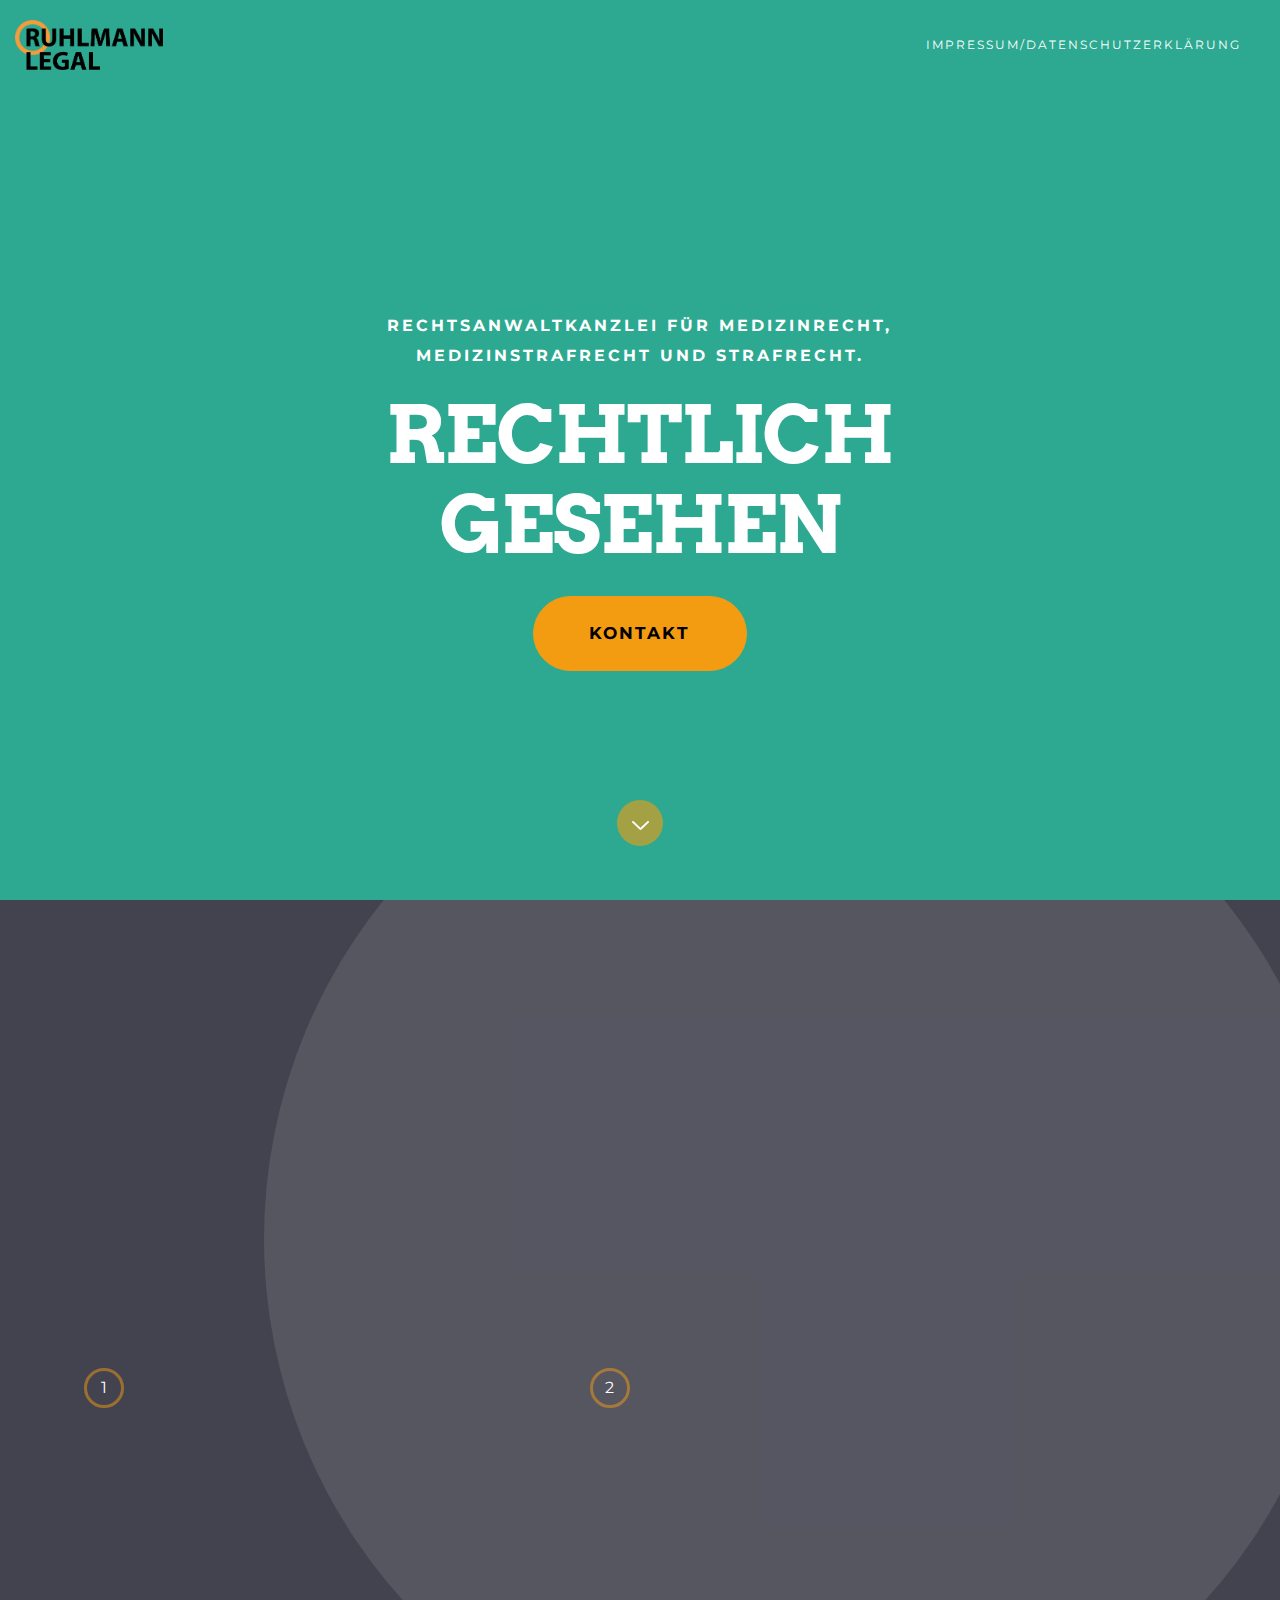
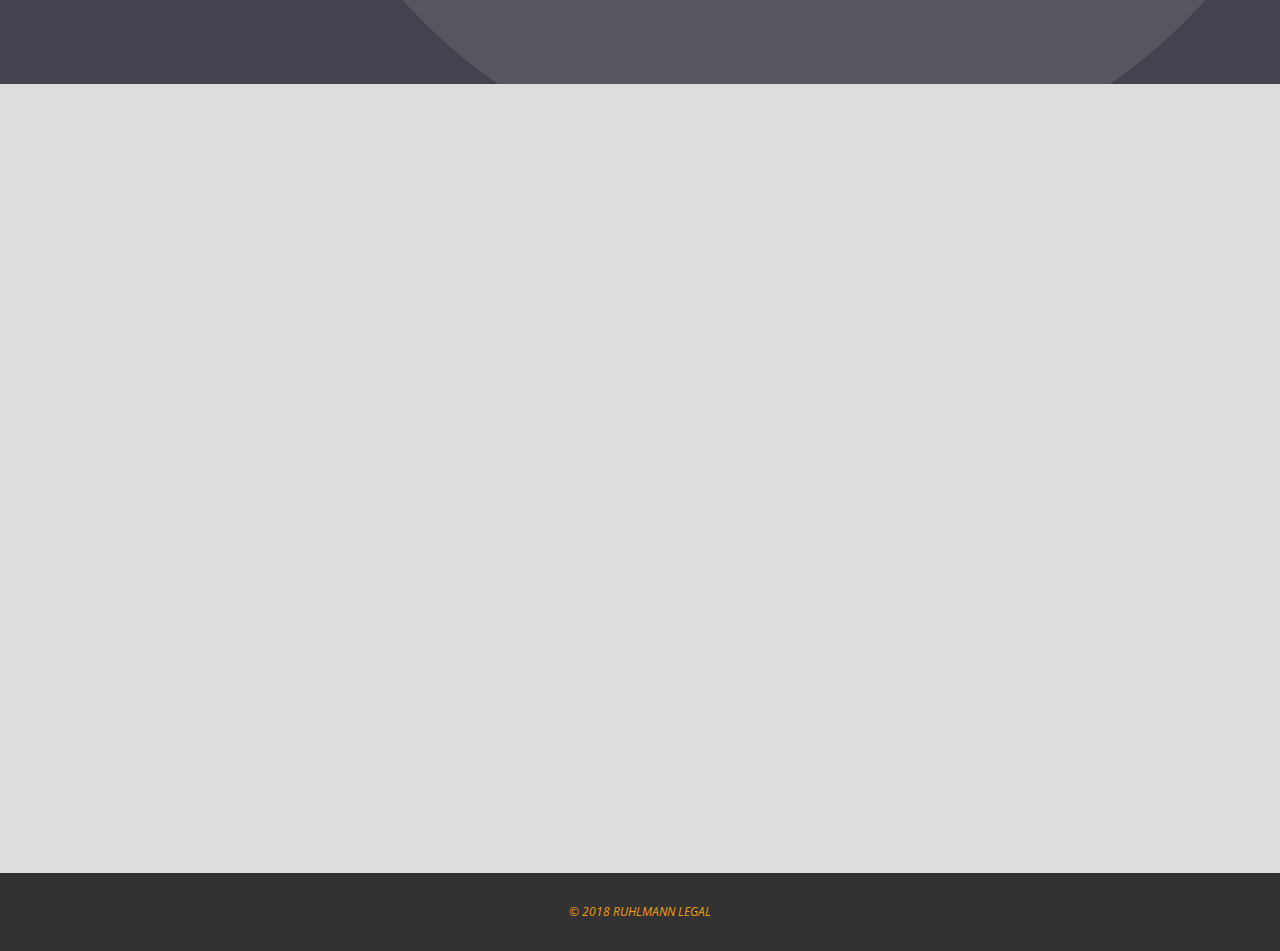
<file: index.html>
<!DOCTYPE html>
<html >
<head>
  <!-- Site made with Mobirise Website Builder v4.8.7, https://mobirise.com -->
  <meta charset="UTF-8">
  <meta http-equiv="X-UA-Compatible" content="IE=edge">
  <meta name="generator" content="Mobirise v4.8.7, mobirise.com">
  <meta name="viewport" content="width=device-width, initial-scale=1, minimum-scale=1">
  <link rel="shortcut icon" href="assets/images/untitled-2-379x128.png" type="image/x-icon">
  <meta name="description" content="">
  <title>Home</title>
  <link rel="stylesheet" href="https://fonts.googleapis.com/css?family=Montserrat:400,700">
  <link rel="stylesheet" href="https://fonts.googleapis.com/css?family=Open+Sans:400,400i,700,700i">
  <link rel="stylesheet" href="assets/et-line-font-plugin/style.css">
  <link rel="stylesheet" href="https://fonts.googleapis.com/css?family=Arvo:400,400i,700,700i">
  <link rel="stylesheet" href="assets/bootstrap-material-design-font/css/material.css">
  <link rel="stylesheet" href="assets/tether/tether.min.css">
  <link rel="stylesheet" href="assets/bootstrap/css/bootstrap.min.css">
  <link rel="stylesheet" href="assets/socicon/css/socicon.min.css">
  <link rel="stylesheet" href="assets/colorm-icons/style.css">
  <link rel="stylesheet" href="assets/animate.css/animate.min.css">
  <link rel="stylesheet" href="assets/dropdown/css/style.css">
  <link rel="stylesheet" href="assets/theme/css/style.css">
  <link rel="stylesheet" href="assets/mobirise/css/mbr-additional.css" type="text/css">
  
  
  
</head>
<body>
  <section class="menu1" id="menu-0" data-rv-view="0">

    <nav class="navbar navbar-dropdown transparent bg-color">
        <div class="container-fluid">

            <div class="mbr-table">
                <div class="mbr-table-cell">

                    <div class="navbar-brand">
                        <a href="index.html" class="navbar-logo"><img src="assets/images/untitled-2-379x128.png" alt="Mobirise"></a>
                        
                    </div>

                </div>
                <div class="mbr-table-cell">

                    <button class="navbar-toggler pull-xs-right hidden-md-up" type="button" data-toggle="collapse" data-target="#exCollapsingNavbar">
                        <span class="hamburger-icon"></span>
                    </button>

                    <ul class="nav-dropdown collapse pull-xs-right nav navbar-nav navbar-toggleable-sm" id="exCollapsingNavbar"><li class="nav-item"><a class="nav-link link" href="page1.html#content3-j">IMPRESSUM/DATENSCHUTZERKLÄRUNG</a></li></ul>
                    <button hidden="" class="navbar-toggler navbar-close" type="button" data-toggle="collapse" data-target="#exCollapsingNavbar">
                        <span class="close-icon"></span>
                    </button>

                </div>
            </div>

        </div>
    </nav>

</section>

<section class="mbr-section mbr-section-hero mbr-section-full header3 mbr-section-with-arrow mbr-after-navbar" data-bg-video="https://www.youtube.com/watch?v=HnPYeBJ9JCc" id="header3-6" data-rv-view="2">

    <div class="mbr-overlay" style="opacity: 0.9; background-color: rgb(22, 160, 133);"></div>

    <div class="mbr-table-cell">

        <div class="container-fluid">
            <div class="row">
                <div class="col-xs-12 col-lg-10 col-lg-offset-1 text-xs-left">


                    <p class="mbr-section-subtitle lead subtitle">RECHTSANWALTKANZLEI FÜR MEDIZINRECHT, <br>MEDIZINSTRAFRECHT UND STRAFRECHT.</p>

                    <h1 class="mbr-section-title display-1">RECHTLICH<div>GESEHEN</div></h1>

                    <div class="mbr-section-btn" style="text-align: center;"><a class="btn btn-primary btn-lg" href="index.html#form1-a">Kontakt</a></div>
                </div>
            </div>
        </div>
    </div>

    <div class="mbr-arrow mbr-arrow-floating" aria-hidden="true">
        <a href="#features15-2">
            <img alt="" src="assets/images/arrowdown.png">
        </a>
    </div>

</section>

<section class="mbr-section mbr-section-hero features15 overflow-hidden" id="features15-2" data-rv-view="5" style="background-color: rgb(67, 67, 80); padding-top: 80px; padding-bottom: 80px;">

    

    <div class="mbr-table-cell">

        <div class="container-fluid position-relative">
            <div class="bg-circle"></div>
            <div class="row position-relative">
                <div class="col-xs-12 col-lg-10 col-lg-offset-1">
    
                    <div class="col-xs-12 col-lg-6">
                        <h1 class="mbr-section-title display-4 text-xs-center text-lg-left">RUHLMANN LEGAL ist eine unabhängige.<br><span style="font-weight: normal;">In dringenden Fällen sind wir unter der&nbsp;</span><div><span style="font-weight: normal;">Notfall-Nr. </span>+49 (0)151 58470761<span style="font-weight: normal;">&nbsp;</span></div><div><span style="font-weight: normal;">stets zu erreichen.</span></div></h1>
                    </div>

                    <div class="col-xs-12 col-lg-6">
                        <div>
                            <div class="mbr-figure"><img src="assets/images/ordenador1-2800x1882.png" class="card-img-top"></div>
                        </div>
                    </div>

                </div>
            </div>

            <div class="mbr-cards-row row">
            <div class="col-xs-12 col-lg-10 col-lg-offset-1">
                <div class="mbr-cards-col col-xs-12 col-lg-6">
                    <div class="container padding-left-0">
                        <div class="card cart-block">
                            <div class="card-block text-xs-left">
                                <h5 class="display-5 mbr-section-title">Rechtsanwaltkanzlei für Medizinrecht</h5>
                                <p class="mbr-section-text lead">Lorem ipsum dolor sit amet, consectetur adipisicing elit. Voluptatem nobis, ea amet non commodi voluptate. Aspernatur libero cumque in unde et culpa corrupti.</p>
                            </div>
                        </div>
                    </div>
                </div>
                <div class="mbr-cards-col col-xs-12 col-lg-6">
                    <div class="container padding-left-0">
                        <div class="card cart-block">
                            <div class="card-block text-xs-left">
                                <h5 class="mbr-section-title display-5">Medizinstrafrecht und Strafrecht</h5>
                                <p class="mbr-section-text lead">Lorem ipsum dolor sit amet, consectetur adipisicing elit. Voluptatem nobis, ea amet non commodi voluptate. Aspernatur libero cumque in unde et culpa corrupti.</p>
                            </div>
                        </div>
                  </div>
                </div>
                
                

            </div>
            </div>

        </div>
    </div>

</section>

<section class="mbr-section form1" id="form1-a" data-rv-view="8" style="background-color: rgb(221, 221, 221); padding-top: 80px; padding-bottom: 40px;">
    

    <div class="container-fluid">
        <div class="row">
            <div class="col-xs-12 col-lg-8 col-lg-offset-2 text-xs-center">

                <p class="mbr-section-subtitle lead">RUHLMANN LEGAL<br>RECHTSANWALTKANZLEI FÜR MEDIZINRECHT, MEDIZINSTRAFRECHT UND STRAFRECHT.<br></p>

                <h1 class="mbr-section-title display-4">Notfall-Nr. +49 (0)151 58470761</h1>
                <p class="mbr-section-text lead">Büro in Bonn, RUHLMANN LEGAL, Bertha-von-Suttner-Platz 1-7, 53111 Bonn <br><strong>T +49 (0)228 18059990 / F +49 (0)228 18059991</strong><br><br>Büro in München, RUHLMANN LEGAL, Einsteinstraße 111, 81675 München <br><strong>T +49 (0)89 471002 / F +49 (0)89 41312878</strong></p>
                
                <div class="col-xs-12" data-form-type="formoid">


                    <div data-form-alert="true">
                        <div hidden="" data-form-alert-success="true" class="alert alert-form alert-success text-xs-center">Thanks for filling out form!</div>
                    </div>


                    <form action="https://mobirise.com/" method="post" data-form-title="Notfall-Nr. +49 (0)151 58470761">

                        <input type="hidden" value="Q5AAz7AZQMYn+6jN93J6RVIlVqNq8ZSXuGqZoxLqftkdUeOf2jYEkU3VbEeL7qEsdgLJH5FzCIX/anrLRHxcFUwcantXA9PasPgvkLyJrEywzDMBkpDTvuMJ9R5DTd5i" data-form-email="true">

                        <div class="row row-sm-offset">

                            <div class="col-xs-12 col-md-4">
                                <div class="form-group">
                                    <label class="form-control-label" for="form1-a-name">Name<span class="form-asterisk">*</span></label>
                                    <div class="form-icon"><img src="assets/images/icon-name.png"></div>
                                    <input type="text" class="form-control" name="name" required="" data-form-field="Name" placeholder="Name*" id="form1-a-name">
                                </div>
                            </div>

                            <div class="col-xs-12 col-md-4">
                                <div class="form-group">
                                    <label class="form-control-label" for="form1-a-email">Email<span class="form-asterisk">*</span></label>
                                    <div class="form-icon"><img src="assets/images/icon-email.png"></div>
                                    <input type="email" class="form-control" name="email" required="" data-form-field="Email" placeholder="Email*" id="form1-a-email">
                                </div>
                            </div>

                            <div class="col-xs-12 col-md-4">
                                <div class="form-group">
                                    <label class="form-control-label" for="form1-a-phone">Phone</label>
                                    <div class="form-icon"><img src="assets/images/icon-phone.png"></div>
                                    <input type="tel" class="form-control" name="phone" data-form-field="Phone" placeholder="Phone" id="form1-a-phone">
                                </div>
                            </div>

                        </div>

                        <div class="form-group">
                            <label class="form-control-label" for="form1-a-message">Message</label>
                            <textarea class="form-control" name="message" rows="7" data-form-field="Message" placeholder="Message" id="form1-a-message"></textarea>
                        </div>

                        <div><button type="submit" class="btn btn-primary">KONTAKT</button></div>

                    </form>
                </div>

            </div>
        </div>
    </div>

</section>

<footer class="mbr-small-footer mbr-section mbr-section-nopadding" id="footer2-c" data-rv-view="17" style="background-color: rgb(50, 50, 50); padding-top: 1.75rem; padding-bottom: 1.75rem;">
    
    <div class="container">
        <p class="text-xs-center lead"><a href="index.html#header3-6">© 2018 RUHLMANN LEGAL</a></p>
    </div>
</footer>


  <script src="assets/web/assets/jquery/jquery.min.js"></script>
  <script src="assets/tether/tether.min.js"></script>
  <script src="assets/bootstrap/js/bootstrap.min.js"></script>
  <script src="assets/jquery-mb-ytplayer/jquery.mb.ytplayer.min.js"></script>
  <script src="assets/smooth-scroll/smooth-scroll.js"></script>
  <script src="assets/viewport-checker/jquery.viewportchecker.js"></script>
  <script src="assets/dropdown/js/script.min.js"></script>
  <script src="assets/touch-swipe/jquery.touch-swipe.min.js"></script>
  <script src="assets/theme/js/script.js"></script>
  <script src="assets/formoid/formoid.min.js"></script>
  
  
  <input name="animation" type="hidden">
  </body>
</html>
</file>
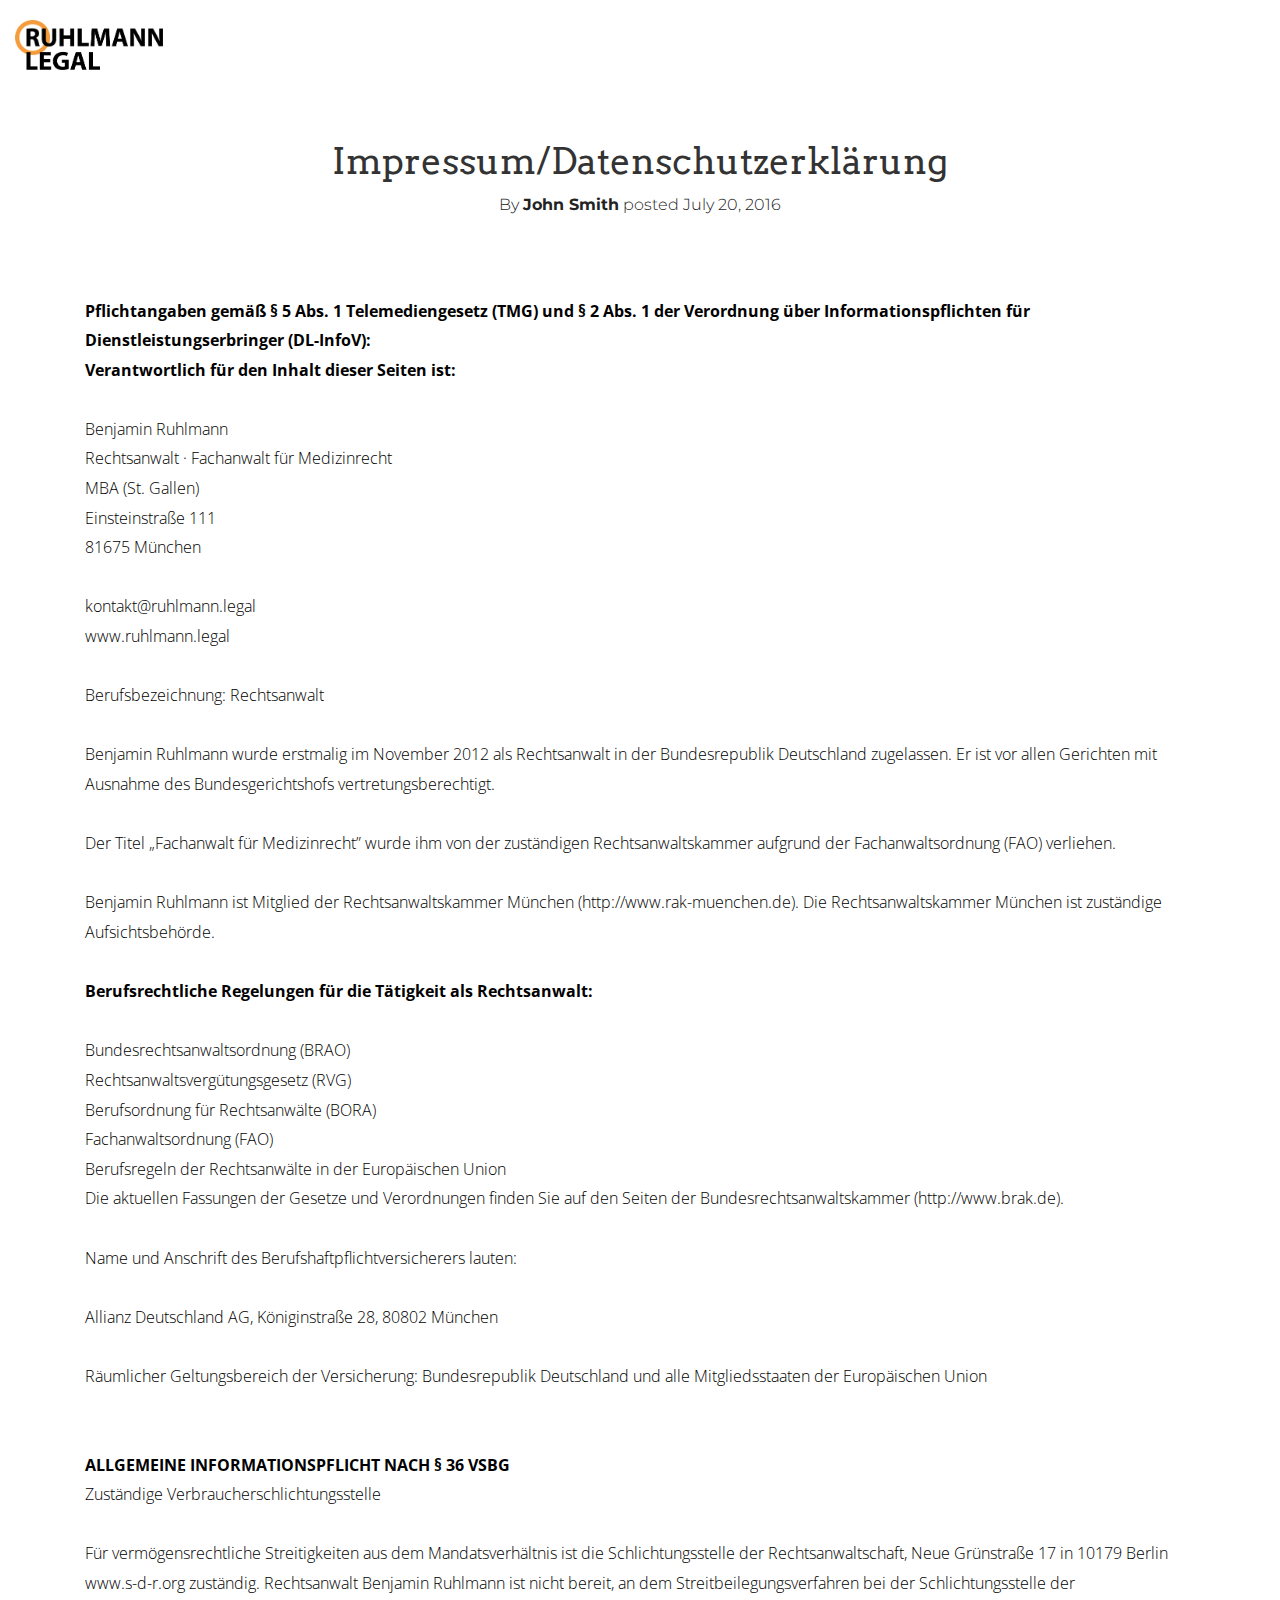
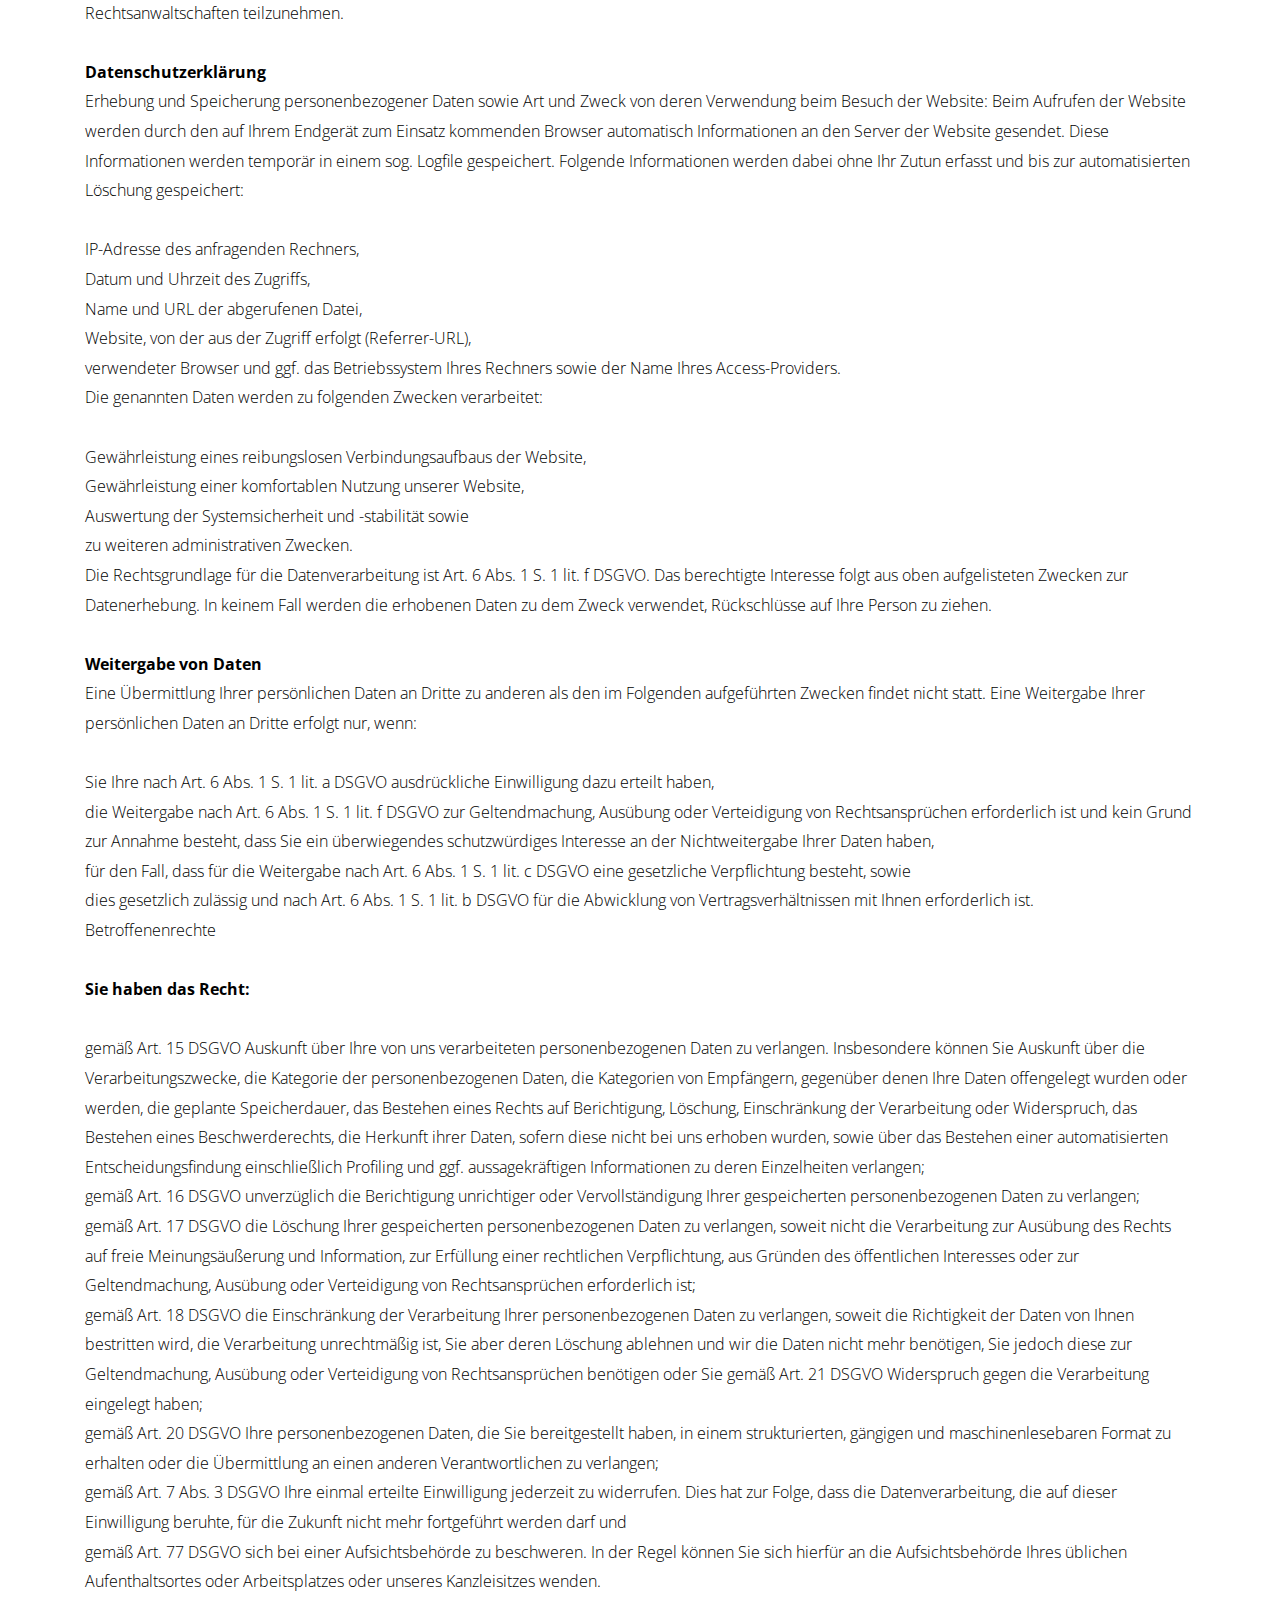
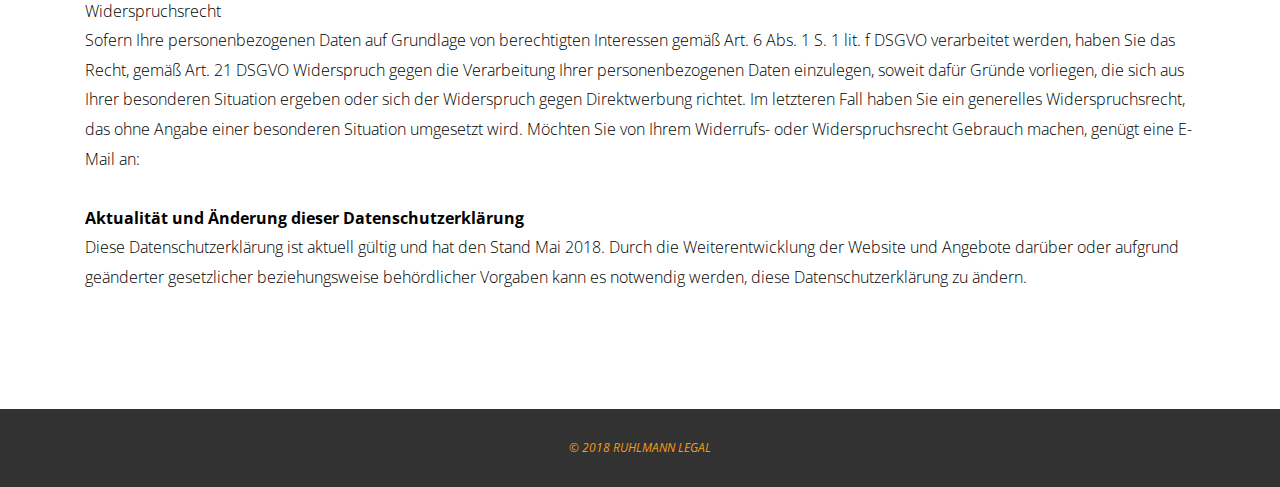
<file: page1.html>
<!DOCTYPE html>
<html >
<head>
  <!-- Site made with Mobirise Website Builder v4.8.7, https://mobirise.com -->
  <meta charset="UTF-8">
  <meta http-equiv="X-UA-Compatible" content="IE=edge">
  <meta name="generator" content="Mobirise v4.8.7, mobirise.com">
  <meta name="viewport" content="width=device-width, initial-scale=1, minimum-scale=1">
  <link rel="shortcut icon" href="assets/images/untitled-2-379x128.png" type="image/x-icon">
  <meta name="description" content="">
  <title>IMPRESSUM</title>
  <link rel="stylesheet" href="assets/et-line-font-plugin/style.css">
  <link rel="stylesheet" href="https://fonts.googleapis.com/css?family=Montserrat:400,700">
  <link rel="stylesheet" href="https://fonts.googleapis.com/css?family=Open+Sans:400,400i,700,700i">
  <link rel="stylesheet" href="assets/bootstrap-material-design-font/css/material.css">
  <link rel="stylesheet" href="https://fonts.googleapis.com/css?family=Arvo:400,400i,700,700i">
  <link rel="stylesheet" href="assets/tether/tether.min.css">
  <link rel="stylesheet" href="assets/bootstrap/css/bootstrap.min.css">
  <link rel="stylesheet" href="assets/socicon/css/socicon.min.css">
  <link rel="stylesheet" href="assets/colorm-icons/style.css">
  <link rel="stylesheet" href="assets/animate.css/animate.min.css">
  <link rel="stylesheet" href="assets/dropdown/css/style.css">
  <link rel="stylesheet" href="assets/theme/css/style.css">
  <link rel="stylesheet" href="assets/mobirise/css/mbr-additional.css" type="text/css">
  
  
  
</head>
<body>
  <section class="menu1" id="menu-d" data-rv-view="19">

    <nav class="navbar navbar-dropdown transparent bg-color">
        <div class="container-fluid">

            <div class="mbr-table">
                <div class="mbr-table-cell">

                    <div class="navbar-brand">
                        <a href="index.html" class="navbar-logo"><img src="assets/images/untitled-2-379x128.png" alt="Mobirise"></a>
                        
                    </div>

                </div>
                <div class="mbr-table-cell">

                    <button class="navbar-toggler pull-xs-right hidden-md-up" type="button" data-toggle="collapse" data-target="#exCollapsingNavbar">
                        <span class="hamburger-icon"></span>
                    </button>

                    <ul class="nav-dropdown collapse pull-xs-right nav navbar-nav navbar-toggleable-sm" id="exCollapsingNavbar"><li class="nav-item"><a class="nav-link link" href="page1.html#content3-j">IMPRESSUM/DATENSCHUTZERKLÄRUNG</a></li></ul>
                    <button hidden="" class="navbar-toggler navbar-close" type="button" data-toggle="collapse" data-target="#exCollapsingNavbar">
                        <span class="close-icon"></span>
                    </button>

                </div>
            </div>

        </div>
    </nav>

</section>

<section class="mbr-section content3 mbr-section__container mbr-after-navbar" id="content3-j" data-rv-view="29" style="background-color: rgb(255, 255, 255); padding-top: 140px; padding-bottom: 20px;">
    <div class="container">
        <div class="row">
            <div class="col-xs-12">
                <h3 class="mbr-section-title display-4">Impressum/Datenschutzerklärung</h3>
                <p class="mbr-section-subtitle lead">By <strong>John Smith</strong> posted July 20, 2016</p>
            </div>
        </div>
    </div>
</section>

<section class="mbr-section content1 article mbr-section__container" id="content1-k" data-rv-view="31" style="background-color: rgb(255, 255, 255); padding-top: 20px; padding-bottom: 20px;">

    <div class="container">
        <div class="row">
            <div class="col-xs-12">
                <p class="mbr-section-text lead"><strong>Pflichtangaben gemäß § 5 Abs. 1 Telemediengesetz (TMG) und § 2 Abs. 1 der Verordnung über Informationspflichten für Dienstleistungserbringer (DL-InfoV): <br>Verantwortlich für den Inhalt dieser Seiten ist: </strong><br><br>Benjamin Ruhlmann<br>Rechtsanwalt · Fachanwalt für Medizinrecht <br>MBA (St. Gallen) <br>Einsteinstraße 111 <br>81675 München <br><br>kontakt@ruhlmann.legal <br>www.ruhlmann.legal <br><br>Berufsbezeichnung: Rechtsanwalt <br><br>Benjamin Ruhlmann wurde erstmalig im November 2012 als Rechtsanwalt in der Bundesrepublik Deutschland zugelassen. Er ist vor allen Gerichten mit Ausnahme des Bundesgerichtshofs vertretungsberechtigt.<br><br>Der Titel „Fachanwalt für Medizinrecht” wurde ihm von der zuständigen Rechtsanwaltskammer aufgrund der Fachanwaltsordnung (FAO) verliehen.<br><br>Benjamin Ruhlmann ist Mitglied der Rechtsanwaltskammer München (http://www.rak-muenchen.de). Die Rechtsanwaltskammer München ist zuständige Aufsichtsbehörde.<br><br><strong>Berufsrechtliche Regelungen für die Tätigkeit als Rechtsanwalt:<br></strong><br>Bundesrechtsanwaltsordnung (BRAO) <br>Rechtsanwaltsvergütungsgesetz (RVG) <br>Berufsordnung für Rechtsanwälte (BORA) <br>Fachanwaltsordnung (FAO) <br>Berufsregeln der Rechtsanwälte in der Europäischen Union <br>Die aktuellen Fassungen der Gesetze und Verordnungen finden Sie auf den Seiten der Bundesrechtsanwaltskammer (http://www.brak.de).<br><br>Name und Anschrift des Berufshaftpflichtversicherers lauten:<br><br>Allianz Deutschland AG, Königinstraße 28, 80802 München<br><br>Räumlicher Geltungsbereich der Versicherung: Bundesrepublik Deutschland und alle Mitgliedsstaaten der Europäischen Union<br><br><br><strong>ALLGEMEINE INFORMATIONSPFLICHT NACH § 36 VSBG<br></strong>Zuständige Verbraucherschlichtungsstelle<br><br>Für vermögensrechtliche Streitigkeiten aus dem Mandatsverhältnis ist die Schlichtungsstelle der Rechtsanwaltschaft, Neue Grünstraße 17 in 10179 Berlin www.s-d-r.org zuständig. Rechtsanwalt Benjamin Ruhlmann ist nicht bereit, an dem Streitbeilegungsverfahren bei der Schlichtungsstelle der Rechtsanwaltschaften teilzunehmen.<br><br><strong>Datenschutzerklärung</strong><br>Erhebung und Speicherung personenbezogener Daten sowie Art und Zweck von deren Verwendung beim Besuch der Website: Beim Aufrufen der Website werden durch den auf Ihrem Endgerät zum Einsatz kommenden Browser automatisch Informationen an den Server der Website gesendet. Diese Informationen werden temporär in einem sog. Logfile gespeichert. Folgende Informationen werden dabei ohne Ihr Zutun erfasst und bis zur automatisierten Löschung gespeichert:<br><br>IP-Adresse des anfragenden Rechners,<br>Datum und Uhrzeit des Zugriffs,<br>Name und URL der abgerufenen Datei,<br>Website, von der aus der Zugriff erfolgt (Referrer-URL),<br>verwendeter Browser und ggf. das Betriebssystem Ihres Rechners sowie der Name Ihres Access-Providers.<br>Die genannten Daten werden zu folgenden Zwecken verarbeitet:<br><br>Gewährleistung eines reibungslosen Verbindungsaufbaus der Website,<br>Gewährleistung einer komfortablen Nutzung unserer Website,<br>Auswertung der Systemsicherheit und -stabilität sowie<br>zu weiteren administrativen Zwecken.<br>Die Rechtsgrundlage für die Datenverarbeitung ist Art. 6 Abs. 1 S. 1 lit. f DSGVO. Das berechtigte Interesse folgt aus oben aufgelisteten Zwecken zur Datenerhebung. In keinem Fall werden die erhobenen Daten zu dem Zweck verwendet, Rückschlüsse auf Ihre Person zu ziehen.<br><br><strong>Weitergabe von Daten</strong><br>Eine Übermittlung Ihrer persönlichen Daten an Dritte zu anderen als den im Folgenden aufgeführten Zwecken findet nicht statt. Eine Weitergabe Ihrer persönlichen Daten an Dritte erfolgt nur, wenn:<br><br>Sie Ihre nach Art. 6 Abs. 1 S. 1 lit. a DSGVO ausdrückliche Einwilligung dazu erteilt haben,<br>die Weitergabe nach Art. 6 Abs. 1 S. 1 lit. f DSGVO zur Geltendmachung, Ausübung oder Verteidigung von Rechtsansprüchen erforderlich ist und kein Grund zur Annahme besteht, dass Sie ein überwiegendes schutzwürdiges Interesse an der Nichtweitergabe Ihrer Daten haben,<br>für den Fall, dass für die Weitergabe nach Art. 6 Abs. 1 S. 1 lit. c DSGVO eine gesetzliche Verpflichtung besteht, sowie<br>dies gesetzlich zulässig und nach Art. 6 Abs. 1 S. 1 lit. b DSGVO für die Abwicklung von Vertragsverhältnissen mit Ihnen erforderlich ist.<br>Betroffenenrechte<br><br><strong>Sie haben das Recht:</strong><br><br>gemäß Art. 15 DSGVO Auskunft über Ihre von uns verarbeiteten personenbezogenen Daten zu verlangen. Insbesondere können Sie Auskunft über die Verarbeitungszwecke, die Kategorie der personenbezogenen Daten, die Kategorien von Empfängern, gegenüber denen Ihre Daten offengelegt wurden oder werden, die geplante Speicherdauer, das Bestehen eines Rechts auf Berichtigung, Löschung, Einschränkung der Verarbeitung oder Widerspruch, das Bestehen eines Beschwerderechts, die Herkunft ihrer Daten, sofern diese nicht bei uns erhoben wurden, sowie über das Bestehen einer automatisierten Entscheidungsfindung einschließlich Profiling und ggf. aussagekräftigen Informationen zu deren Einzelheiten verlangen;<br>gemäß Art. 16 DSGVO unverzüglich die Berichtigung unrichtiger oder Vervollständigung Ihrer gespeicherten personenbezogenen Daten zu verlangen;<br>gemäß Art. 17 DSGVO die Löschung Ihrer gespeicherten personenbezogenen Daten zu verlangen, soweit nicht die Verarbeitung zur Ausübung des Rechts auf freie Meinungsäußerung und Information, zur Erfüllung einer rechtlichen Verpflichtung, aus Gründen des öffentlichen Interesses oder zur Geltendmachung, Ausübung oder Verteidigung von Rechtsansprüchen erforderlich ist;<br>gemäß Art. 18 DSGVO die Einschränkung der Verarbeitung Ihrer personenbezogenen Daten zu verlangen, soweit die Richtigkeit der Daten von Ihnen bestritten wird, die Verarbeitung unrechtmäßig ist, Sie aber deren Löschung ablehnen und wir die Daten nicht mehr benötigen, Sie jedoch diese zur Geltendmachung, Ausübung oder Verteidigung von Rechtsansprüchen benötigen oder Sie gemäß Art. 21 DSGVO Widerspruch gegen die Verarbeitung eingelegt haben;<br>gemäß Art. 20 DSGVO Ihre personenbezogenen Daten, die Sie bereitgestellt haben, in einem strukturierten, gängigen und maschinenlesebaren Format zu erhalten oder die Übermittlung an einen anderen Verantwortlichen zu verlangen;<br>gemäß Art. 7 Abs. 3 DSGVO Ihre einmal erteilte Einwilligung jederzeit zu widerrufen. Dies hat zur Folge, dass die Datenverarbeitung, die auf dieser Einwilligung beruhte, für die Zukunft nicht mehr fortgeführt werden darf und<br>gemäß Art. 77 DSGVO sich bei einer Aufsichtsbehörde zu beschweren. In der Regel können Sie sich hierfür an die Aufsichtsbehörde Ihres üblichen Aufenthaltsortes oder Arbeitsplatzes oder unseres Kanzleisitzes wenden.<br>Widerspruchsrecht<br>Sofern Ihre personenbezogenen Daten auf Grundlage von berechtigten Interessen gemäß Art. 6 Abs. 1 S. 1 lit. f DSGVO verarbeitet werden, haben Sie das Recht, gemäß Art. 21 DSGVO Widerspruch gegen die Verarbeitung Ihrer personenbezogenen Daten einzulegen, soweit dafür Gründe vorliegen, die sich aus Ihrer besonderen Situation ergeben oder sich der Widerspruch gegen Direktwerbung richtet. Im letzteren Fall haben Sie ein generelles Widerspruchsrecht, das ohne Angabe einer besonderen Situation umgesetzt wird. Möchten Sie von Ihrem Widerrufs- oder Widerspruchsrecht Gebrauch machen, genügt eine E-Mail an: <em>kontakt@ruhlmann.legal</em><br><br><strong>Aktualität und Änderung dieser Datenschutzerklärung</strong><br>Diese Datenschutzerklärung ist aktuell gültig und hat den Stand Mai 2018. Durch die Weiterentwicklung der Website und Angebote darüber oder aufgrund geänderter gesetzlicher beziehungsweise behördlicher Vorgaben kann es notwendig werden, diese Datenschutzerklärung zu ändern.<br><br><br></p>
            </div>
        </div>
    </div>

</section>

<footer class="mbr-small-footer mbr-section mbr-section-nopadding" id="footer2-e" data-rv-view="20" style="background-color: rgb(50, 50, 50); padding-top: 1.75rem; padding-bottom: 1.75rem;">
    
    <div class="container">
        <p class="text-xs-center lead"><a href="index.html#header3-6">© 2018 RUHLMANN LEGAL</a></p>
    </div>
</footer>


  <script src="assets/web/assets/jquery/jquery.min.js"></script>
  <script src="assets/tether/tether.min.js"></script>
  <script src="assets/bootstrap/js/bootstrap.min.js"></script>
  <script src="assets/smooth-scroll/smooth-scroll.js"></script>
  <script src="assets/viewport-checker/jquery.viewportchecker.js"></script>
  <script src="assets/dropdown/js/script.min.js"></script>
  <script src="assets/touch-swipe/jquery.touch-swipe.min.js"></script>
  <script src="assets/theme/js/script.js"></script>
  
  
  <input name="animation" type="hidden">
  </body>
</html>
</file>
<file: assets/et-line-font-plugin/style.css>
@font-face {
	font-family: 'et-line';
	src:url('fonts/et-line.eot');
	src:url('fonts/et-line.eot?#iefix') format('embedded-opentype'),
		url('fonts/et-line.woff') format('woff'),
		url('fonts/et-line.ttf') format('truetype'),
		url('fonts/et-line.svg#et-line') format('svg');
	font-weight: normal;
	font-style: normal;
}

/* Use the following CSS code if you want to use data attributes for inserting your icons */
.etl-icon, [data-icon]:before {
	font-family: 'et-line';
	content: attr(data-icon);
	speak: none;
	font-weight: normal;
	font-variant: normal;
	text-transform: none;
	line-height: 1;
	-webkit-font-smoothing: antialiased;
	-moz-osx-font-smoothing: grayscale;
	display:inline-block;
}

/* Use the following CSS code if you want to have a class per icon */
/*
Instead of a list of all class selectors,
you can use the generic selector below, but it's slower:
[class*="icon-"] {
*/
.icon-mobile, .icon-laptop, .icon-desktop, .icon-tablet, .icon-phone, .icon-document, .icon-documents, .icon-search, .icon-clipboard, .icon-newspaper, .icon-notebook, .icon-book-open, .icon-browser, .icon-calendar, .icon-presentation, .icon-picture, .icon-pictures, .icon-video, .icon-camera, .icon-printer, .icon-toolbox, .icon-briefcase, .icon-wallet, .icon-gift, .icon-bargraph, .icon-grid, .icon-expand, .icon-focus, .icon-edit, .icon-adjustments, .icon-ribbon, .icon-hourglass, .icon-lock, .icon-megaphone, .icon-shield, .icon-trophy, .icon-flag, .icon-map, .icon-puzzle, .icon-basket, .icon-envelope, .icon-streetsign, .icon-telescope, .icon-gears, .icon-key, .icon-paperclip, .icon-attachment, .icon-pricetags, .icon-lightbulb, .icon-layers, .icon-pencil, .icon-tools, .icon-tools-2, .icon-scissors, .icon-paintbrush, .icon-magnifying-glass, .icon-circle-compass, .icon-linegraph, .icon-mic, .icon-strategy, .icon-beaker, .icon-caution, .icon-recycle, .icon-anchor, .icon-profile-male, .icon-profile-female, .icon-bike, .icon-wine, .icon-hotairballoon, .icon-globe, .icon-genius, .icon-map-pin, .icon-dial, .icon-chat, .icon-heart, .icon-cloud, .icon-upload, .icon-download, .icon-target, .icon-hazardous, .icon-piechart, .icon-speedometer, .icon-global, .icon-compass, .icon-lifesaver, .icon-clock, .icon-aperture, .icon-quote, .icon-scope, .icon-alarmclock, .icon-refresh, .icon-happy, .icon-sad, .icon-facebook, .icon-twitter, .icon-googleplus, .icon-rss, .icon-tumblr, .icon-linkedin, .icon-dribbble {
	font-family: 'et-line';
	speak: none;
	font-style: normal;
	font-weight: normal;
	font-variant: normal;
	text-transform: none;
	line-height: 1;
	-webkit-font-smoothing: antialiased;
	-moz-osx-font-smoothing: grayscale;
	display:inline-block;
}
.icon-mobile:before {
	content: "\e000";
}
.icon-laptop:before {
	content: "\e001";
}
.icon-desktop:before {
	content: "\e002";
}
.icon-tablet:before {
	content: "\e003";
}
.icon-phone:before {
	content: "\e004";
}
.icon-document:before {
	content: "\e005";
}
.icon-documents:before {
	content: "\e006";
}
.icon-search:before {
	content: "\e007";
}
.icon-clipboard:before {
	content: "\e008";
}
.icon-newspaper:before {
	content: "\e009";
}
.icon-notebook:before {
	content: "\e00a";
}
.icon-book-open:before {
	content: "\e00b";
}
.icon-browser:before {
	content: "\e00c";
}
.icon-calendar:before {
	content: "\e00d";
}
.icon-presentation:before {
	content: "\e00e";
}
.icon-picture:before {
	content: "\e00f";
}
.icon-pictures:before {
	content: "\e010";
}
.icon-video:before {
	content: "\e011";
}
.icon-camera:before {
	content: "\e012";
}
.icon-printer:before {
	content: "\e013";
}
.icon-toolbox:before {
	content: "\e014";
}
.icon-briefcase:before {
	content: "\e015";
}
.icon-wallet:before {
	content: "\e016";
}
.icon-gift:before {
	content: "\e017";
}
.icon-bargraph:before {
	content: "\e018";
}
.icon-grid:before {
	content: "\e019";
}
.icon-expand:before {
	content: "\e01a";
}
.icon-focus:before {
	content: "\e01b";
}
.icon-edit:before {
	content: "\e01c";
}
.icon-adjustments:before {
	content: "\e01d";
}
.icon-ribbon:before {
	content: "\e01e";
}
.icon-hourglass:before {
	content: "\e01f";
}
.icon-lock:before {
	content: "\e020";
}
.icon-megaphone:before {
	content: "\e021";
}
.icon-shield:before {
	content: "\e022";
}
.icon-trophy:before {
	content: "\e023";
}
.icon-flag:before {
	content: "\e024";
}
.icon-map:before {
	content: "\e025";
}
.icon-puzzle:before {
	content: "\e026";
}
.icon-basket:before {
	content: "\e027";
}
.icon-envelope:before {
	content: "\e028";
}
.icon-streetsign:before {
	content: "\e029";
}
.icon-telescope:before {
	content: "\e02a";
}
.icon-gears:before {
	content: "\e02b";
}
.icon-key:before {
	content: "\e02c";
}
.icon-paperclip:before {
	content: "\e02d";
}
.icon-attachment:before {
	content: "\e02e";
}
.icon-pricetags:before {
	content: "\e02f";
}
.icon-lightbulb:before {
	content: "\e030";
}
.icon-layers:before {
	content: "\e031";
}
.icon-pencil:before {
	content: "\e032";
}
.icon-tools:before {
	content: "\e033";
}
.icon-tools-2:before {
	content: "\e034";
}
.icon-scissors:before {
	content: "\e035";
}
.icon-paintbrush:before {
	content: "\e036";
}
.icon-magnifying-glass:before {
	content: "\e037";
}
.icon-circle-compass:before {
	content: "\e038";
}
.icon-linegraph:before {
	content: "\e039";
}
.icon-mic:before {
	content: "\e03a";
}
.icon-strategy:before {
	content: "\e03b";
}
.icon-beaker:before {
	content: "\e03c";
}
.icon-caution:before {
	content: "\e03d";
}
.icon-recycle:before {
	content: "\e03e";
}
.icon-anchor:before {
	content: "\e03f";
}
.icon-profile-male:before {
	content: "\e040";
}
.icon-profile-female:before {
	content: "\e041";
}
.icon-bike:before {
	content: "\e042";
}
.icon-wine:before {
	content: "\e043";
}
.icon-hotairballoon:before {
	content: "\e044";
}
.icon-globe:before {
	content: "\e045";
}
.icon-genius:before {
	content: "\e046";
}
.icon-map-pin:before {
	content: "\e047";
}
.icon-dial:before {
	content: "\e048";
}
.icon-chat:before {
	content: "\e049";
}
.icon-heart:before {
	content: "\e04a";
}
.icon-cloud:before {
	content: "\e04b";
}
.icon-upload:before {
	content: "\e04c";
}
.icon-download:before {
	content: "\e04d";
}
.icon-target:before {
	content: "\e04e";
}
.icon-hazardous:before {
	content: "\e04f";
}
.icon-piechart:before {
	content: "\e050";
}
.icon-speedometer:before {
	content: "\e051";
}
.icon-global:before {
	content: "\e052";
}
.icon-compass:before {
	content: "\e053";
}
.icon-lifesaver:before {
	content: "\e054";
}
.icon-clock:before {
	content: "\e055";
}
.icon-aperture:before {
	content: "\e056";
}
.icon-quote:before {
	content: "\e057";
}
.icon-scope:before {
	content: "\e058";
}
.icon-alarmclock:before {
	content: "\e059";
}
.icon-refresh:before {
	content: "\e05a";
}
.icon-happy:before {
	content: "\e05b";
}
.icon-sad:before {
	content: "\e05c";
}
.icon-facebook:before {
	content: "\e05d";
}
.icon-twitter:before {
	content: "\e05e";
}
.icon-googleplus:before {
	content: "\e05f";
}
.icon-rss:before {
	content: "\e060";
}
.icon-tumblr:before {
	content: "\e061";
}
.icon-linkedin:before {
	content: "\e062";
}
.icon-dribbble:before {
	content: "\e063";
}
</file>
<file: assets/bootstrap-material-design-font/css/material.css>
@font-face {
  font-family: 'Material-Design-Icons';
  src: url('../fonts/Material-Design-Icons.eot?3ocs8m');
  src: url('../fonts/Material-Design-Icons.eot?#iefix3ocs8m') format('embedded-opentype'), url('../fonts/Material-Design-Icons.woff?3ocs8m') format('woff'), url('../fonts/Material-Design-Icons.ttf?3ocs8m') format('truetype'), url('../fonts/Material-Design-Icons.svg?3ocs8m#Material-Design-Icons') format('svg');
  font-weight: normal;
  font-style: normal;
}
[class^="mdi-"],
[class*="mdi-"] {
  speak: none;
  display: inline-block;
  font-style: normal;
  font-variant:normal;
  font-weight:normal;
  /*font-size:24px;*/
  line-height:1;
  font-family:'Material-Design-Icons' !important;
  text-rendering: auto;
  
  -webkit-font-smoothing: antialiased;
  -moz-osx-font-smoothing: grayscale;
  -webkit-transform: translate(0, 0);
      -ms-transform: translate(0, 0);
          transform: translate(0, 0);
}
[class^="mdi-"]:before,
[class*="mdi-"]:before {
  display: inline-block;
  speak: none;
  text-decoration: inherit;
}
[class^="mdi-"].pull-left,
[class*="mdi-"].pull-left {
  margin-right: .3em;
}
[class^="mdi-"].pull-right,
[class*="mdi-"].pull-right {
  margin-left: .3em;
}
[class^="mdi-"].mdi-lg:before,
[class*="mdi-"].mdi-lg:before,
[class^="mdi-"].mdi-lg:after,
[class*="mdi-"].mdi-lg:after {
  font-size: 1.33333333em;
  line-height: 0.75em;
  vertical-align: -15%;
}
[class^="mdi-"].mdi-2x:before,
[class*="mdi-"].mdi-2x:before,
[class^="mdi-"].mdi-2x:after,
[class*="mdi-"].mdi-2x:after {
  font-size: 2em;
}
[class^="mdi-"].mdi-3x:before,
[class*="mdi-"].mdi-3x:before,
[class^="mdi-"].mdi-3x:after,
[class*="mdi-"].mdi-3x:after {
  font-size: 3em;
}
[class^="mdi-"].mdi-4x:before,
[class*="mdi-"].mdi-4x:before,
[class^="mdi-"].mdi-4x:after,
[class*="mdi-"].mdi-4x:after {
  font-size: 4em;
}
[class^="mdi-"].mdi-5x:before,
[class*="mdi-"].mdi-5x:before,
[class^="mdi-"].mdi-5x:after,
[class*="mdi-"].mdi-5x:after {
  font-size: 5em;
}
[class^="mdi-device-signal-cellular-"]:after,
[class^="mdi-device-battery-"]:after,
[class^="mdi-device-battery-charging-"]:after,
[class^="mdi-device-signal-cellular-connected-no-internet-"]:after,
[class^="mdi-device-signal-wifi-"]:after,
[class^="mdi-device-signal-wifi-statusbar-not-connected"]:after,
.mdi-device-network-wifi:after {
  opacity: .3;
  position: absolute;
  left: 0;
  top: 0;
  z-index: 1;
  display: inline-block;
  speak: none;
  text-decoration: inherit;
}
[class^="mdi-device-signal-cellular-"]:after {
  content: "\e758";
}
[class^="mdi-device-battery-"]:after {
  content: "\e735";
}
[class^="mdi-device-battery-charging-"]:after {
  content: "\e733";
}
[class^="mdi-device-signal-cellular-connected-no-internet-"]:after {
  content: "\e75d";
}
[class^="mdi-device-signal-wifi-"]:after,
.mdi-device-network-wifi:after {
  content: "\e765";
}
[class^="mdi-device-signal-wifi-statusbasr-not-connected"]:after {
  content: "\e8f7";
}
.mdi-device-signal-cellular-off:after,
.mdi-device-signal-cellular-null:after,
.mdi-device-signal-cellular-no-sim:after,
.mdi-device-signal-wifi-off:after,
.mdi-device-signal-wifi-4-bar:after,
.mdi-device-signal-cellular-4-bar:after,
.mdi-device-battery-alert:after,
.mdi-device-signal-cellular-connected-no-internet-4-bar:after,
.mdi-device-battery-std:after,
.mdi-device-battery-full .mdi-device-battery-unknown:after {
  content: "";
}
.mdi-fw {
  width: 1.28571429em;
  text-align: center;
}
.mdi-ul {
  padding-left: 0;
  margin-left: 2.14285714em;
  list-style-type: none;
}
.mdi-ul > li {
  position: relative;
}
.mdi-li {
  position: absolute;
  left: -2.14285714em;
  width: 2.14285714em;
  top: 0.14285714em;
  text-align: center;
}
.mdi-li.mdi-lg {
  left: -1.85714286em;
}
.mdi-border {
  padding: .2em .25em .15em;
  border: solid 0.08em #eeeeee;
  border-radius: .1em;
}
.mdi-spin {
  -webkit-animation: mdi-spin 2s infinite linear;
  animation: mdi-spin 2s infinite linear;
  -webkit-transform-origin: 50% 50%;
  -ms-transform-origin: 50% 50%;
      transform-origin: 50% 50%;
}
.mdi-pulse {
  -webkit-animation: mdi-spin 1s steps(8) infinite;
  animation: mdi-spin 1s steps(8) infinite;
  -webkit-transform-origin: 50% 50%;
  -ms-transform-origin: 50% 50%;
      transform-origin: 50% 50%;
}
@-webkit-keyframes mdi-spin {
  0% {
    -webkit-transform: rotate(0deg);
    transform: rotate(0deg);
  }
  100% {
    -webkit-transform: rotate(359deg);
    transform: rotate(359deg);
  }
}
@keyframes mdi-spin {
  0% {
    -webkit-transform: rotate(0deg);
    transform: rotate(0deg);
  }
  100% {
    -webkit-transform: rotate(359deg);
    transform: rotate(359deg);
  }
}
.mdi-rotate-90 {
  filter: progid:DXImageTransform.Microsoft.BasicImage(rotation=1);
  -webkit-transform: rotate(90deg);
  -ms-transform: rotate(90deg);
  transform: rotate(90deg);
}
.mdi-rotate-180 {
  filter: progid:DXImageTransform.Microsoft.BasicImage(rotation=2);
  -webkit-transform: rotate(180deg);
  -ms-transform: rotate(180deg);
  transform: rotate(180deg);
}
.mdi-rotate-270 {
  filter: progid:DXImageTransform.Microsoft.BasicImage(rotation=3);
  -webkit-transform: rotate(270deg);
  -ms-transform: rotate(270deg);
  transform: rotate(270deg);
}
.mdi-flip-horizontal {
  filter: progid:DXImageTransform.Microsoft.BasicImage(rotation=0, mirror=1);
  -webkit-transform: scale(-1, 1);
  -ms-transform: scale(-1, 1);
  transform: scale(-1, 1);
}
.mdi-flip-vertical {
  filter: progid:DXImageTransform.Microsoft.BasicImage(rotation=2, mirror=1);
  -webkit-transform: scale(1, -1);
  -ms-transform: scale(1, -1);
  transform: scale(1, -1);
}
:root .mdi-rotate-90,
:root .mdi-rotate-180,
:root .mdi-rotate-270,
:root .mdi-flip-horizontal,
:root .mdi-flip-vertical {
  -webkit-filter: none;
          filter: none;
}
.mdi-stack {
  position: relative;
  display: inline-block;
  width: 2em;
  height: 2em;
  line-height: 2em;
  vertical-align: middle;
}
.mdi-stack-1x,
.mdi-stack-2x {
  position: absolute;
  left: 0;
  width: 100%;
  text-align: center;
}
.mdi-stack-1x {
  line-height: inherit;
}
.mdi-stack-2x {
  font-size: 2em;
}
.mdi-inverse {
  color: #ffffff;
}
/* Start Icons */
.mdi-action-3d-rotation:before {
  content: "\e600";
}
.mdi-action-accessibility:before {
  content: "\e601";
}
.mdi-action-account-balance-wallet:before {
  content: "\e602";
}
.mdi-action-account-balance:before {
  content: "\e603";
}
.mdi-action-account-box:before {
  content: "\e604";
}
.mdi-action-account-child:before {
  content: "\e605";
}
.mdi-action-account-circle:before {
  content: "\e606";
}
.mdi-action-add-shopping-cart:before {
  content: "\e607";
}
.mdi-action-alarm-add:before {
  content: "\e608";
}
.mdi-action-alarm-off:before {
  content: "\e609";
}
.mdi-action-alarm-on:before {
  content: "\e60a";
}
.mdi-action-alarm:before {
  content: "\e60b";
}
.mdi-action-android:before {
  content: "\e60c";
}
.mdi-action-announcement:before {
  content: "\e60d";
}
.mdi-action-aspect-ratio:before {
  content: "\e60e";
}
.mdi-action-assessment:before {
  content: "\e60f";
}
.mdi-action-assignment-ind:before {
  content: "\e610";
}
.mdi-action-assignment-late:before {
  content: "\e611";
}
.mdi-action-assignment-return:before {
  content: "\e612";
}
.mdi-action-assignment-returned:before {
  content: "\e613";
}
.mdi-action-assignment-turned-in:before {
  content: "\e614";
}
.mdi-action-assignment:before {
  content: "\e615";
}
.mdi-action-autorenew:before {
  content: "\e616";
}
.mdi-action-backup:before {
  content: "\e617";
}
.mdi-action-book:before {
  content: "\e618";
}
.mdi-action-bookmark-outline:before {
  content: "\e619";
}
.mdi-action-bookmark:before {
  content: "\e61a";
}
.mdi-action-bug-report:before {
  content: "\e61b";
}
.mdi-action-cached:before {
  content: "\e61c";
}
.mdi-action-check-circle:before {
  content: "\e61d";
}
.mdi-action-class:before {
  content: "\e61e";
}
.mdi-action-credit-card:before {
  content: "\e61f";
}
.mdi-action-dashboard:before {
  content: "\e620";
}
.mdi-action-delete:before {
  content: "\e621";
}
.mdi-action-description:before {
  content: "\e622";
}
.mdi-action-dns:before {
  content: "\e623";
}
.mdi-action-done-all:before {
  content: "\e624";
}
.mdi-action-done:before {
  content: "\e625";
}
.mdi-action-event:before {
  content: "\e626";
}
.mdi-action-exit-to-app:before {
  content: "\e627";
}
.mdi-action-explore:before {
  content: "\e628";
}
.mdi-action-extension:before {
  content: "\e629";
}
.mdi-action-face-unlock:before {
  content: "\e62a";
}
.mdi-action-favorite-outline:before {
  content: "\e62b";
}
.mdi-action-favorite:before {
  content: "\e62c";
}
.mdi-action-find-in-page:before {
  content: "\e62d";
}
.mdi-action-find-replace:before {
  content: "\e62e";
}
.mdi-action-flip-to-back:before {
  content: "\e62f";
}
.mdi-action-flip-to-front:before {
  content: "\e630";
}
.mdi-action-get-app:before {
  content: "\e631";
}
.mdi-action-grade:before {
  content: "\e632";
}
.mdi-action-group-work:before {
  content: "\e633";
}
.mdi-action-help:before {
  content: "\e634";
}
.mdi-action-highlight-remove:before {
  content: "\e635";
}
.mdi-action-history:before {
  content: "\e636";
}
.mdi-action-home:before {
  content: "\e637";
}
.mdi-action-https:before {
  content: "\e638";
}
.mdi-action-info-outline:before {
  content: "\e639";
}
.mdi-action-info:before {
  content: "\e63a";
}
.mdi-action-input:before {
  content: "\e63b";
}
.mdi-action-invert-colors:before {
  content: "\e63c";
}
.mdi-action-label-outline:before {
  content: "\e63d";
}
.mdi-action-label:before {
  content: "\e63e";
}
.mdi-action-language:before {
  content: "\e63f";
}
.mdi-action-launch:before {
  content: "\e640";
}
.mdi-action-list:before {
  content: "\e641";
}
.mdi-action-lock-open:before {
  content: "\e642";
}
.mdi-action-lock-outline:before {
  content: "\e643";
}
.mdi-action-lock:before {
  content: "\e644";
}
.mdi-action-loyalty:before {
  content: "\e645";
}
.mdi-action-markunread-mailbox:before {
  content: "\e646";
}
.mdi-action-note-add:before {
  content: "\e647";
}
.mdi-action-open-in-browser:before {
  content: "\e648";
}
.mdi-action-open-in-new:before {
  content: "\e649";
}
.mdi-action-open-with:before {
  content: "\e64a";
}
.mdi-action-pageview:before {
  content: "\e64b";
}
.mdi-action-payment:before {
  content: "\e64c";
}
.mdi-action-perm-camera-mic:before {
  content: "\e64d";
}
.mdi-action-perm-contact-cal:before {
  content: "\e64e";
}
.mdi-action-perm-data-setting:before {
  content: "\e64f";
}
.mdi-action-perm-device-info:before {
  content: "\e650";
}
.mdi-action-perm-identity:before {
  content: "\e651";
}
.mdi-action-perm-media:before {
  content: "\e652";
}
.mdi-action-perm-phone-msg:before {
  content: "\e653";
}
.mdi-action-perm-scan-wifi:before {
  content: "\e654";
}
.mdi-action-picture-in-picture:before {
  content: "\e655";
}
.mdi-action-polymer:before {
  content: "\e656";
}
.mdi-action-print:before {
  content: "\e657";
}
.mdi-action-query-builder:before {
  content: "\e658";
}
.mdi-action-question-answer:before {
  content: "\e659";
}
.mdi-action-receipt:before {
  content: "\e65a";
}
.mdi-action-redeem:before {
  content: "\e65b";
}
.mdi-action-reorder:before {
  content: "\e65c";
}
.mdi-action-report-problem:before {
  content: "\e65d";
}
.mdi-action-restore:before {
  content: "\e65e";
}
.mdi-action-room:before {
  content: "\e65f";
}
.mdi-action-schedule:before {
  content: "\e660";
}
.mdi-action-search:before {
  content: "\e661";
}
.mdi-action-settings-applications:before {
  content: "\e662";
}
.mdi-action-settings-backup-restore:before {
  content: "\e663";
}
.mdi-action-settings-bluetooth:before {
  content: "\e664";
}
.mdi-action-settings-cell:before {
  content: "\e665";
}
.mdi-action-settings-display:before {
  content: "\e666";
}
.mdi-action-settings-ethernet:before {
  content: "\e667";
}
.mdi-action-settings-input-antenna:before {
  content: "\e668";
}
.mdi-action-settings-input-component:before {
  content: "\e669";
}
.mdi-action-settings-input-composite:before {
  content: "\e66a";
}
.mdi-action-settings-input-hdmi:before {
  content: "\e66b";
}
.mdi-action-settings-input-svideo:before {
  content: "\e66c";
}
.mdi-action-settings-overscan:before {
  content: "\e66d";
}
.mdi-action-settings-phone:before {
  content: "\e66e";
}
.mdi-action-settings-power:before {
  content: "\e66f";
}
.mdi-action-settings-remote:before {
  content: "\e670";
}
.mdi-action-settings-voice:before {
  content: "\e671";
}
.mdi-action-settings:before {
  content: "\e672";
}
.mdi-action-shop-two:before {
  content: "\e673";
}
.mdi-action-shop:before {
  content: "\e674";
}
.mdi-action-shopping-basket:before {
  content: "\e675";
}
.mdi-action-shopping-cart:before {
  content: "\e676";
}
.mdi-action-speaker-notes:before {
  content: "\e677";
}
.mdi-action-spellcheck:before {
  content: "\e678";
}
.mdi-action-star-rate:before {
  content: "\e679";
}
.mdi-action-stars:before {
  content: "\e67a";
}
.mdi-action-store:before {
  content: "\e67b";
}
.mdi-action-subject:before {
  content: "\e67c";
}
.mdi-action-supervisor-account:before {
  content: "\e67d";
}
.mdi-action-swap-horiz:before {
  content: "\e67e";
}
.mdi-action-swap-vert-circle:before {
  content: "\e67f";
}
.mdi-action-swap-vert:before {
  content: "\e680";
}
.mdi-action-system-update-tv:before {
  content: "\e681";
}
.mdi-action-tab-unselected:before {
  content: "\e682";
}
.mdi-action-tab:before {
  content: "\e683";
}
.mdi-action-theaters:before {
  content: "\e684";
}
.mdi-action-thumb-down:before {
  content: "\e685";
}
.mdi-action-thumb-up:before {
  content: "\e686";
}
.mdi-action-thumbs-up-down:before {
  content: "\e687";
}
.mdi-action-toc:before {
  content: "\e688";
}
.mdi-action-today:before {
  content: "\e689";
}
.mdi-action-track-changes:before {
  content: "\e68a";
}
.mdi-action-translate:before {
  content: "\e68b";
}
.mdi-action-trending-down:before {
  content: "\e68c";
}
.mdi-action-trending-neutral:before {
  content: "\e68d";
}
.mdi-action-trending-up:before {
  content: "\e68e";
}
.mdi-action-turned-in-not:before {
  content: "\e68f";
}
.mdi-action-turned-in:before {
  content: "\e690";
}
.mdi-action-verified-user:before {
  content: "\e691";
}
.mdi-action-view-agenda:before {
  content: "\e692";
}
.mdi-action-view-array:before {
  content: "\e693";
}
.mdi-action-view-carousel:before {
  content: "\e694";
}
.mdi-action-view-column:before {
  content: "\e695";
}
.mdi-action-view-day:before {
  content: "\e696";
}
.mdi-action-view-headline:before {
  content: "\e697";
}
.mdi-action-view-list:before {
  content: "\e698";
}
.mdi-action-view-module:before {
  content: "\e699";
}
.mdi-action-view-quilt:before {
  content: "\e69a";
}
.mdi-action-view-stream:before {
  content: "\e69b";
}
.mdi-action-view-week:before {
  content: "\e69c";
}
.mdi-action-visibility-off:before {
  content: "\e69d";
}
.mdi-action-visibility:before {
  content: "\e69e";
}
.mdi-action-wallet-giftcard:before {
  content: "\e69f";
}
.mdi-action-wallet-membership:before {
  content: "\e6a0";
}
.mdi-action-wallet-travel:before {
  content: "\e6a1";
}
.mdi-action-work:before {
  content: "\e6a2";
}
.mdi-alert-error:before {
  content: "\e6a3";
}
.mdi-alert-warning:before {
  content: "\e6a4";
}
.mdi-av-album:before {
  content: "\e6a5";
}
.mdi-av-closed-caption:before {
  content: "\e6a6";
}
.mdi-av-equalizer:before {
  content: "\e6a7";
}
.mdi-av-explicit:before {
  content: "\e6a8";
}
.mdi-av-fast-forward:before {
  content: "\e6a9";
}
.mdi-av-fast-rewind:before {
  content: "\e6aa";
}
.mdi-av-games:before {
  content: "\e6ab";
}
.mdi-av-hearing:before {
  content: "\e6ac";
}
.mdi-av-high-quality:before {
  content: "\e6ad";
}
.mdi-av-loop:before {
  content: "\e6ae";
}
.mdi-av-mic-none:before {
  content: "\e6af";
}
.mdi-av-mic-off:before {
  content: "\e6b0";
}
.mdi-av-mic:before {
  content: "\e6b1";
}
.mdi-av-movie:before {
  content: "\e6b2";
}
.mdi-av-my-library-add:before {
  content: "\e6b3";
}
.mdi-av-my-library-books:before {
  content: "\e6b4";
}
.mdi-av-my-library-music:before {
  content: "\e6b5";
}
.mdi-av-new-releases:before {
  content: "\e6b6";
}
.mdi-av-not-interested:before {
  content: "\e6b7";
}
.mdi-av-pause-circle-fill:before {
  content: "\e6b8";
}
.mdi-av-pause-circle-outline:before {
  content: "\e6b9";
}
.mdi-av-pause:before {
  content: "\e6ba";
}
.mdi-av-play-arrow:before {
  content: "\e6bb";
}
.mdi-av-play-circle-fill:before {
  content: "\e6bc";
}
.mdi-av-play-circle-outline:before {
  content: "\e6bd";
}
.mdi-av-play-shopping-bag:before {
  content: "\e6be";
}
.mdi-av-playlist-add:before {
  content: "\e6bf";
}
.mdi-av-queue-music:before {
  content: "\e6c0";
}
.mdi-av-queue:before {
  content: "\e6c1";
}
.mdi-av-radio:before {
  content: "\e6c2";
}
.mdi-av-recent-actors:before {
  content: "\e6c3";
}
.mdi-av-repeat-one:before {
  content: "\e6c4";
}
.mdi-av-repeat:before {
  content: "\e6c5";
}
.mdi-av-replay:before {
  content: "\e6c6";
}
.mdi-av-shuffle:before {
  content: "\e6c7";
}
.mdi-av-skip-next:before {
  content: "\e6c8";
}
.mdi-av-skip-previous:before {
  content: "\e6c9";
}
.mdi-av-snooze:before {
  content: "\e6ca";
}
.mdi-av-stop:before {
  content: "\e6cb";
}
.mdi-av-subtitles:before {
  content: "\e6cc";
}
.mdi-av-surround-sound:before {
  content: "\e6cd";
}
.mdi-av-timer:before {
  content: "\e6ce";
}
.mdi-av-video-collection:before {
  content: "\e6cf";
}
.mdi-av-videocam-off:before {
  content: "\e6d0";
}
.mdi-av-videocam:before {
  content: "\e6d1";
}
.mdi-av-volume-down:before {
  content: "\e6d2";
}
.mdi-av-volume-mute:before {
  content: "\e6d3";
}
.mdi-av-volume-off:before {
  content: "\e6d4";
}
.mdi-av-volume-up:before {
  content: "\e6d5";
}
.mdi-av-web:before {
  content: "\e6d6";
}
.mdi-communication-business:before {
  content: "\e6d7";
}
.mdi-communication-call-end:before {
  content: "\e6d8";
}
.mdi-communication-call-made:before {
  content: "\e6d9";
}
.mdi-communication-call-merge:before {
  content: "\e6da";
}
.mdi-communication-call-missed:before {
  content: "\e6db";
}
.mdi-communication-call-received:before {
  content: "\e6dc";
}
.mdi-communication-call-split:before {
  content: "\e6dd";
}
.mdi-communication-call:before {
  content: "\e6de";
}
.mdi-communication-chat:before {
  content: "\e6df";
}
.mdi-communication-clear-all:before {
  content: "\e6e0";
}
.mdi-communication-comment:before {
  content: "\e6e1";
}
.mdi-communication-contacts:before {
  content: "\e6e2";
}
.mdi-communication-dialer-sip:before {
  content: "\e6e3";
}
.mdi-communication-dialpad:before {
  content: "\e6e4";
}
.mdi-communication-dnd-on:before {
  content: "\e6e5";
}
.mdi-communication-email:before {
  content: "\e6e6";
}
.mdi-communication-forum:before {
  content: "\e6e7";
}
.mdi-communication-import-export:before {
  content: "\e6e8";
}
.mdi-communication-invert-colors-off:before {
  content: "\e6e9";
}
.mdi-communication-invert-colors-on:before {
  content: "\e6ea";
}
.mdi-communication-live-help:before {
  content: "\e6eb";
}
.mdi-communication-location-off:before {
  content: "\e6ec";
}
.mdi-communication-location-on:before {
  content: "\e6ed";
}
.mdi-communication-message:before {
  content: "\e6ee";
}
.mdi-communication-messenger:before {
  content: "\e6ef";
}
.mdi-communication-no-sim:before {
  content: "\e6f0";
}
.mdi-communication-phone:before {
  content: "\e6f1";
}
.mdi-communication-portable-wifi-off:before {
  content: "\e6f2";
}
.mdi-communication-quick-contacts-dialer:before {
  content: "\e6f3";
}
.mdi-communication-quick-contacts-mail:before {
  content: "\e6f4";
}
.mdi-communication-ring-volume:before {
  content: "\e6f5";
}
.mdi-communication-stay-current-landscape:before {
  content: "\e6f6";
}
.mdi-communication-stay-current-portrait:before {
  content: "\e6f7";
}
.mdi-communication-stay-primary-landscape:before {
  content: "\e6f8";
}
.mdi-communication-stay-primary-portrait:before {
  content: "\e6f9";
}
.mdi-communication-swap-calls:before {
  content: "\e6fa";
}
.mdi-communication-textsms:before {
  content: "\e6fb";
}
.mdi-communication-voicemail:before {
  content: "\e6fc";
}
.mdi-communication-vpn-key:before {
  content: "\e6fd";
}
.mdi-content-add-box:before {
  content: "\e6fe";
}
.mdi-content-add-circle-outline:before {
  content: "\e6ff";
}
.mdi-content-add-circle:before {
  content: "\e700";
}
.mdi-content-add:before {
  content: "\e701";
}
.mdi-content-archive:before {
  content: "\e702";
}
.mdi-content-backspace:before {
  content: "\e703";
}
.mdi-content-block:before {
  content: "\e704";
}
.mdi-content-clear:before {
  content: "\e705";
}
.mdi-content-content-copy:before {
  content: "\e706";
}
.mdi-content-content-cut:before {
  content: "\e707";
}
.mdi-content-content-paste:before {
  content: "\e708";
}
.mdi-content-create:before {
  content: "\e709";
}
.mdi-content-drafts:before {
  content: "\e70a";
}
.mdi-content-filter-list:before {
  content: "\e70b";
}
.mdi-content-flag:before {
  content: "\e70c";
}
.mdi-content-forward:before {
  content: "\e70d";
}
.mdi-content-gesture:before {
  content: "\e70e";
}
.mdi-content-inbox:before {
  content: "\e70f";
}
.mdi-content-link:before {
  content: "\e710";
}
.mdi-content-mail:before {
  content: "\e711";
}
.mdi-content-markunread:before {
  content: "\e712";
}
.mdi-content-redo:before {
  content: "\e713";
}
.mdi-content-remove-circle-outline:before {
  content: "\e714";
}
.mdi-content-remove-circle:before {
  content: "\e715";
}
.mdi-content-remove:before {
  content: "\e716";
}
.mdi-content-reply-all:before {
  content: "\e717";
}
.mdi-content-reply:before {
  content: "\e718";
}
.mdi-content-report:before {
  content: "\e719";
}
.mdi-content-save:before {
  content: "\e71a";
}
.mdi-content-select-all:before {
  content: "\e71b";
}
.mdi-content-send:before {
  content: "\e71c";
}
.mdi-content-sort:before {
  content: "\e71d";
}
.mdi-content-text-format:before {
  content: "\e71e";
}
.mdi-content-undo:before {
  content: "\e71f";
}
.mdi-editor-attach-file:before {
  content: "\e776";
}
.mdi-editor-attach-money:before {
  content: "\e777";
}
.mdi-editor-border-all:before {
  content: "\e778";
}
.mdi-editor-border-bottom:before {
  content: "\e779";
}
.mdi-editor-border-clear:before {
  content: "\e77a";
}
.mdi-editor-border-color:before {
  content: "\e77b";
}
.mdi-editor-border-horizontal:before {
  content: "\e77c";
}
.mdi-editor-border-inner:before {
  content: "\e77d";
}
.mdi-editor-border-left:before {
  content: "\e77e";
}
.mdi-editor-border-outer:before {
  content: "\e77f";
}
.mdi-editor-border-right:before {
  content: "\e780";
}
.mdi-editor-border-style:before {
  content: "\e781";
}
.mdi-editor-border-top:before {
  content: "\e782";
}
.mdi-editor-border-vertical:before {
  content: "\e783";
}
.mdi-editor-format-align-center:before {
  content: "\e784";
}
.mdi-editor-format-align-justify:before {
  content: "\e785";
}
.mdi-editor-format-align-left:before {
  content: "\e786";
}
.mdi-editor-format-align-right:before {
  content: "\e787";
}
.mdi-editor-format-bold:before {
  content: "\e788";
}
.mdi-editor-format-clear:before {
  content: "\e789";
}
.mdi-editor-format-color-fill:before {
  content: "\e78a";
}
.mdi-editor-format-color-reset:before {
  content: "\e78b";
}
.mdi-editor-format-color-text:before {
  content: "\e78c";
}
.mdi-editor-format-indent-decrease:before {
  content: "\e78d";
}
.mdi-editor-format-indent-increase:before {
  content: "\e78e";
}
.mdi-editor-format-italic:before {
  content: "\e78f";
}
.mdi-editor-format-line-spacing:before {
  content: "\e790";
}
.mdi-editor-format-list-bulleted:before {
  content: "\e791";
}
.mdi-editor-format-list-numbered:before {
  content: "\e792";
}
.mdi-editor-format-paint:before {
  content: "\e793";
}
.mdi-editor-format-quote:before {
  content: "\e794";
}
.mdi-editor-format-size:before {
  content: "\e795";
}
.mdi-editor-format-strikethrough:before {
  content: "\e796";
}
.mdi-editor-format-textdirection-l-to-r:before {
  content: "\e797";
}
.mdi-editor-format-textdirection-r-to-l:before {
  content: "\e798";
}
.mdi-editor-format-underline:before {
  content: "\e799";
}
.mdi-editor-functions:before {
  content: "\e79a";
}
.mdi-editor-insert-chart:before {
  content: "\e79b";
}
.mdi-editor-insert-comment:before {
  content: "\e79c";
}
.mdi-editor-insert-drive-file:before {
  content: "\e79d";
}
.mdi-editor-insert-emoticon:before {
  content: "\e79e";
}
.mdi-editor-insert-invitation:before {
  content: "\e79f";
}
.mdi-editor-insert-link:before {
  content: "\e7a0";
}
.mdi-editor-insert-photo:before {
  content: "\e7a1";
}
.mdi-editor-merge-type:before {
  content: "\e7a2";
}
.mdi-editor-mode-comment:before {
  content: "\e7a3";
}
.mdi-editor-mode-edit:before {
  content: "\e7a4";
}
.mdi-editor-publish:before {
  content: "\e7a5";
}
.mdi-editor-vertical-align-bottom:before {
  content: "\e7a6";
}
.mdi-editor-vertical-align-center:before {
  content: "\e7a7";
}
.mdi-editor-vertical-align-top:before {
  content: "\e7a8";
}
.mdi-editor-wrap-text:before {
  content: "\e7a9";
}
.mdi-file-attachment:before {
  content: "\e7aa";
}
.mdi-file-cloud-circle:before {
  content: "\e7ab";
}
.mdi-file-cloud-done:before {
  content: "\e7ac";
}
.mdi-file-cloud-download:before {
  content: "\e7ad";
}
.mdi-file-cloud-off:before {
  content: "\e7ae";
}
.mdi-file-cloud-queue:before {
  content: "\e7af";
}
.mdi-file-cloud-upload:before {
  content: "\e7b0";
}
.mdi-file-cloud:before {
  content: "\e7b1";
}
.mdi-file-file-download:before {
  content: "\e7b2";
}
.mdi-file-file-upload:before {
  content: "\e7b3";
}
.mdi-file-folder-open:before {
  content: "\e7b4";
}
.mdi-file-folder-shared:before {
  content: "\e7b5";
}
.mdi-file-folder:before {
  content: "\e7b6";
}
.mdi-device-access-alarm:before {
  content: "\e720";
}
.mdi-device-access-alarms:before {
  content: "\e721";
}
.mdi-device-access-time:before {
  content: "\e722";
}
.mdi-device-add-alarm:before {
  content: "\e723";
}
.mdi-device-airplanemode-off:before {
  content: "\e724";
}
.mdi-device-airplanemode-on:before {
  content: "\e725";
}
.mdi-device-battery-20:before {
  content: "\e726";
}
.mdi-device-battery-30:before {
  content: "\e727";
}
.mdi-device-battery-50:before {
  content: "\e728";
}
.mdi-device-battery-60:before {
  content: "\e729";
}
.mdi-device-battery-80:before {
  content: "\e72a";
}
.mdi-device-battery-90:before {
  content: "\e72b";
}
.mdi-device-battery-alert:before {
  content: "\e72c";
}
.mdi-device-battery-charging-20:before {
  content: "\e72d";
}
.mdi-device-battery-charging-30:before {
  content: "\e72e";
}
.mdi-device-battery-charging-50:before {
  content: "\e72f";
}
.mdi-device-battery-charging-60:before {
  content: "\e730";
}
.mdi-device-battery-charging-80:before {
  content: "\e731";
}
.mdi-device-battery-charging-90:before {
  content: "\e732";
}
.mdi-device-battery-charging-full:before {
  content: "\e733";
}
.mdi-device-battery-full:before {
  content: "\e734";
}
.mdi-device-battery-std:before {
  content: "\e735";
}
.mdi-device-battery-unknown:before {
  content: "\e736";
}
.mdi-device-bluetooth-connected:before {
  content: "\e737";
}
.mdi-device-bluetooth-disabled:before {
  content: "\e738";
}
.mdi-device-bluetooth-searching:before {
  content: "\e739";
}
.mdi-device-bluetooth:before {
  content: "\e73a";
}
.mdi-device-brightness-auto:before {
  content: "\e73b";
}
.mdi-device-brightness-high:before {
  content: "\e73c";
}
.mdi-device-brightness-low:before {
  content: "\e73d";
}
.mdi-device-brightness-medium:before {
  content: "\e73e";
}
.mdi-device-data-usage:before {
  content: "\e73f";
}
.mdi-device-developer-mode:before {
  content: "\e740";
}
.mdi-device-devices:before {
  content: "\e741";
}
.mdi-device-dvr:before {
  content: "\e742";
}
.mdi-device-gps-fixed:before {
  content: "\e743";
}
.mdi-device-gps-not-fixed:before {
  content: "\e744";
}
.mdi-device-gps-off:before {
  content: "\e745";
}
.mdi-device-location-disabled:before {
  content: "\e746";
}
.mdi-device-location-searching:before {
  content: "\e747";
}
.mdi-device-multitrack-audio:before {
  content: "\e748";
}
.mdi-device-network-cell:before {
  content: "\e749";
}
.mdi-device-network-wifi:before {
  content: "\e74a";
}
.mdi-device-nfc:before {
  content: "\e74b";
}
.mdi-device-now-wallpaper:before {
  content: "\e74c";
}
.mdi-device-now-widgets:before {
  content: "\e74d";
}
.mdi-device-screen-lock-landscape:before {
  content: "\e74e";
}
.mdi-device-screen-lock-portrait:before {
  content: "\e74f";
}
.mdi-device-screen-lock-rotation:before {
  content: "\e750";
}
.mdi-device-screen-rotation:before {
  content: "\e751";
}
.mdi-device-sd-storage:before {
  content: "\e752";
}
.mdi-device-settings-system-daydream:before {
  content: "\e753";
}
.mdi-device-signal-cellular-0-bar:before {
  content: "\e754";
}
.mdi-device-signal-cellular-1-bar:before {
  content: "\e755";
}
.mdi-device-signal-cellular-2-bar:before {
  content: "\e756";
}
.mdi-device-signal-cellular-3-bar:before {
  content: "\e757";
}
.mdi-device-signal-cellular-4-bar:before {
  content: "\e758";
}
.mdi-signal-wifi-statusbar-connected-no-internet-after:before {
  content: "\e8f6";
}
.mdi-device-signal-cellular-connected-no-internet-0-bar:before {
  content: "\e759";
}
.mdi-device-signal-cellular-connected-no-internet-1-bar:before {
  content: "\e75a";
}
.mdi-device-signal-cellular-connected-no-internet-2-bar:before {
  content: "\e75b";
}
.mdi-device-signal-cellular-connected-no-internet-3-bar:before {
  content: "\e75c";
}
.mdi-device-signal-cellular-connected-no-internet-4-bar:before {
  content: "\e75d";
}
.mdi-device-signal-cellular-no-sim:before {
  content: "\e75e";
}
.mdi-device-signal-cellular-null:before {
  content: "\e75f";
}
.mdi-device-signal-cellular-off:before {
  content: "\e760";
}
.mdi-device-signal-wifi-0-bar:before {
  content: "\e761";
}
.mdi-device-signal-wifi-1-bar:before {
  content: "\e762";
}
.mdi-device-signal-wifi-2-bar:before {
  content: "\e763";
}
.mdi-device-signal-wifi-3-bar:before {
  content: "\e764";
}
.mdi-device-signal-wifi-4-bar:before {
  content: "\e765";
}
.mdi-device-signal-wifi-off:before {
  content: "\e766";
}
.mdi-device-signal-wifi-statusbar-1-bar:before {
  content: "\e767";
}
.mdi-device-signal-wifi-statusbar-2-bar:before {
  content: "\e768";
}
.mdi-device-signal-wifi-statusbar-3-bar:before {
  content: "\e769";
}
.mdi-device-signal-wifi-statusbar-4-bar:before {
  content: "\e76a";
}
.mdi-device-signal-wifi-statusbar-connected-no-internet-:before {
  content: "\e76b";
}
.mdi-device-signal-wifi-statusbar-connected-no-internet:before {
  content: "\e76f";
}
.mdi-device-signal-wifi-statusbar-connected-no-internet-2:before {
  content: "\e76c";
}
.mdi-device-signal-wifi-statusbar-connected-no-internet-3:before {
  content: "\e76d";
}
.mdi-device-signal-wifi-statusbar-connected-no-internet-4:before {
  content: "\e76e";
}
.mdi-signal-wifi-statusbar-not-connected-after:before {
  content: "\e8f7";
}
.mdi-device-signal-wifi-statusbar-not-connected:before {
  content: "\e770";
}
.mdi-device-signal-wifi-statusbar-null:before {
  content: "\e771";
}
.mdi-device-storage:before {
  content: "\e772";
}
.mdi-device-usb:before {
  content: "\e773";
}
.mdi-device-wifi-lock:before {
  content: "\e774";
}
.mdi-device-wifi-tethering:before {
  content: "\e775";
}
.mdi-hardware-cast-connected:before {
  content: "\e7b7";
}
.mdi-hardware-cast:before {
  content: "\e7b8";
}
.mdi-hardware-computer:before {
  content: "\e7b9";
}
.mdi-hardware-desktop-mac:before {
  content: "\e7ba";
}
.mdi-hardware-desktop-windows:before {
  content: "\e7bb";
}
.mdi-hardware-dock:before {
  content: "\e7bc";
}
.mdi-hardware-gamepad:before {
  content: "\e7bd";
}
.mdi-hardware-headset-mic:before {
  content: "\e7be";
}
.mdi-hardware-headset:before {
  content: "\e7bf";
}
.mdi-hardware-keyboard-alt:before {
  content: "\e7c0";
}
.mdi-hardware-keyboard-arrow-down:before {
  content: "\e7c1";
}
.mdi-hardware-keyboard-arrow-left:before {
  content: "\e7c2";
}
.mdi-hardware-keyboard-arrow-right:before {
  content: "\e7c3";
}
.mdi-hardware-keyboard-arrow-up:before {
  content: "\e7c4";
}
.mdi-hardware-keyboard-backspace:before {
  content: "\e7c5";
}
.mdi-hardware-keyboard-capslock:before {
  content: "\e7c6";
}
.mdi-hardware-keyboard-control:before {
  content: "\e7c7";
}
.mdi-hardware-keyboard-hide:before {
  content: "\e7c8";
}
.mdi-hardware-keyboard-return:before {
  content: "\e7c9";
}
.mdi-hardware-keyboard-tab:before {
  content: "\e7ca";
}
.mdi-hardware-keyboard-voice:before {
  content: "\e7cb";
}
.mdi-hardware-keyboard:before {
  content: "\e7cc";
}
.mdi-hardware-laptop-chromebook:before {
  content: "\e7cd";
}
.mdi-hardware-laptop-mac:before {
  content: "\e7ce";
}
.mdi-hardware-laptop-windows:before {
  content: "\e7cf";
}
.mdi-hardware-laptop:before {
  content: "\e7d0";
}
.mdi-hardware-memory:before {
  content: "\e7d1";
}
.mdi-hardware-mouse:before {
  content: "\e7d2";
}
.mdi-hardware-phone-android:before {
  content: "\e7d3";
}
.mdi-hardware-phone-iphone:before {
  content: "\e7d4";
}
.mdi-hardware-phonelink-off:before {
  content: "\e7d5";
}
.mdi-hardware-phonelink:before {
  content: "\e7d6";
}
.mdi-hardware-security:before {
  content: "\e7d7";
}
.mdi-hardware-sim-card:before {
  content: "\e7d8";
}
.mdi-hardware-smartphone:before {
  content: "\e7d9";
}
.mdi-hardware-speaker:before {
  content: "\e7da";
}
.mdi-hardware-tablet-android:before {
  content: "\e7db";
}
.mdi-hardware-tablet-mac:before {
  content: "\e7dc";
}
.mdi-hardware-tablet:before {
  content: "\e7dd";
}
.mdi-hardware-tv:before {
  content: "\e7de";
}
.mdi-hardware-watch:before {
  content: "\e7df";
}
.mdi-image-add-to-photos:before {
  content: "\e7e0";
}
.mdi-image-adjust:before {
  content: "\e7e1";
}
.mdi-image-assistant-photo:before {
  content: "\e7e2";
}
.mdi-image-audiotrack:before {
  content: "\e7e3";
}
.mdi-image-blur-circular:before {
  content: "\e7e4";
}
.mdi-image-blur-linear:before {
  content: "\e7e5";
}
.mdi-image-blur-off:before {
  content: "\e7e6";
}
.mdi-image-blur-on:before {
  content: "\e7e7";
}
.mdi-image-brightness-1:before {
  content: "\e7e8";
}
.mdi-image-brightness-2:before {
  content: "\e7e9";
}
.mdi-image-brightness-3:before {
  content: "\e7ea";
}
.mdi-image-brightness-4:before {
  content: "\e7eb";
}
.mdi-image-brightness-5:before {
  content: "\e7ec";
}
.mdi-image-brightness-6:before {
  content: "\e7ed";
}
.mdi-image-brightness-7:before {
  content: "\e7ee";
}
.mdi-image-brush:before {
  content: "\e7ef";
}
.mdi-image-camera-alt:before {
  content: "\e7f0";
}
.mdi-image-camera-front:before {
  content: "\e7f1";
}
.mdi-image-camera-rear:before {
  content: "\e7f2";
}
.mdi-image-camera-roll:before {
  content: "\e7f3";
}
.mdi-image-camera:before {
  content: "\e7f4";
}
.mdi-image-center-focus-strong:before {
  content: "\e7f5";
}
.mdi-image-center-focus-weak:before {
  content: "\e7f6";
}
.mdi-image-collections:before {
  content: "\e7f7";
}
.mdi-image-color-lens:before {
  content: "\e7f8";
}
.mdi-image-colorize:before {
  content: "\e7f9";
}
.mdi-image-compare:before {
  content: "\e7fa";
}
.mdi-image-control-point-duplicate:before {
  content: "\e7fb";
}
.mdi-image-control-point:before {
  content: "\e7fc";
}
.mdi-image-crop-3-2:before {
  content: "\e7fd";
}
.mdi-image-crop-5-4:before {
  content: "\e7fe";
}
.mdi-image-crop-7-5:before {
  content: "\e7ff";
}
.mdi-image-crop-16-9:before {
  content: "\e800";
}
.mdi-image-crop-din:before {
  content: "\e801";
}
.mdi-image-crop-free:before {
  content: "\e802";
}
.mdi-image-crop-landscape:before {
  content: "\e803";
}
.mdi-image-crop-original:before {
  content: "\e804";
}
.mdi-image-crop-portrait:before {
  content: "\e805";
}
.mdi-image-crop-square:before {
  content: "\e806";
}
.mdi-image-crop:before {
  content: "\e807";
}
.mdi-image-dehaze:before {
  content: "\e808";
}
.mdi-image-details:before {
  content: "\e809";
}
.mdi-image-edit:before {
  content: "\e80a";
}
.mdi-image-exposure-minus-1:before {
  content: "\e80b";
}
.mdi-image-exposure-minus-2:before {
  content: "\e80c";
}
.mdi-image-exposure-plus-1:before {
  content: "\e80d";
}
.mdi-image-exposure-plus-2:before {
  content: "\e80e";
}
.mdi-image-exposure-zero:before {
  content: "\e80f";
}
.mdi-image-exposure:before {
  content: "\e810";
}
.mdi-image-filter-1:before {
  content: "\e811";
}
.mdi-image-filter-2:before {
  content: "\e812";
}
.mdi-image-filter-3:before {
  content: "\e813";
}
.mdi-image-filter-4:before {
  content: "\e814";
}
.mdi-image-filter-5:before {
  content: "\e815";
}
.mdi-image-filter-6:before {
  content: "\e816";
}
.mdi-image-filter-7:before {
  content: "\e817";
}
.mdi-image-filter-8:before {
  content: "\e818";
}
.mdi-image-filter-9-plus:before {
  content: "\e819";
}
.mdi-image-filter-9:before {
  content: "\e81a";
}
.mdi-image-filter-b-and-w:before {
  content: "\e81b";
}
.mdi-image-filter-center-focus:before {
  content: "\e81c";
}
.mdi-image-filter-drama:before {
  content: "\e81d";
}
.mdi-image-filter-frames:before {
  content: "\e81e";
}
.mdi-image-filter-hdr:before {
  content: "\e81f";
}
.mdi-image-filter-none:before {
  content: "\e820";
}
.mdi-image-filter-tilt-shift:before {
  content: "\e821";
}
.mdi-image-filter-vintage:before {
  content: "\e822";
}
.mdi-image-filter:before {
  content: "\e823";
}
.mdi-image-flare:before {
  content: "\e824";
}
.mdi-image-flash-auto:before {
  content: "\e825";
}
.mdi-image-flash-off:before {
  content: "\e826";
}
.mdi-image-flash-on:before {
  content: "\e827";
}
.mdi-image-flip:before {
  content: "\e828";
}
.mdi-image-gradient:before {
  content: "\e829";
}
.mdi-image-grain:before {
  content: "\e82a";
}
.mdi-image-grid-off:before {
  content: "\e82b";
}
.mdi-image-grid-on:before {
  content: "\e82c";
}
.mdi-image-hdr-off:before {
  content: "\e82d";
}
.mdi-image-hdr-on:before {
  content: "\e82e";
}
.mdi-image-hdr-strong:before {
  content: "\e82f";
}
.mdi-image-hdr-weak:before {
  content: "\e830";
}
.mdi-image-healing:before {
  content: "\e831";
}
.mdi-image-image-aspect-ratio:before {
  content: "\e832";
}
.mdi-image-image:before {
  content: "\e833";
}
.mdi-image-iso:before {
  content: "\e834";
}
.mdi-image-landscape:before {
  content: "\e835";
}
.mdi-image-leak-add:before {
  content: "\e836";
}
.mdi-image-leak-remove:before {
  content: "\e837";
}
.mdi-image-lens:before {
  content: "\e838";
}
.mdi-image-looks-3:before {
  content: "\e839";
}
.mdi-image-looks-4:before {
  content: "\e83a";
}
.mdi-image-looks-5:before {
  content: "\e83b";
}
.mdi-image-looks-6:before {
  content: "\e83c";
}
.mdi-image-looks-one:before {
  content: "\e83d";
}
.mdi-image-looks-two:before {
  content: "\e83e";
}
.mdi-image-looks:before {
  content: "\e83f";
}
.mdi-image-loupe:before {
  content: "\e840";
}
.mdi-image-movie-creation:before {
  content: "\e841";
}
.mdi-image-nature-people:before {
  content: "\e842";
}
.mdi-image-nature:before {
  content: "\e843";
}
.mdi-image-navigate-before:before {
  content: "\e844";
}
.mdi-image-navigate-next:before {
  content: "\e845";
}
.mdi-image-palette:before {
  content: "\e846";
}
.mdi-image-panorama-fisheye:before {
  content: "\e847";
}
.mdi-image-panorama-horizontal:before {
  content: "\e848";
}
.mdi-image-panorama-vertical:before {
  content: "\e849";
}
.mdi-image-panorama-wide-angle:before {
  content: "\e84a";
}
.mdi-image-panorama:before {
  content: "\e84b";
}
.mdi-image-photo-album:before {
  content: "\e84c";
}
.mdi-image-photo-camera:before {
  content: "\e84d";
}
.mdi-image-photo-library:before {
  content: "\e84e";
}
.mdi-image-photo:before {
  content: "\e84f";
}
.mdi-image-portrait:before {
  content: "\e850";
}
.mdi-image-remove-red-eye:before {
  content: "\e851";
}
.mdi-image-rotate-left:before {
  content: "\e852";
}
.mdi-image-rotate-right:before {
  content: "\e853";
}
.mdi-image-slideshow:before {
  content: "\e854";
}
.mdi-image-straighten:before {
  content: "\e855";
}
.mdi-image-style:before {
  content: "\e856";
}
.mdi-image-switch-camera:before {
  content: "\e857";
}
.mdi-image-switch-video:before {
  content: "\e858";
}
.mdi-image-tag-faces:before {
  content: "\e859";
}
.mdi-image-texture:before {
  content: "\e85a";
}
.mdi-image-timelapse:before {
  content: "\e85b";
}
.mdi-image-timer-3:before {
  content: "\e85c";
}
.mdi-image-timer-10:before {
  content: "\e85d";
}
.mdi-image-timer-auto:before {
  content: "\e85e";
}
.mdi-image-timer-off:before {
  content: "\e85f";
}
.mdi-image-timer:before {
  content: "\e860";
}
.mdi-image-tonality:before {
  content: "\e861";
}
.mdi-image-transform:before {
  content: "\e862";
}
.mdi-image-tune:before {
  content: "\e863";
}
.mdi-image-wb-auto:before {
  content: "\e864";
}
.mdi-image-wb-cloudy:before {
  content: "\e865";
}
.mdi-image-wb-incandescent:before {
  content: "\e866";
}
.mdi-image-wb-irradescent:before {
  content: "\e867";
}
.mdi-image-wb-sunny:before {
  content: "\e868";
}
.mdi-maps-beenhere:before {
  content: "\e869";
}
.mdi-maps-directions-bike:before {
  content: "\e86a";
}
.mdi-maps-directions-bus:before {
  content: "\e86b";
}
.mdi-maps-directions-car:before {
  content: "\e86c";
}
.mdi-maps-directions-ferry:before {
  content: "\e86d";
}
.mdi-maps-directions-subway:before {
  content: "\e86e";
}
.mdi-maps-directions-train:before {
  content: "\e86f";
}
.mdi-maps-directions-transit:before {
  content: "\e870";
}
.mdi-maps-directions-walk:before {
  content: "\e871";
}
.mdi-maps-directions:before {
  content: "\e872";
}
.mdi-maps-flight:before {
  content: "\e873";
}
.mdi-maps-hotel:before {
  content: "\e874";
}
.mdi-maps-layers-clear:before {
  content: "\e875";
}
.mdi-maps-layers:before {
  content: "\e876";
}
.mdi-maps-local-airport:before {
  content: "\e877";
}
.mdi-maps-local-atm:before {
  content: "\e878";
}
.mdi-maps-local-attraction:before {
  content: "\e879";
}
.mdi-maps-local-bar:before {
  content: "\e87a";
}
.mdi-maps-local-cafe:before {
  content: "\e87b";
}
.mdi-maps-local-car-wash:before {
  content: "\e87c";
}
.mdi-maps-local-convenience-store:before {
  content: "\e87d";
}
.mdi-maps-local-drink:before {
  content: "\e87e";
}
.mdi-maps-local-florist:before {
  content: "\e87f";
}
.mdi-maps-local-gas-station:before {
  content: "\e880";
}
.mdi-maps-local-grocery-store:before {
  content: "\e881";
}
.mdi-maps-local-hospital:before {
  content: "\e882";
}
.mdi-maps-local-hotel:before {
  content: "\e883";
}
.mdi-maps-local-laundry-service:before {
  content: "\e884";
}
.mdi-maps-local-library:before {
  content: "\e885";
}
.mdi-maps-local-mall:before {
  content: "\e886";
}
.mdi-maps-local-movies:before {
  content: "\e887";
}
.mdi-maps-local-offer:before {
  content: "\e888";
}
.mdi-maps-local-parking:before {
  content: "\e889";
}
.mdi-maps-local-pharmacy:before {
  content: "\e88a";
}
.mdi-maps-local-phone:before {
  content: "\e88b";
}
.mdi-maps-local-pizza:before {
  content: "\e88c";
}
.mdi-maps-local-play:before {
  content: "\e88d";
}
.mdi-maps-local-post-office:before {
  content: "\e88e";
}
.mdi-maps-local-print-shop:before {
  content: "\e88f";
}
.mdi-maps-local-restaurant:before {
  content: "\e890";
}
.mdi-maps-local-see:before {
  content: "\e891";
}
.mdi-maps-local-shipping:before {
  content: "\e892";
}
.mdi-maps-local-taxi:before {
  content: "\e893";
}
.mdi-maps-location-history:before {
  content: "\e894";
}
.mdi-maps-map:before {
  content: "\e895";
}
.mdi-maps-my-location:before {
  content: "\e896";
}
.mdi-maps-navigation:before {
  content: "\e897";
}
.mdi-maps-pin-drop:before {
  content: "\e898";
}
.mdi-maps-place:before {
  content: "\e899";
}
.mdi-maps-rate-review:before {
  content: "\e89a";
}
.mdi-maps-restaurant-menu:before {
  content: "\e89b";
}
.mdi-maps-satellite:before {
  content: "\e89c";
}
.mdi-maps-store-mall-directory:before {
  content: "\e89d";
}
.mdi-maps-terrain:before {
  content: "\e89e";
}
.mdi-maps-traffic:before {
  content: "\e89f";
}
.mdi-navigation-apps:before {
  content: "\e8a0";
}
.mdi-navigation-arrow-back:before {
  content: "\e8a1";
}
.mdi-navigation-arrow-drop-down-circle:before {
  content: "\e8a2";
}
.mdi-navigation-arrow-drop-down:before {
  content: "\e8a3";
}
.mdi-navigation-arrow-drop-up:before {
  content: "\e8a4";
}
.mdi-navigation-arrow-forward:before {
  content: "\e8a5";
}
.mdi-navigation-cancel:before {
  content: "\e8a6";
}
.mdi-navigation-check:before {
  content: "\e8a7";
}
.mdi-navigation-chevron-left:before {
  content: "\e8a8";
}
.mdi-navigation-chevron-right:before {
  content: "\e8a9";
}
.mdi-navigation-close:before {
  content: "\e8aa";
}
.mdi-navigation-expand-less:before {
  content: "\e8ab";
}
.mdi-navigation-expand-more:before {
  content: "\e8ac";
}
.mdi-navigation-fullscreen-exit:before {
  content: "\e8ad";
}
.mdi-navigation-fullscreen:before {
  content: "\e8ae";
}
.mdi-navigation-menu:before {
  content: "\e8af";
}
.mdi-navigation-more-horiz:before {
  content: "\e8b0";
}
.mdi-navigation-more-vert:before {
  content: "\e8b1";
}
.mdi-navigation-refresh:before {
  content: "\e8b2";
}
.mdi-navigation-unfold-less:before {
  content: "\e8b3";
}
.mdi-navigation-unfold-more:before {
  content: "\e8b4";
}
.mdi-notification-adb:before {
  content: "\e8b5";
}
.mdi-notification-bluetooth-audio:before {
  content: "\e8b6";
}
.mdi-notification-disc-full:before {
  content: "\e8b7";
}
.mdi-notification-dnd-forwardslash:before {
  content: "\e8b8";
}
.mdi-notification-do-not-disturb:before {
  content: "\e8b9";
}
.mdi-notification-drive-eta:before {
  content: "\e8ba";
}
.mdi-notification-event-available:before {
  content: "\e8bb";
}
.mdi-notification-event-busy:before {
  content: "\e8bc";
}
.mdi-notification-event-note:before {
  content: "\e8bd";
}
.mdi-notification-folder-special:before {
  content: "\e8be";
}
.mdi-notification-mms:before {
  content: "\e8bf";
}
.mdi-notification-more:before {
  content: "\e8c0";
}
.mdi-notification-network-locked:before {
  content: "\e8c1";
}
.mdi-notification-phone-bluetooth-speaker:before {
  content: "\e8c2";
}
.mdi-notification-phone-forwarded:before {
  content: "\e8c3";
}
.mdi-notification-phone-in-talk:before {
  content: "\e8c4";
}
.mdi-notification-phone-locked:before {
  content: "\e8c5";
}
.mdi-notification-phone-missed:before {
  content: "\e8c6";
}
.mdi-notification-phone-paused:before {
  content: "\e8c7";
}
.mdi-notification-play-download:before {
  content: "\e8c8";
}
.mdi-notification-play-install:before {
  content: "\e8c9";
}
.mdi-notification-sd-card:before {
  content: "\e8ca";
}
.mdi-notification-sim-card-alert:before {
  content: "\e8cb";
}
.mdi-notification-sms-failed:before {
  content: "\e8cc";
}
.mdi-notification-sms:before {
  content: "\e8cd";
}
.mdi-notification-sync-disabled:before {
  content: "\e8ce";
}
.mdi-notification-sync-problem:before {
  content: "\e8cf";
}
.mdi-notification-sync:before {
  content: "\e8d0";
}
.mdi-notification-system-update:before {
  content: "\e8d1";
}
.mdi-notification-tap-and-play:before {
  content: "\e8d2";
}
.mdi-notification-time-to-leave:before {
  content: "\e8d3";
}
.mdi-notification-vibration:before {
  content: "\e8d4";
}
.mdi-notification-voice-chat:before {
  content: "\e8d5";
}
.mdi-notification-vpn-lock:before {
  content: "\e8d6";
}
.mdi-social-cake:before {
  content: "\e8d7";
}
.mdi-social-domain:before {
  content: "\e8d8";
}
.mdi-social-group-add:before {
  content: "\e8d9";
}
.mdi-social-group:before {
  content: "\e8da";
}
.mdi-social-location-city:before {
  content: "\e8db";
}
.mdi-social-mood:before {
  content: "\e8dc";
}
.mdi-social-notifications-none:before {
  content: "\e8dd";
}
.mdi-social-notifications-off:before {
  content: "\e8de";
}
.mdi-social-notifications-on:before {
  content: "\e8df";
}
.mdi-social-notifications-paused:before {
  content: "\e8e0";
}
.mdi-social-notifications:before {
  content: "\e8e1";
}
.mdi-social-pages:before {
  content: "\e8e2";
}
.mdi-social-party-mode:before {
  content: "\e8e3";
}
.mdi-social-people-outline:before {
  content: "\e8e4";
}
.mdi-social-people:before {
  content: "\e8e5";
}
.mdi-social-person-add:before {
  content: "\e8e6";
}
.mdi-social-person-outline:before {
  content: "\e8e7";
}
.mdi-social-person:before {
  content: "\e8e8";
}
.mdi-social-plus-one:before {
  content: "\e8e9";
}
.mdi-social-poll:before {
  content: "\e8ea";
}
.mdi-social-public:before {
  content: "\e8eb";
}
.mdi-social-school:before {
  content: "\e8ec";
}
.mdi-social-share:before {
  content: "\e8ed";
}
.mdi-social-whatshot:before {
  content: "\e8ee";
}
.mdi-toggle-check-box-outline-blank:before {
  content: "\e8ef";
}
.mdi-toggle-check-box:before {
  content: "\e8f0";
}
.mdi-toggle-radio-button-off:before {
  content: "\e8f1";
}
.mdi-toggle-radio-button-on:before {
  content: "\e8f2";
}
.mdi-toggle-star-half:before {
  content: "\e8f3";
}
.mdi-toggle-star-outline:before {
  content: "\e8f4";
}
.mdi-toggle-star:before {
  content: "\e8f5";
}
</file>
<file: assets/colorm-icons/style.css>
@font-face {
  font-family: 'cm-icon';
  src:  url('fonts/cm-icon.eot?kcv6p8');
  src:  url('fonts/cm-icon.eot?kcv6p8#iefix') format('embedded-opentype'),
    url('fonts/cm-icon.ttf?kcv6p8') format('truetype'),
    url('fonts/cm-icon.woff?kcv6p8') format('woff'),
    url('fonts/cm-icon.svg?kcv6p8#cm-icon') format('svg');
  font-weight: normal;
  font-style: normal;
}

[class^="cm-icon-"], [class*=" cm-icon-"] {
  /* use !important to prevent issues with browser extensions that change fonts */
  font-family: 'cm-icon' !important;
  speak: none;
  font-style: normal;
  font-weight: normal;
  font-variant: normal;
  text-transform: none;
  line-height: 1;

  /* Better Font Rendering =========== */
  -webkit-font-smoothing: antialiased;
  -moz-osx-font-smoothing: grayscale;
}

.cm-icon-smallarrow-up:before {
  content: "\e908";
}
.cm-icon-smallarrow-left:before {
  content: "\e909";
}
.cm-icon-smallarrow-right:before {
  content: "\e90a";
}
.cm-icon-smallarrow-down:before {
  content: "\e90b";
}
.cm-icon-clock:before {
  content: "\e90d";
}
.cm-icon-paperplane:before {
  content: "\e90c";
}
.cm-icon-axe:before {
  content: "\e904";
}
.cm-icon-cloud:before {
  content: "\e905";
}
.cm-icon-note:before {
  content: "\e906";
}
.cm-icon-rocket:before {
  content: "\e907";
}
.cm-icon-arrowdown:before {
  content: "\e900";
}
.cm-icon-arrowright:before {
  content: "\e901";
}
.cm-icon-arrowup:before {
  content: "\e902";
}
.cm-icon-arrowleft:before {
  content: "\e903";
}
</file>
<file: assets/dropdown/css/style.css>
.navbar-dropdown {
  left: 0;
  padding: 0;
  position: absolute;
  right: 0;
  top: 0;
  transition: all 0.45s ease;
  z-index: 1030; }
  .navbar-dropdown .navbar-brand {
    float: none;
    font-size: 0;
    padding: 1.25rem 0;
    position: relative;
    transition: padding 0.25s ease;
    white-space: nowrap; }
    .navbar-dropdown .navbar-brand::before {
      content: "";
      display: inline-block;
      height: 100%;
      vertical-align: middle; }
  .navbar-dropdown .navbar-logo,
  .navbar-dropdown .navbar-caption {
    display: inline-block;
    vertical-align: middle; }
  .navbar-dropdown .navbar-logo {
    margin-right: 0.8rem;
    transition: margin 0.3s ease-in-out; }
    .navbar-dropdown .navbar-logo img {
      height: 3.125rem;
      transition: all 0.3s ease-in-out; }
  .navbar-dropdown .mbr-table-cell {
    height: 5.625rem; }
  .navbar-dropdown .navbar-caption {
    font-family: "Montserrat";
    font-size: 1rem;
    font-weight: 700;
    white-space: normal; }
    .navbar-dropdown .navbar-caption, .navbar-dropdown .navbar-caption:hover {
      color: inherit;
      text-decoration: none; }
  .navbar-dropdown.navbar-fixed-top {
    position: fixed; }
  .navbar-dropdown.bg-color.transparent {
    background: none !important; }
  .navbar-dropdown.navbar-short .navbar-brand {
    padding: 0.625rem 0; }
  .navbar-dropdown.navbar-short .navbar-logo {
    margin-right: 0.5rem; }
    .navbar-dropdown.navbar-short .navbar-logo img {
      height: 2.375rem; }
  .navbar-dropdown.navbar-short .mbr-table-cell {
    height: 3.625rem; }
  .navbar-dropdown .navbar-close {
    right: 0.825rem;
    position: fixed;
    top: 1.55rem;
    z-index: 1000; }
  .navbar-dropdown.opened {
    background: none !important; }
    .navbar-dropdown.opened .navbar-brand,
    .navbar-dropdown.opened .navbar-toggler {
      display: none; }
  .navbar-dropdown .hamburger-icon {
    content: "";
    width: 16px;
    -webkit-box-shadow: 0 -6px 0 1px,0 0 0 1px,0 6px 0 1px;
    -moz-box-shadow: 0 -6px 0 1px,0 0 0 1px,0 6px 0 1px;
    box-shadow: 0 -6px 0 1px,0 0 0 1px,0 6px 0 1px; }
  .navbar-dropdown .close-icon {
    position: relative;
    width: 21px;
    height: 21px;
    overflow: hidden; }
    .navbar-dropdown .close-icon::before, .navbar-dropdown .close-icon::after {
      content: '';
      position: absolute;
      height: 2px;
      width: 100%;
      top: 50%;
      left: 0;
      margin-top: -1px; }
    .navbar-dropdown .close-icon::before {
      transform: rotate(45deg);
      -ms-transform: rotate(45deg);
      -webkit-transform: rotate(45deg); }
    .navbar-dropdown .close-icon::after {
      transform: rotate(-45deg);
      -ms-transform: rotate(-45deg);
      -webkit-transform: rotate(-45deg); }

.dropdown-menu .dropdown-toggle[data-toggle="dropdown-submenu"]::after {
  border-bottom: 0.35em solid transparent;
  border-left: 0;
  border-right: 0.35em solid;
  border-top: 0.35em solid transparent;
  margin-left: 0.3rem; }

.dropdown-menu .dropdown-item:focus {
  outline: 0; }

.nav-dropdown {
  display: table !important;
  font-family: "Montserrat";
  font-size: 0.75rem;
  font-weight: 400;
  letter-spacing: 2px;
  height: auto !important; }
  .nav-dropdown .nav-item {
    display: table-cell;
    float: none;
    vertical-align: middle;
    position: relative; }
  .nav-dropdown .nav-btn {
    padding-left: 1rem; }
  .nav-dropdown .link {
    margin: 1.667em 2em;
    padding: 0;
    transition: color .2s ease-in-out; }
    .nav-dropdown .link.dropdown-toggle {
      margin-right: 2.583em; }
      .nav-dropdown .link.dropdown-toggle::after {
        margin-left: .25rem;
        border-top: 0.35em solid;
        border-right: 0.35em solid transparent;
        border-left: 0.35em solid transparent;
        border-bottom: 0; }
      .nav-dropdown .link.dropdown-toggle::after {
        display: block;
        margin-top: -0.1667em;
        position: absolute;
        right: 1.3333em;
        top: 50%; }
      .nav-dropdown .link.dropdown-toggle[aria-expanded="true"] {
        margin: 0;
        padding: 1.667em 2.583em 1.667em 1.667em; }
  .nav-dropdown .link::after,
  .nav-dropdown .dropdown-item::after {
    color: inherit; }
  .nav-dropdown .btn {
    font-size: 0.85rem;
    font-weight: 700;
    letter-spacing: 2px;
    margin-bottom: 0;
    padding-left: 1.625rem;
    padding-right: 1.625rem; }
  .nav-dropdown .dropdown-menu {
    border-radius: 0;
    border: 0;
    right: 0;
    left: auto;
    margin: 0;
    padding-bottom: 1.25rem;
    padding-top: 1.25rem; }
  .nav-dropdown .dropdown-submenu {
    left: auto;
    right: 100%;
    margin-left: 0.125rem;
    margin-top: -1.25rem;
    top: 0; }
  .nav-dropdown .dropdown-item {
    font-size: 0.8125rem;
    font-weight: 500;
    line-height: 2;
    text-align: right;
    padding: 0.3846em 1.5385em 0.3846em 2.615em;
    position: relative;
    transition: color .2s ease-in-out, background-color .2s ease-in-out; }
    .nav-dropdown .dropdown-item::before {
      content: '';
      position: absolute;
      bottom: 4px;
      right: 20px;
      height: 2px;
      width: 0;
      transition: all .2s ease-in-out; }
    .nav-dropdown .dropdown-item::after {
      margin-top: -0.3077em;
      position: absolute;
      left: 1.1538em;
      top: 50%; }
    .nav-dropdown .dropdown-item:focus, .nav-dropdown .dropdown-item:hover {
      background: none; }
      .nav-dropdown .dropdown-item:focus::before, .nav-dropdown .dropdown-item:hover::before {
        width: calc(100% - 40px); }

@media (max-width: 767px) {
  .nav-dropdown.navbar-toggleable-sm {
    bottom: 0;
    display: none;
    right: 0;
    overflow-x: hidden;
    position: fixed;
    top: 0;
    transform: translateX(100%);
    -ms-transform: translateX(100%);
    -webkit-transform: translateX(100%);
    width: 18.75rem;
    z-index: 999; } }
.nav-dropdown.navbar-toggleable-xl {
  bottom: 0;
  display: none;
  right: 0;
  overflow-x: hidden;
  position: fixed;
  top: 0;
  transform: translateX(100%);
  -ms-transform: translateX(100%);
  -webkit-transform: translateX(100%);
  width: 18.75rem;
  z-index: 999; }

.nav-dropdown-sm {
  display: block !important;
  overflow-x: hidden;
  overflow: auto;
  padding-top: 3.875rem; }
  .nav-dropdown-sm::after {
    content: "";
    display: block;
    height: 3rem;
    width: 100%; }
  .nav-dropdown-sm.collapse.in ~ .navbar-close {
    display: block !important; }
  .nav-dropdown-sm.collapsing, .nav-dropdown-sm.collapse.in {
    transform: translateX(0);
    -ms-transform: translateX(0);
    -webkit-transform: translateX(0);
    transition: all 0.25s ease-out;
    -webkit-transition: all 0.25s ease-out; }
  .nav-dropdown-sm.collapsing[aria-expanded="false"] {
    transform: translateX(100%);
    -ms-transform: translateX(100%);
    -webkit-transform: translateX(100%); }
  .nav-dropdown-sm .nav-item {
    display: block;
    margin-left: 0 !important;
    padding-left: 0; }
  .nav-dropdown-sm .link,
  .nav-dropdown-sm .dropdown-item {
    border-top: 1px dotted rgba(255, 255, 255, 0.1);
    font-size: 0.8125rem;
    line-height: 1.6;
    text-align: left;
    margin: 0 !important;
    padding: 0.875rem 2.4rem 0.875rem 1.5625rem !important;
    position: relative;
    white-space: normal; }
    .nav-dropdown-sm .link::before,
    .nav-dropdown-sm .dropdown-item::before {
      right: auto;
      left: 0;
      bottom: 0; }
    .nav-dropdown-sm .link::after,
    .nav-dropdown-sm .dropdown-item::after {
      left: auto;
      right: 1.1538em; }
    .nav-dropdown-sm .link:focus, .nav-dropdown-sm .link:hover,
    .nav-dropdown-sm .dropdown-item:focus,
    .nav-dropdown-sm .dropdown-item:hover {
      background: rgba(0, 0, 0, 0.2) !important; }
      .nav-dropdown-sm .link:focus::before, .nav-dropdown-sm .link:hover::before,
      .nav-dropdown-sm .dropdown-item:focus::before,
      .nav-dropdown-sm .dropdown-item:hover::before {
        width: 100%; }
  .nav-dropdown-sm .nav-btn {
    position: relative;
    padding: 1.5625rem 1.5625rem 0 1.5625rem; }
    .nav-dropdown-sm .nav-btn::before {
      border-top: 1px dotted rgba(255, 255, 255, 0.1);
      content: "";
      left: 0;
      position: absolute;
      top: 0;
      width: 100%; }
    .nav-dropdown-sm .nav-btn + .nav-btn {
      padding-top: 0.625rem; }
      .nav-dropdown-sm .nav-btn + .nav-btn::before {
        display: none; }
  .nav-dropdown-sm .btn {
    padding: 0.625rem 0; }
  .nav-dropdown-sm .dropdown-toggle::after {
    position: absolute;
    right: 1.25rem;
    top: 50%;
    margin-top: -0.154em; }
  .nav-dropdown-sm .dropdown-toggle[data-toggle="dropdown-submenu"]::after {
    margin-left: .25rem;
    border-top: 0.35em solid;
    border-right: 0.35em solid transparent;
    border-left: 0.35em solid transparent;
    border-bottom: 0; }
  .nav-dropdown-sm .dropdown-toggle[data-toggle="dropdown-submenu"][aria-expanded="true"]::after {
    border-top: 0;
    border-right: 0.35em solid transparent;
    border-left: 0.35em solid transparent;
    border-bottom: 0.35em solid; }
  .nav-dropdown-sm .dropdown-menu {
    margin: 0;
    padding: 0;
    position: relative;
    top: 0;
    left: 0;
    width: 100%;
    border: 0;
    float: none;
    border-radius: 0;
    background: none; }

.is-builder .nav-dropdown.collapsing {
  transition: none !important; }

/*# sourceMappingURL=style.css.map */
</file>
<file: assets/theme/css/style.css>
.engine {
	position: absolute;
	text-indent: -2400px;
	text-align: center;
	padding: 0;
	top: 0;
	left: -2400px;
}/*!
 * ColorM theme (https://mobirise.com/)
 * Copyright 2016 Mobirise
 */
@import url(https://fonts.googleapis.com/css?family=Lato:400,700);
@import url(https://fonts.googleapis.com/css?family=Ubuntu:400,300,700);
@import url(https://fonts.googleapis.com/css?family=Oswald:400,700);
@import url(https://fonts.googleapis.com/css?family=Roboto+Condensed:400,300,700);
.container, .container-fluid {
  position: relative; }

.btn {
  margin-bottom: 0.5rem; }
  .btn + .btn {
    margin-left: 1rem; }
  @media (max-width: 767px) {
    .btn {
      white-space: normal; }
      .btn + .btn {
        margin-left: 0; } }

.bg-primary {
  background-color: #c0a375 !important; }

.bg-success {
  background-color: #90a878 !important; }

.bg-info {
  background-color: #7e9b9f !important; }

.bg-warning {
  background-color: #f3c649 !important; }

.bg-danger {
  background-color: #f28281 !important; }

.bg-none {
  background: none !important; }

.btn {
  font-family: 'Montserrat', sans-serif;
  text-transform: uppercase;
  font-weight: 700;
  letter-spacing: 2px;
  padding: 1rem 2.1875rem;
  font-size: 0.875rem;
  line-height: 1.5;
  border-radius: 3px;
  -webkit-transition: all .3s ease-in-out;
  -moz-transition: all .3s ease-in-out;
  transition: all .3s ease-in-out; }

.btn-sm {
  padding: 0.625rem 1.874rem;
  font-size: 0.99rem;
  line-height: 1.5;
  border-radius: 3px;
  font-family: "Lora";
  font-style: italic;
  font-weight: 400;
  letter-spacing: 0px; }

.btn-lg {
  padding: 1.56rem 3.44rem;
  font-size: 0.875rem;
  line-height: 1.33333;
  border-radius: 3px; }

.btn-xlg {
  padding: 1rem 2.1874rem;
  font-size: 1rem;
  line-height: 1.33333;
  border-radius: 3px; }

.btn-icon {
  padding: 0 0;
  font-size: 1rem;
  line-height: 1rem;
  border-radius: 0; }

.btn-primary {
  background-color: #c0a375;
  border-color: #c0a375;
  box-shadow: none;
  color: #fff; }
  .btn-primary:hover {
    color: #fff;
    background-color: #a07e49;
    border-color: #a07e49;
    box-shadow: none; }
  .btn-primary:focus, .btn-primary.focus {
    color: #fff;
    background-color: #a07e49;
    border-color: #a07e49; }
  .btn-primary:active, .btn-primary.active {
    color: #fff;
    background-color: #a07e49;
    border-color: #a07e49;
    background-image: none;
    box-shadow: none; }
  .btn-primary.disabled, .btn-primary:disabled {
    color: #fff !important;
    background-color: #a07e49 !important;
    border-color: #a07e49 !important;
    opacity: 0.85; }

.btn-secondary {
  background-color: #bfcecb;
  border-color: #bfcecb;
  box-shadow: none;
  color: #fff; }
  .btn-secondary:hover {
    color: #fff;
    background-color: #94ada8;
    border-color: #94ada8;
    box-shadow: none; }
  .btn-secondary:focus, .btn-secondary.focus {
    color: #fff;
    background-color: #94ada8;
    border-color: #94ada8; }
  .btn-secondary:active, .btn-secondary.active {
    color: #fff;
    background-color: #94ada8;
    border-color: #94ada8;
    background-image: none;
    box-shadow: none; }
  .btn-secondary.disabled, .btn-secondary:disabled {
    color: #fff !important;
    background-color: #94ada8 !important;
    border-color: #94ada8 !important;
    opacity: 0.85; }

.btn-info {
  background-color: #7e9b9f;
  border-color: #7e9b9f;
  box-shadow: none;
  color: #fff; }
  .btn-info:hover {
    color: #fff;
    background-color: #597478;
    border-color: #597478;
    box-shadow: none; }
  .btn-info:focus, .btn-info.focus {
    color: #fff;
    background-color: #597478;
    border-color: #597478; }
  .btn-info:active, .btn-info.active {
    color: #fff;
    background-color: #597478;
    border-color: #597478;
    background-image: none;
    box-shadow: none; }
  .btn-info.disabled, .btn-info:disabled {
    color: #fff !important;
    background-color: #597478 !important;
    border-color: #597478 !important;
    opacity: 0.85; }

.btn-success {
  background-color: #90a878;
  border-color: #90a878;
  box-shadow: none;
  color: #fff; }
  .btn-success:hover {
    color: #fff;
    background-color: #6a8153;
    border-color: #6a8153;
    box-shadow: none; }
  .btn-success:focus, .btn-success.focus {
    color: #fff;
    background-color: #6a8153;
    border-color: #6a8153; }
  .btn-success:active, .btn-success.active {
    color: #fff;
    background-color: #6a8153;
    border-color: #6a8153;
    background-image: none;
    box-shadow: none; }
  .btn-success.disabled, .btn-success:disabled {
    color: #fff !important;
    background-color: #6a8153 !important;
    border-color: #6a8153 !important;
    opacity: 0.85; }

.btn-warning {
  background-color: #f3c649;
  border-color: #f3c649;
  box-shadow: none;
  color: #fff; }
  .btn-warning:hover {
    color: #fff;
    background-color: #e1a90f;
    border-color: #e1a90f;
    box-shadow: none; }
  .btn-warning:focus, .btn-warning.focus {
    color: #fff;
    background-color: #e1a90f;
    border-color: #e1a90f; }
  .btn-warning:active, .btn-warning.active {
    color: #fff;
    background-color: #e1a90f;
    border-color: #e1a90f;
    background-image: none;
    box-shadow: none; }
  .btn-warning.disabled, .btn-warning:disabled {
    color: #fff !important;
    background-color: #e1a90f !important;
    border-color: #e1a90f !important;
    opacity: 0.85; }

.btn-danger {
  background-color: #f28281;
  border-color: #f28281;
  box-shadow: none;
  color: #fff; }
  .btn-danger:hover {
    color: #fff;
    background-color: #eb3d3c;
    border-color: #eb3d3c;
    box-shadow: none; }
  .btn-danger:focus, .btn-danger.focus {
    color: #fff;
    background-color: #eb3d3c;
    border-color: #eb3d3c; }
  .btn-danger:active, .btn-danger.active {
    color: #fff;
    background-color: #eb3d3c;
    border-color: #eb3d3c;
    background-image: none;
    box-shadow: none; }
  .btn-danger.disabled, .btn-danger:disabled {
    color: #fff !important;
    background-color: #eb3d3c !important;
    border-color: #eb3d3c !important;
    opacity: 0.85; }

.btn-white {
  background-color: #fff;
  border-color: #fff;
  box-shadow: none;
  color: #535353; }
  .btn-white:hover {
    color: #fff;
    background-color: #d4d4d4;
    border-color: #d4d4d4;
    box-shadow: none; }
  .btn-white:focus, .btn-white.focus {
    color: #fff;
    background-color: #d4d4d4;
    border-color: #d4d4d4; }
  .btn-white:active, .btn-white.active {
    color: #fff;
    background-color: #d4d4d4;
    border-color: #d4d4d4;
    background-image: none;
    box-shadow: none; }
  .btn-white.disabled, .btn-white:disabled {
    color: #fff !important;
    background-color: #d4d4d4 !important;
    border-color: #d4d4d4 !important;
    opacity: 0.85; }

.btn-black {
  background-color: #535353;
  border-color: #535353;
  box-shadow: none;
  color: #fff; }
  .btn-black:hover {
    color: #fff;
    background-color: #2d2d2d;
    border-color: #2d2d2d;
    box-shadow: none; }
  .btn-black:focus, .btn-black.focus {
    color: #fff;
    background-color: #2d2d2d;
    border-color: #2d2d2d; }
  .btn-black:active, .btn-black.active {
    color: #fff;
    background-color: #2d2d2d;
    border-color: #2d2d2d;
    background-image: none;
    box-shadow: none; }
  .btn-black.disabled, .btn-black:disabled {
    color: #fff !important;
    background-color: #2d2d2d !important;
    border-color: #2d2d2d !important;
    opacity: 0.85; }

.btn-primary-outline {
  background: none;
  border-width: 3px;
  border-color: #8e7041;
  color: #8e7041; }
  .btn-primary-outline:focus, .btn-primary-outline.focus, .btn-primary-outline:active, .btn-primary-outline.active {
    color: #fff;
    background-color: #c0a375;
    border-color: #c0a375; }
  .btn-primary-outline:hover {
    color: #fff;
    background-color: #c0a375;
    border-color: #c0a375; }
  .btn-primary-outline.disabled, .btn-primary-outline:disabled {
    color: #fff !important;
    background-color: #c0a375 !important;
    border-color: #c0a375 !important;
    opacity: 0.85; }

.btn-secondary-outline {
  background: none;
  border-width: 3px;
  border-color: #85a29c;
  color: #85a29c; }
  .btn-secondary-outline:focus, .btn-secondary-outline.focus, .btn-secondary-outline:active, .btn-secondary-outline.active {
    color: #fff;
    background-color: #bfcecb;
    border-color: #bfcecb; }
  .btn-secondary-outline:hover {
    color: #fff;
    background-color: #bfcecb;
    border-color: #bfcecb; }
  .btn-secondary-outline.disabled, .btn-secondary-outline:disabled {
    color: #fff !important;
    background-color: #bfcecb !important;
    border-color: #bfcecb !important;
    opacity: 0.85; }

.btn-info-outline {
  background: none;
  border-width: 3px;
  border-color: #4e6669;
  color: #4e6669; }
  .btn-info-outline:focus, .btn-info-outline.focus, .btn-info-outline:active, .btn-info-outline.active {
    color: #fff;
    background-color: #7e9b9f;
    border-color: #7e9b9f; }
  .btn-info-outline:hover {
    color: #fff;
    background-color: #7e9b9f;
    border-color: #7e9b9f; }
  .btn-info-outline.disabled, .btn-info-outline:disabled {
    color: #fff !important;
    background-color: #7e9b9f !important;
    border-color: #7e9b9f !important;
    opacity: 0.85; }

.btn-success-outline {
  background: none;
  border-width: 3px;
  border-color: #5d7149;
  color: #5d7149; }
  .btn-success-outline:focus, .btn-success-outline.focus, .btn-success-outline:active, .btn-success-outline.active {
    color: #fff;
    background-color: #90a878;
    border-color: #90a878; }
  .btn-success-outline:hover {
    color: #fff;
    background-color: #90a878;
    border-color: #90a878; }
  .btn-success-outline.disabled, .btn-success-outline:disabled {
    color: #fff !important;
    background-color: #90a878 !important;
    border-color: #90a878 !important;
    opacity: 0.85; }

.btn-warning-outline {
  background: none;
  border-width: 3px;
  border-color: #c9970d;
  color: #c9970d; }
  .btn-warning-outline:focus, .btn-warning-outline.focus, .btn-warning-outline:active, .btn-warning-outline.active {
    color: #fff;
    background-color: #f3c649;
    border-color: #f3c649; }
  .btn-warning-outline:hover {
    color: #fff;
    background-color: #f3c649;
    border-color: #f3c649; }
  .btn-warning-outline.disabled, .btn-warning-outline:disabled {
    color: #fff !important;
    background-color: #f3c649 !important;
    border-color: #f3c649 !important;
    opacity: 0.85; }

.btn-danger-outline {
  background: none;
  border-width: 3px;
  border-color: #e82625;
  color: #e82625; }
  .btn-danger-outline:focus, .btn-danger-outline.focus, .btn-danger-outline:active, .btn-danger-outline.active {
    color: #fff;
    background-color: #f28281;
    border-color: #f28281; }
  .btn-danger-outline:hover {
    color: #fff;
    background-color: #f28281;
    border-color: #f28281; }
  .btn-danger-outline.disabled, .btn-danger-outline:disabled {
    color: #fff !important;
    background-color: #f28281 !important;
    border-color: #f28281 !important;
    opacity: 0.85; }

.btn-white-outline {
  background: none;
  border-width: 3px;
  border-color: #fff;
  color: #fff; }
  .btn-white-outline:focus, .btn-white-outline.focus, .btn-white-outline:active, .btn-white-outline.active {
    color: #535353;
    background-color: #fff;
    border-color: #fff; }
  .btn-white-outline:hover {
    color: #535353;
    background-color: #fff;
    border-color: #fff; }
  .btn-white-outline.disabled, .btn-white-outline:disabled {
    color: #535353 !important;
    background-color: #fff !important;
    border-color: #fff !important;
    opacity: 0.85; }

.btn-black-outline {
  background: none;
  border-width: 3px;
  border-color: #202020;
  color: #202020; }
  .btn-black-outline:focus, .btn-black-outline.focus, .btn-black-outline:active, .btn-black-outline.active {
    color: #fff;
    background-color: #535353;
    border-color: #535353; }
  .btn-black-outline:hover {
    color: #fff;
    background-color: #535353;
    border-color: #535353; }
  .btn-black-outline.disabled, .btn-black-outline:disabled {
    color: #fff !important;
    background-color: #535353 !important;
    border-color: #535353 !important;
    opacity: 0.85; }

.btn-text {
  background: none;
  border: none;
  font-family: 'Montserrat', sans-serif;
  text-transform: uppercase;
  letter-spacing: 2px;
  padding: 0;
  color: #bd9e6e; }
  .btn-text:after {
    content: ' >';
    padding-left: 10px; }
  .btn-text:focus, .btn-text.focus, .btn-text:active, .btn-text.active {
    color: #c8af87;
    background-color: transparent;
    border-color: transparent; }
  .btn-text:hover {
    color: #c8af87;
    background-color: transparent;
    border-color: transparent; }
  .btn-text.disabled, .btn-text:disabled {
    color: #c8af87 !important;
    background-color: transparent !important;
    border-color: transparent !important;
    opacity: 0.85; }

.btn-transparent {
  background-color: rgba(0, 0, 0, 0.2);
  border-color: transparent;
  box-shadow: none;
  color: #fff; }
  .btn-transparent:hover {
    color: #fff;
    background-color: rgba(0, 0, 0, 0.2);
    border-color: rgba(0, 0, 0, 0.2);
    box-shadow: none; }
  .btn-transparent:focus, .btn-transparent.focus {
    color: #fff;
    background-color: rgba(0, 0, 0, 0.2);
    border-color: rgba(0, 0, 0, 0.2); }
  .btn-transparent:active, .btn-transparent.active {
    color: #fff;
    background-color: rgba(0, 0, 0, 0.2);
    border-color: rgba(0, 0, 0, 0.2);
    background-image: none;
    box-shadow: none; }
  .btn-transparent.disabled, .btn-transparent:disabled {
    color: #fff !important;
    background-color: rgba(0, 0, 0, 0.2) !important;
    border-color: rgba(0, 0, 0, 0.2) !important;
    opacity: 0.85; }

a.mbr-iconfont:hover {
  text-decoration: none; }

.btn-social {
  font-size: 20px;
  border-radius: 50%;
  padding: 0;
  width: 44px;
  height: 44px;
  line-height: 44px;
  text-align: center;
  position: relative;
  border: 2px solid #c0a375;
  color: #232323; }
  .btn-social i {
    top: 0;
    line-height: 44px;
    width: 44px; }
  .btn-social:hover {
    color: #fff;
    background: #c0a375; }
  .btn-social + .btn {
    margin-left: 0.1rem; }

p.lead,
.lead p {
  font-weight: 300;
  margin-bottom: 2.3125rem; }

.article .lead p, .article .lead ul, .article .lead ol, .article .lead pre, .article .lead blockquote {
  margin-bottom: 0; }

.lead {
  font-weight: 300;
  line-height: 1.85em; }
  .lead a {
    font-style: italic;
    font-weight: 400; }
    .lead a, .lead a:hover {
      text-decoration: none; }
  .lead h1 {
    font-size: 5.5rem;
    font-weight: 700;
    letter-spacing: -1px;
    margin-bottom: 1.875rem; }
  .lead h2 {
    font-size: 4.5rem;
    font-weight: 400;
    letter-spacing: -1px;
    margin-bottom: 1.875rem; }
  .lead h3 {
    font-size: 3.5rem;
    font-weight: 400;
    margin-bottom: 1.875rem; }
  .lead h4 {
    font-size: 1.5rem;
    font-weight: 400;
    margin-bottom: 1.875rem; }
  .lead blockquote {
    padding: 10px 0 10px 20px;
    position: relative; }
  .lead ul, .lead ol, .lead pre, .lead blockquote {
    margin-bottom: 2.3125rem; }
  .lead pre {
    background: #f4f4f4;
    padding: 10px 0 10px 24px; }

.display-1 {
  font-weight: 400;
  line-height: 1.12em;
  letter-spacing: -2px;
  margin-bottom: 0.2843em;
  margin-top: 3.9rem; }

.display-2 {
  font-weight: 700;
  line-height: 1.17em;
  letter-spacing: -1px;
  text-transform: uppercase;
  margin-bottom: 1.5625rem;
  margin-top: 3.5rem; }

.display-3 {
  font-weight: 400;
  line-height: 1.7em;
  text-transform: uppercase;
  letter-spacing: 2px;
  margin-top: 3.2rem;
  margin-bottom: 2rem; }

.display-4 {
  font-weight: 400;
  line-height: 1.17em;
  margin-top: 2.3rem;
  margin-bottom: 1.8rem; }

.display-5 {
  font-weight: 400;
  line-height: 1.1em;
  margin-top: 2.3rem;
  margin-bottom: 1.8rem; }

.display-6 {
  font-weight: 400;
  line-height: 1.1em;
  margin-top: 2.3rem;
  margin-bottom: 1.8rem; }

.modal-backdrop {
  background: -webkit-linear-gradient(left, #564740, #3a414a);
  background: -moz-linear-gradient(left, #564740, #3a414a);
  background: -o-linear-gradient(left, #564740, #3a414a);
  background: -ms-linear-gradient(left, #564740, #3a414a);
  background: linear-gradient(left, #564740, #3a414a);
  opacity: 0.94; }

.form-control {
  background-color: #f5f5f5;
  border-radius: 3px;
  box-shadow: none;
  color: #565656;
  font-size: 0.875rem;
  line-height: 1.43;
  min-height: 3.5em;
  padding: 0.5em 1.07em 0.5em; }
  .form-control, .form-control:focus {
    border: 1px solid #e8e8e8; }
  .form-active .form-control:invalid {
    border-color: #f28281; }

.form-control-label {
  cursor: pointer;
  font-size: 0.875rem;
  margin-bottom: 0.357em;
  padding: 0; }

.alert {
  border-radius: 0;
  border: 0;
  font-family: 'Montserrat', sans-serif;
  font-size: 0.875rem;
  line-height: 1.5;
  margin-bottom: 1.875rem;
  padding: 1.25rem;
  position: relative; }
  .alert.alert-form:after {
    background-color: inherit;
    bottom: -7px;
    content: "";
    display: block;
    height: 14px;
    left: 50%;
    margin-left: -7px;
    position: absolute;
    transform: rotate(45deg);
    width: 14px; }

.alert-success {
  background-color: #90a878;
  color: #fff; }

.alert-info {
  background-color: #7e9b9f;
  color: #fff; }

.alert-warning {
  background-color: #f3c649;
  color: #fff; }

.alert-danger {
  background-color: #f28281;
  color: #fff; }

embed {
  vertical-align: middle; }

.position-relative {
  position: relative; }

.overflow-hidden {
  overflow: hidden; }

.float-left {
  float: left; }

.padding-10 {
  padding: 10px; }

.padding-top-0 {
  padding-top: 0; }

.padding-top-20 {
  padding-top: 20px; }

.padding-top-40 {
  padding-top: 40px; }

.padding-left-0 {
  padding-left: 0; }

.padding-right-0 {
  padding-right: 0; }

.padding-bottom-0 {
  padding-bottom: 0; }

.padding-bottom-20 {
  padding-bottom: 20px; }

.padding-bottom-40 {
  padding-bottom: 40px; }

.padding-bottom-100 {
  padding-bottom: 100px; }

.padding-left-lg-30 {
  padding-left: auto; }

.margin-auto {
  margin: auto; }

.margin-top-0 {
  margin-top: 0; }

.margin-top-20 {
  margin-top: 20px; }

.margin-top-40 {
  margin-top: 40px; }

.margin-bottom-0 {
  margin-bottom: 0; }

.margin-top-xs-20 {
  margin-top: 20px; }

.width-50 {
  width: 50px; }

.max-width-80 {
  max-width: 80%; }

.col-bottom {
  display: inline-block;
  vertical-align: bottom;
  float: none; }

.table-cell-lg, .table-cell-xl {
  display: table-cell;
  float: left; }

.table-cell-top, .mbr-table-cell.table-cell-top {
  vertical-align: top; }

.table-cell-middle {
  vertical-align: middle; }

.table-cell-bottom, .mbr-table-cell.table-cell-bottom {
  vertical-align: bottom; }

@media (min-width: 1200px) {
  .table-cell-xl {
    display: table-cell;
    float: none; }

  .margin-top-xl-0 {
    margin-top: 0px; } }
@media (min-width: 992px) {
  .table-cell-lg {
    display: table-cell;
    float: none; }

  .padding-left-lg-30 {
    padding-left: 30px; }

  .margin-top-lg-0 {
    margin-top: 0px; } }
/**
 * TYPOGRAPHY
 */
body {
  font-family: 'Raleway', sans-serif;
  color: #232323; }

h1, h2, h3, h4, h5, h6,
.h1, .h2, .h3, .h4, .h5, .h6,
.display-1, .display-2, .display-3, .display-4 {
  word-break: break-word;
  word-wrap: break-word; }

input, textarea {
  font-family: "Raleway"; }

input:-webkit-autofill, input:-webkit-autofill:hover, input:-webkit-autofill:focus, input:-webkit-autofill:active {
  transition-delay: 9999s;
  transition-property: background-color, color; }

.text-primary {
  color: #c0a375 !important; }

.text-success {
  color: #90a878 !important; }

.text-info {
  color: #7e9b9f !important; }

.text-warning {
  color: #f3c649 !important; }

.text-danger {
  color: #f28281 !important; }

.text-white {
  color: #fff !important; }

.text-black {
  color: #535353 !important; }

.mbr-section {
  position: relative;
  padding-top: 120px;
  padding-bottom: 120px;
  background-position: 50% 50%;
  background-repeat: no-repeat;
  background-size: cover; }

.mbr-section-full {
  display: table;
  height: 100vh;
  padding-bottom: 0;
  padding-top: 0;
  table-layout: fixed;
  width: 100%; }
  .mbr-section-full > .mbr-table-cell {
    width: 100%; }

.mbr-section-small {
  padding-top: 60px;
  padding-bottom: 60px; }

.mbr-section-title {
  margin-top: 0; }

.mbr-section__container--first {
  padding-top: 120px;
  padding-bottom: 40px; }

.mbr-section__container--middle {
  padding-top: 0;
  padding-bottom: 40px; }

.mbr-section__container--last {
  padding-top: 0;
  padding-bottom: 120px; }

.mbr-section-sm-padding {
  padding-top: 40px;
  padding-bottom: 40px; }

.mbr-section-md-padding {
  padding-top: 90px;
  padding-bottom: 90px; }

.mbr-section-nopadding {
  padding-top: 0;
  padding-bottom: 0; }

.mbr-section-subtitle {
  display: block;
  font-style: italic;
  font-weight: 400;
  margin-bottom: 30px; }

.mbr-section-title + .mbr-section-subtitle {
  margin-top: -21px; }

.mbr-section-hero::before {
  display: none !important; }
.mbr-section-hero .mbr-section-title {
  color: #fff;
  margin-bottom: 1.6875rem; }
.mbr-section-hero .mbr-section-text {
  color: #fff; }

/* fonts */
.display-1 {
  font-size: 6.25rem; }

.display-2 {
  font-size: 5.625rem; }

.display-3 {
  font-size: 1rem; }

.display-4 {
  font-size: 3.25rem; }

.display-5 {
  font-size: 1.875rem; }

.display-6 {
  font-size: 1.5rem; }

.lead {
  font-size: 1rem; }

.btn {
  font-size: 1rem; }

@media (max-width: 1199px) {
  .display-1 {
    font-size: 5.75rem; }

  .display-2 {
    font-size: 4.75rem; }

  .display-3 {
    font-size: 1rem; }

  .display-4 {
    font-size: 2.25rem; }

  .display-5 {
    font-size: 1.75rem; }

  .display-6 {
    font-size: 1.25rem; }

  .lead {
    font-size: 0.875rem; }

  .btn {
    font-size: 0.875rem; } }
@media (max-width: 991px) {
  .display-1 {
    font-size: 3.75rem; }

  .display-2 {
    font-size: 3.125rem; }

  .display-3 {
    font-size: 1rem; }

  .display-4 {
    font-size: 2rem; }

  .display-5 {
    font-size: 1.5rem; }

  .display-6 {
    font-size: 1.25rem; }

  .lead {
    font-size: 0.875rem; }

  .btn {
    font-size: 0.875rem; } }
@media (max-width: 767px) {
  .display-1 {
    font-size: 3rem; }

  .display-2 {
    font-size: 1.625rem; }

  .display-3 {
    font-size: 0.875rem; }

  .display-4 {
    font-size: 1.875rem; }

  .display-5 {
    font-size: 1.275rem; }

  .display-6 {
    font-size: 1.25rem; }

  .lead {
    font-size: 0.99rem; }

  .btn {
    font-size: 0.99rem; } }
@media (max-width: 543px) {
  .display-1 {
    font-size: 2.6rem; }

  .display-2 {
    font-size: 1.625rem; }

  .display-3 {
    font-size: 0.875rem; }

  .display-4 {
    font-size: 1.8rem; }

  .display-5 {
    font-size: 1.2rem; }

  .display-6 {
    font-size: 1.2rem; }

  .lead {
    font-size: 0.99rem; }

  .btn {
    font-size: 0.99rem; } }
/* end-fonts */
@media (max-width: 767px) {
  .mbr-section {
    padding-top: 60px;
    padding-bottom: 60px; }

  .mbr-section-full {
    padding-bottom: 0;
    padding-top: 0; }

  .mbr-section__container--first {
    padding-top: 60px;
    padding-bottom: 40px; }

  .mbr-section__container--middle {
    padding-top: 0;
    padding-bottom: 40px; }

  .mbr-section__container--last {
    padding-top: 0;
    padding-bottom: 60px; }

  .mbr-section-sm-padding {
    padding-top: 40px;
    padding-bottom: 40px; }

  .mbr-section-md-padding {
    padding-top: 60px;
    padding-bottom: 60px; }

  .mbr-section-nopadding {
    padding-top: 0;
    padding-bottom: 0; }

  .mbr-section-subtitle {
    margin-bottom: 0; }

  .mbr-section-hero.mbr-after-navbar .mbr-section {
    padding-top: 120px; }
  .mbr-section-hero.mbr-section-with-arrow .mbr-section {
    padding-bottom: 120px; } }
.mbr-section-full .mbr-overlay {
  min-height: 100vh; }

.mbr-overlay {
  background-color: #000;
  bottom: 0;
  left: 0;
  opacity: 0.5;
  position: absolute;
  right: 0;
  top: 0;
  z-index: 1; }
  .mbr-overlay ~ * {
    z-index: 2; }

.mbr-section-full .mbr-background-video,
.mbr-section-full .mbr-background-video-preview {
  min-height: 100vh; }

.mbr-background-video,
.mbr-background-video-preview {
  bottom: 0;
  left: 0;
  position: absolute;
  right: 0;
  top: 0; }

.mbr-background-video-preview {
  z-index: 0 !important; }

.mbr-table {
  display: table;
  width: 100%; }

.mbr-table-full {
  height: 100%;
  position: relative;
  width: 100%; }

.mbr-table-cell {
  display: table-cell;
  float: none;
  padding-bottom: 0;
  padding-top: 0;
  position: relative;
  vertical-align: middle; }

.mbr-table-cell-vertical-top {
  vertical-align: top; }

.mbr-table-cell-vertical-middle {
  vertical-align: middle; }

.mbr-table-cell-vertical-bottom {
  vertical-align: bottom; }

.mbr-table-md-up {
  width: 100%; }
  .mbr-table-md-up .mbr-table-cell {
    display: block; }
  .mbr-table-md-up .mbr-table-cell + .mbr-table-cell {
    padding-top: 40px; }
  @media (min-width: 768px) {
    .mbr-table-md-up {
      display: table; }
      .mbr-table-md-up .mbr-table-cell {
        display: table-cell; }
      .mbr-table-md-up .mbr-table-cell + .mbr-table-cell {
        padding-top: 0; } }

.mbr-figure {
  display: block;
  margin: 0;
  overflow: hidden;
  position: relative;
  width: 100%; }
  .mbr-figure img, .mbr-figure iframe {
    display: block;
    width: 100%; }
  .mbr-figure .mbr-figure-caption {
    background: #2e2e2e;
    color: #fff;
    font-family: Montserrat;
    padding: 1.5rem 0;
    text-align: center;
    width: 100%; }
  .mbr-figure .mbr-figure-caption-over {
    background: -moz-linear-gradient(left, rgba(67, 76, 99, 0.85), rgba(188, 155, 114, 0.85)) !important;
    background: -ms-linear-gradient(left, rgba(67, 76, 99, 0.85), rgba(188, 155, 114, 0.85)) !important;
    background: -o-linear-gradient(left, rgba(67, 76, 99, 0.85), rgba(188, 155, 114, 0.85)) !important;
    background: -webkit-linear-gradient(left, rgba(67, 76, 99, 0.85), rgba(188, 155, 114, 0.85)) !important;
    background: linear-gradient(left, rgba(67, 76, 99, 0.85), rgba(188, 155, 114, 0.85)) !important;
    bottom: 0;
    position: absolute; }

.mbr-map {
  height: 25rem;
  position: relative; }
  .mbr-map iframe {
    height: 100%;
    width: 100%; }
  .mbr-map [data-state-details] {
    color: #6b6763;
    font-family: Montserrat;
    height: 1.5em;
    margin-top: -0.75em;
    padding-left: 1.25rem;
    padding-right: 1.25rem;
    position: absolute;
    text-align: center;
    top: 50%;
    width: 100%; }
  .mbr-map[data-state] {
    background: #e9e5dc; }
  .mbr-map[data-state="loading"] [data-state-details] {
    display: none; }
  .mbr-map[data-state="loading"]::after {
    content: "";
    -webkit-animation: btnCircleLoading .6s infinite linear;
    animation: btnCircleLoading .6s infinite linear;
    border-radius: 50%;
    border: 6px rgba(255, 255, 255, 0.35) solid;
    border-top-color: #fff;
    height: 40px;
    left: 50%;
    margin-left: -20px;
    margin-top: -20px;
    position: absolute;
    top: 50%;
    width: 40px; }

/*-------

   Gallery

-------*/
.mbr-gallery .mbr-gallery-item {
  position: relative;
  display: inline-block;
  width: 25%; }
  @media (max-width: 768px) {
    .mbr-gallery .mbr-gallery-item {
      width: 50%; } }
  @media (max-width: 400px) {
    .mbr-gallery .mbr-gallery-item {
      width: 100%; } }

.mbr-gallery .mbr-gallery-item img {
  width: 100%;
  opacity: 1;
  -webkit-transition: .2s opacity ease-in-out;
  transition: .2s opacity ease-in-out; }

.mbr-gallery .mbr-gallery-item > a:hover img {
  opacity: 1; }

.mbr-gallery .mbr-gallery-item > a {
  background: #fff;
  display: block;
  outline: none;
  position: relative; }
  .mbr-gallery .mbr-gallery-item > a::before {
    content: "";
    position: absolute;
    left: 0;
    top: 0;
    width: 100%;
    height: 100%;
    background: -webkit-linear-gradient(left, #554346, #45505b) !important;
    background: -moz-linear-gradient(left, #554346, #45505b) !important;
    background: -o-linear-gradient(left, #554346, #45505b) !important;
    background: -ms-linear-gradient(left, #554346, #45505b) !important;
    background: linear-gradient(left, #554346, #45505b) !important;
    opacity: 0;
    -webkit-transition: .2s opacity ease-in-out;
    transition: .2s opacity ease-in-out; }

.mbr-gallery .mbr-gallery-item .icon {
  -webkit-transform: translateX(-50%) translateY(-50%);
  -webkit-transition: .2s opacity ease-in-out;
  color: #000;
  font-size: 30px;
  height: 69px;
  left: 50%;
  opacity: 0;
  position: absolute;
  top: 50%;
  transform: translateX(-50%) translateY(-50%);
  transition: .2s opacity ease-in-out;
  width: 69px; }
  .mbr-gallery .mbr-gallery-item .icon::before, .mbr-gallery .mbr-gallery-item .icon::after {
    content: "";
    display: block;
    position: absolute;
    height: 69px;
    width: 1px;
    margin-left: 34.5px;
    background-color: #fff; }
  .mbr-gallery .mbr-gallery-item .icon::after {
    width: 69px;
    height: 1px;
    margin-left: 0;
    margin-top: 34.5px; }

.mbr-gallery .mbr-gallery-item > a:hover .icon {
  opacity: 1; }

.mbr-gallery .mbr-gallery-item > a:hover::before {
  opacity: 0.9; }

.mbr-gallery-title {
  display: block;
  width: 100%;
  margin: 0;
  padding: 1rem 0 1rem 1rem;
  color: #222;
  text-align: left; }

.mbr-gallery .mbr-gallery-item > a:hover .mbr-gallery-title {
  background: transparent !important; }

/* remove spacing */
.mbr-gallery .mbr-gallery-row.no-gutter {
  margin: 0; }

.mbr-gallery .mbr-gallery-row.no-gutter .mbr-gallery-item {
  padding: 0; }

/* container */
.mbr-gallery .container.mbr-gallery-layout-default {
  padding: 93px 0; }

/* fix horizontal scrollbar */
.mbr-gallery .mbr-gallery-layout-default,
.mbr-gallery .mbr-gallery-layout-article {
  overflow: hidden; }

/* lightbox */
.mbr-gallery .modal {
  position: fixed;
  overflow: hidden;
  padding-right: 0 !important; }

.mbr-gallery .modal-content {
  border-radius: 0; }

.mbr-gallery .modal-body {
  padding: 0; }

.mbr-gallery .modal-body img {
  width: auto; }

.mbr-gallery .modal .close {
  position: fixed;
  background: transparent;
  opacity: 1;
  font-size: 55px;
  font-weight: 300;
  width: 70px;
  height: 70px;
  border-radius: 50%;
  color: #fff;
  top: 2.5rem;
  right: 2.5rem;
  line-height: 61px;
  border: 3px solid transparent;
  text-align: center;
  text-shadow: none;
  z-index: 5;
  -webkit-transition: all .3s ease;
  -moz-transition: all .3s ease;
  -o-transition: all .3s ease;
  transition: all .3s ease; }

.mbr-gallery .modal .close:hover {
  opacity: 1;
  background: #000;
  color: #fff; }

.mbr-gallery .modal.in .modal-dialog {
  margin: 0 auto; }

/* modal back color opacity */
.modal-backdrop.in {
  opacity: 0.8;
  filter: alpha(opacity=80); }

@media (max-width: 768px) {
  .mbr-gallery .carousel-indicators,
  .mbr-gallery .carousel-control,
  .mbr-gallery .modal .close {
    position: fixed; } }
/* fix fade in effect */
.mbr-gallery .modal.fade .modal-dialog {
  -webkit-transition: margin-top 0.3s ease-out;
  -moz-transition: margin-top 0.3s ease-out;
  -o-transition: margin-top 0.3s ease-out;
  transition: margin-top 0.3s ease-out; }

.mbr-gallery .modal.in .modal-dialog,
.mbr-gallery .modal.fade .modal-dialog {
  -webkit-transform: none;
  -ms-transform: none;
  -o-transform: none;
  transform: none; }

/*add*/
.mbr-gallery .icon {
  z-index: 100 !important; }

.mbr-gallery .mbr-gallery-item > div:hover .icon-magnifying-glass {
  opacity: 1; }

.mbr-gallery .icon-magnifying-glass {
  color: white;
  opacity: 0;
  position: absolute;
  top: calc(50% - 24px);
  left: calc(50% - 27px);
  font-size: 3rem;
  transition: .2s opacity ease-in-out;
  z-index: 5; }

.mbr-gallery .icon-magnifying-glass:after {
  content: '';
  position: absolute;
  top: -20px;
  left: -20px;
  border-radius: 50%;
  border: 3px solid #fff;
  width: 90px;
  height: 90px; }

.mbr-gallery .icon-magnifying-glass::before {
  color: white;
  position: absolute; }

.mbr-gallery .mbr-gallery-item {
  cursor: pointer; }

.mbr-gallery .item-overlay {
  position: absolute;
  width: 60px;
  font-size: 60px;
  z-index: 10;
  height: 60px;
  top: calc(50% - 30px);
  left: calc(50% - 30px);
  cursor: pointer;
  z-index: 5; }

.mbr-gallery .mbr-gallery-item > div::before {
  content: "";
  position: absolute;
  left: 0;
  top: 0;
  width: 100%;
  height: 100%;
  opacity: 0;
  -webkit-transition: .2s opacity ease-in-out;
  transition: .2s opacity ease-in-out; }

.mbr-gallery .mbr-gallery-item:hover {
  border-radius: 5px; }

.mbr-gallery .mbr-gallery-item:hover > div::before {
  opacity: 0.5; }

.mbr-gallery-row {
  padding-left: 0px;
  padding-right: 0px; }

.mbr-gallery-item__hided {
  position: absolute !important;
  width: 0px !important;
  height: 0px;
  left: 0 !important;
  padding: 0 !important; }

.mbr-gallery-item__hided img {
  display: none; }

.mbr-gallery-item__hided span {
  display: none; }

.mbr-gallery-filter {
  padding-top: 30px;
  padding-bottom: 30px;
  text-align: center; }

.mbr-gallery-filter.gallery-filter__bg li {
  color: white; }

.mbr-gallery-filter.gallery-filter__bg .active {
  color: black;
  background-color: white; }

.mbr-gallery-filter ul {
  padding-left: 0px;
  display: inline-block;
  list-style: none;
  margin-bottom: 0px; }

.mbr-gallery-filter li {
  font-size: 12px;
  font-family: 'Montserrat';
  text-transform: uppercase;
  cursor: pointer;
  color: #9c9c9c;
  display: inline-block;
  padding: 5px 12px;
  border: 3px solid transparent;
  border-radius: 15px;
  margin: 0 5px;
  transition: all 0.3s ease-out;
  letter-spacing: 2px; }

.mbr-gallery-item > div {
  position: relative; }

.mbr-gallery-item--p1 {
  padding: 1rem; }
  .mbr-gallery-item--p1 .mbr-gallery-title {
    padding-bottom: 0; }

.mbr-gallery-item--p2 {
  padding: 2rem; }
  .mbr-gallery-item--p2 .mbr-gallery-title {
    padding-bottom: 0; }

.mbr-gallery-item--p3 {
  padding: 3rem; }
  .mbr-gallery-item--p3 .mbr-gallery-title {
    padding-bottom: 0; }

.mbr-gallery-item--p4 {
  padding: 4rem; }
  .mbr-gallery-item--p4 .mbr-gallery-title {
    padding-bottom: 0; }

.mbr-gallery-item--p5 {
  padding: 5rem; }
  .mbr-gallery-item--p5 .mbr-gallery-title {
    padding-bottom: 0; }

.mbr-gallery-item--p6 {
  padding: 6rem; }
  .mbr-gallery-item--p6 .mbr-gallery-title {
    padding-bottom: 0; }

.mbr-gallery .mbr-gallery-item--p6, .mbr-gallery .mbr-gallery-item--p5, .mbr-gallery .mbr-gallery-item--p4 {
  width: 50%; }

@media (max-width: 992px) {
  .mbr-gallery-item--p1 {
    padding: 1rem; }

  .mbr-gallery-item--p2 {
    padding: 2rem; }

  .mbr-gallery-item--p3 {
    padding: 3rem; }

  .mbr-gallery-item--p4 {
    padding: 3rem; }

  .mbr-gallery-item--p5 {
    padding: 3rem; }

  .mbr-gallery-item--p6 {
    padding: 3rem; } }
@media (max-width: 992px) and (min-width: 400px) {
  .mbr-gallery .mbr-gallery-item--p6, .mbr-gallery .mbr-gallery-item--p5, .mbr-gallery .mbr-gallery-item--p4, .mbr-gallery .mbr-gallery-item--p3, .mbr-gallery .mbr-gallery-item--p2 {
    width: 50%; } }
@media (max-width: 400px) {
  .mbr-gallery .mbr-gallery-item--p6, .mbr-gallery .mbr-gallery-item--p5, .mbr-gallery .mbr-gallery-item--p4, .mbr-gallery-item--p3 {
    width: 100%; } }
/*-------

   Slider

-------*/
.mbr-slider .carousel-inner > .active,
.mbr-slider .carousel-inner > .next,
.mbr-slider .carousel-inner > .prev {
  display: table; }

.mbr-slider .carousel-control {
  position: absolute;
  width: 51px;
  height: 51px;
  top: 50%;
  margin-top: -25px;
  line-height: 45px;
  border-radius: 50%;
  color: inherit;
  background: rgba(0, 0, 0, 0.2);
  opacity: 1;
  text-shadow: none;
  z-index: 5;
  color: #fff;
  -webkit-transition: all 0.2s ease-in-out 0s;
  -o-transition: all 0.2s ease-in-out 0s;
  transition: all 0.2s ease-in-out 0s; }

.mbr-gallery .mbr-slider .carousel-control {
  position: fixed; }
  @media (max-width: 991px) {
    .mbr-gallery .mbr-slider .carousel-control {
      bottom: 2.5rem;
      margin-top: 0;
      top: auto;
      z-index: 17; } }

.mbr-gallery .mbr-slider .carousel-inner > .active {
  display: block; }

.mbr-slider .carousel-control.left {
  left: 0;
  margin-left: 2.5rem; }

.mbr-slider .carousel-control.right {
  right: 0;
  margin-right: 2.5rem; }

.mbr-slider .carousel-control .icon-next,
.mbr-slider .carousel-control .icon-prev {
  margin-top: -18px;
  font-size: 40px;
  line-height: 27px; }

.mbr-slider .carousel-control:hover {
  background: #1b1b1b;
  color: #fff;
  opacity: 1; }

.mbr-slider .carousel-indicators {
  position: absolute;
  bottom: 0;
  margin-bottom: 1.5rem !important; }
  @media (max-width: 543px) {
    .mbr-slider .carousel-indicators {
      display: none; } }

.mbr-gallery .mbr-slider .carousel-indicators {
  position: fixed;
  margin-bottom: 2.5rem !important; }
  @media (max-width: 991px) {
    .mbr-gallery .mbr-slider .carousel-indicators {
      margin-bottom: 3.625rem !important;
      padding-left: 2.5rem;
      padding-right: 2.5rem; } }

.mbr-slider .carousel-indicators li,
.mbr-slider .carousel-indicators .active {
  width: 15px;
  height: 15px;
  margin: 3px;
  background: #1b1b1b;
  border: 0;
  opacity: 1;
  box-shadow: 0 0 10px rgba(33, 33, 33, 0.3); }

.mbr-slider .carousel-indicators .active {
  background: #fff; }

@media (max-width: 767px) {
  .mbr-slider .carousel-control {
    top: auto;
    bottom: 20px; }

  .mbr-slider > .container .carousel-control {
    margin-bottom: 0px; } }
/* boxed slider */
.mbr-slider > .boxed-slider {
  position: relative;
  padding: 93px 0; }

.mbr-slider > .boxed-slider > div {
  position: relative; }

.mbr-slider > .container img {
  width: 100%; }

.mbr-slider > .container .carousel-control img {
  width: auto; }

.mbr-slider > .container img + .row {
  position: absolute;
  top: 50%;
  left: 0;
  right: 0;
  -webkit-transform: translateY(-50%);
  -moz-transform: translateY(-50%);
  transform: translateY(-50%);
  z-index: 2; }

.mbr-slider .mbr-section {
  padding: 0;
  background-attachment: scroll; }

.mbr-slider .mbr-table-cell {
  padding: 0; }

.mbr-slider > .container .carousel-indicators {
  margin-bottom: 3px; }

/* article slider */
.mbr-slider > .article-slider .mbr-section,
.mbr-slider > .article-slider .mbr-section .mbr-table-cell {
  padding-top: 0;
  padding-bottom: 0; }

.mbr-slider p {
  color: #ffffff; }
.mbr-slider .carousel-indicators li {
  background-color: #e3e3e3; }

/*-------

   Cards

-------*/
.card-image {
  text-align: center !important; }

.mbr-cards-row {
  position: relative;
  margin-left: 0 !important;
  margin-right: 0 !important; }
.mbr-cards-col {
  padding-left: 0;
  padding-right: 0;
  padding-top: 120px;
  padding-bottom: 120px; }
  @media (max-width: 767px) {
    .mbr-cards-col {
      padding-top: 60px;
      padding-bottom: 60px; } }
.mbr-cards .striped .card {
  padding-left: 10%;
  padding-right: 10%; }
.mbr-cards .striped .mbr-cards-col:nth-child(2n+1) {
  background: #2e2e2e;
  color: #fff; }
  .mbr-cards .striped .mbr-cards-col:nth-child(2n+1) .card-subtitle {
    color: #979797; }
.mbr-cards .card {
  text-align: center;
  border: 0;
  background: none;
  padding-left: 0;
  padding-right: 0;
  margin-bottom: 0; }
  @media (max-width: 991px) {
    .mbr-cards .card {
      padding-left: 0;
      padding-right: 0; } }
@media (min-width: 992px) {
  .mbr-cards-row {
    display: table;
    table-layout: fixed;
    width: 100%; }
    .mbr-cards-row::after {
      display: none; }
  .mbr-cards-col {
    display: table-cell;
    float: none; }
  .mbr-cards > .container {
    margin: 0;
    max-width: none;
    padding: 0;
    width: 100%; } }
.mbr-cards .card-block {
  background: none;
  padding: 0; }
.mbr-cards .card-img-top {
  border-radius: 0;
  width: auto;
  max-width: 100%; }
.mbr-cards .card-img + .card-block {
  padding-top: 2.3125rem; }
.mbr-cards .card-text {
  margin: 0;
  font-size: 1rem;
  line-height: 1.5em; }
  .mbr-cards .card-text + .card-btn {
    padding-top: 1.375rem; }
.mbr-cards .card-title {
  margin-bottom: 0;
  font-size: 1.875rem;
  font-weight: 400;
  letter-spacing: -1px;
  line-height: 1.2825; }
  .mbr-cards .card-title + * {
    padding-top: 1rem; }
  .mbr-cards .card-title + .card-btn {
    padding-top: 1.4375rem; }
.mbr-cards .card-subtitle {
  margin-bottom: 0;
  font-weight: 400;
  font-size: 0.75rem;
  text-transform: uppercase;
  color: #5b5b5b;
  margin-top: -1rem;
  line-height: 1.7857;
  padding-bottom: 1rem; }
  .mbr-cards .card-subtitle + .card-btn {
    padding-top: 0.3125rem; }
.mbr-cards .iconbox {
  border-style: solid;
  border-color: #f2f2f2;
  border-width: 1px;
  width: 100px;
  height: 100px;
  line-height: 100px;
  border-radius: 500px;
  display: inline-block; }
  .mbr-cards .iconbox > .mbr-iconfont {
    line-height: inherit; }

.features1 h5 {
  margin-top: 0px !important; }

.features4 h5 {
  margin-bottom: 20px;
  margin-top: 20px; }
.features4 .features-img {
  width: 100%; }
.features4 .mbr-cards-col {
  padding-top: 50px;
  padding-bottom: 0px; }
.features4 .card {
  background: transparent;
  border-color: transparent; }
.features4 .card-img {
  position: relative; }
.features4 .mbr-figure-background {
  position: absolute;
  z-index: 0;
  width: 110px;
  height: 110px;
  border-radius: 50%;
  background: rgba(0, 0, 0, 0.1);
  top: -30px;
  left: 50%;
  margin-left: -55px; }

@media (max-width: 991px) {
  .features5 .cart-block {
    padding-top: 60px; }
  .features5 .card .card-number {
    position: absolute;
    top: 65px !important;
    left: -32px !important; }

  .features5 .image-size, .features6 .image-size, .features7 .image-size, .features8 .image-size, .features14 .image-size {
    width: 100% !important;
    text-align: center; }
  .features5 .content-size, .features6 .content-size, .features7 .content-size, .features8 .content-size, .features14 .content-size {
    width: 100% !important;
    padding-left: 40px;
    padding-top: 20px;
    padding-bottom: 20px; } }
.features7 .card-img:after, .features7 .card-img:before {
  box-sizing: border-box; }
.features7 .mbr-embedded-video {
  width: 100%; }
.features7 .btn {
  margin-bottom: 1.5rem; }
.features7 .mbr-iconfont.mbr-iconfont-btn {
  font-size: 18px;
  padding-right: 0; }
.features7 .card .card-number {
  position: absolute;
  top: 6px;
  left: -32px;
  width: 16px;
  height: 16px;
  border-radius: 50%;
  line-height: 16px;
  font-size: 12px;
  font-family: 'Montserrat', sans-serif;
  font-weight: 700;
  text-align: center;
  color: #fff; }

.features8 .mbr-embedded-video {
  width: 100%; }
.features8 .btn {
  padding: 0;
  width: 40px;
  height: 40px;
  line-height: 30px;
  margin-bottom: 1.5rem; }
.features8 .mbr-iconfont.mbr-iconfont-btn {
  font-size: 18px;
  padding-right: 0; }
.features8 .card .card-number {
  position: absolute;
  top: 6px;
  left: -32px;
  width: 16px;
  height: 16px;
  border-radius: 50%;
  line-height: 16px;
  font-size: 12px;
  font-family: 'Montserrat', sans-serif;
  font-weight: 700;
  text-align: center;
  color: #fff; }

@media (max-width: 991px) {
  .features8 .content-size {
    width: 100% !important; } }
.features10 {
  overflow: hidden; }
  .features10 .mbr-embedded-video {
    width: 100%; }
  .features10 .mbr-iconfont.mbr-iconfont-btn {
    font-size: 18px;
    padding-right: 0;
    line-height: 1; }
  .features10 .container {
    max-width: 1140px !important;
    margin: auto !important;
    padding-left: 30px;
    padding-right: 30px; }
  .features10 .content {
    vertical-align: top; }
  .features10 .card-block {
    padding-right: 80px;
    padding-left: 80px; }
    .features10 .card-block p {
      text-align: justify;
      color: #ffffff; }
  .features10 .wraper {
    position: relative;
    width: 100%; }
  .features10 .card-btn:hover .card-btn span {
    color: #000000; }
  .features10 .card-img {
    text-align: center; }
  .features10 .bg-text {
    position: absolute;
    top: -2%;
    right: 45%;
    -webkit-transform-origin: right top;
    transform-origin: right top;
    -webkit-transform: rotate(-90deg);
    -moz-transform: rotate(-90deg);
    -ms-transform: rotate(-90deg);
    -o-transform: rotate(-90deg);
    transform: rotate(-90deg); }
    .features10 .bg-text h4 {
      font-family: "Arvo";
      font-size: 120px;
      font-weight: 700;
      color: rgba(0, 0, 0, 0.2);
      white-space: nowrap; }
  .features10 .imgTitle {
    position: absolute;
    line-height: 1;
    font-family: "Arvo";
    font-size: 100px;
    left: 10%;
    bottom: 10%;
    font-weight: 700;
    color: #ffffff;
    white-space: nowrap; }
  .features10 .card .card-number {
    position: absolute;
    top: 6px;
    left: -32px;
    width: 16px;
    height: 16px;
    border-radius: 50%;
    line-height: 16px;
    font-size: 12px;
    font-family: 'Montserrat', sans-serif;
    font-weight: 700;
    text-align: center;
    color: #fff; }

@media (max-width: 992px) {
  .features10 .container {
    max-width: 940px !important; }
  .features10 .card-img {
    padding-right: 80px;
    padding-left: 80px; }
  .features10 .card-btn {
    margin-bottom: 35px; }
  .features10 .imgTitle {
    left: 0; }
  .features10 .bg-text {
    right: 52%; }
  .features10 .content-size {
    width: 100% !important; } }
@media (max-width: 768px) {
  .features10 .container {
    max-width: 720px !important; } }
@media (max-width: 600px) {
  .features10 .card-block {
    padding-left: 0;
    padding-right: 0; }
  .features10 .imgTitle {
    font-size: 50px; }
  .features10 .card-img {
    padding-right: 10px;
    padding-left: 10px; } }
@media (max-width: 544px) {
  .features10 .container {
    max-width: 576px !important; } }
@media (min-width: 991px) {
  .features10 .imgTitle {
    font-size: 80px; } }
@media (min-width: 1310px) {
  .features10 .imgTitle {
    font-size: 100px; } }
.features13 {
  overflow: hidden; }
  .features13 .card-block {
    position: relative; }
  .features13 .table-cell-lg:nth-child(2) {
    z-index: 1; }
  .features13 .card-img:after, .features13 .card-img:before {
    box-sizing: border-box; }
  .features13 .card-img {
    max-width: 320px;
    margin: auto;
    border-radius: 5px;
    overflow: hidden;
    margin-bottom: 20px; }
    .features13 .card-img img {
      max-width: initial;
      height: 100%;
      float: right; }
  .features13 .mbr-embedded-video {
    width: 100%; }
  .features13 .btn {
    margin-bottom: 1.5rem; }
  .features13 .mbr-iconfont.mbr-iconfont-btn {
    font-size: 18px;
    padding-right: 0; }
  .features13 .mbr-section-subtitle {
    text-transform: uppercase; }
  .features13 .mbr-section-subtitle,
  .features13 .mbr-section-text {
    color: #999; }
  .features13 .card .card-number {
    position: absolute;
    z-index: 0;
    top: -80px;
    right: -100px;
    line-height: 1;
    font-size: 420px;
    font-family: 'Montserrat', sans-serif;
    font-weight: 700;
    text-align: left;
    color: rgba(0, 0, 0, 0.051); }

.features14 {
  overflow: hidden; }
  .features14 .card-block {
    position: relative; }
  .features14 .table-cell-lg:nth-child(2) {
    z-index: 1; }
  .features14 .card-img:after, .features14 .card-img:before {
    box-sizing: border-box; }
  .features14 .card-img {
    max-width: 320px;
    margin: auto;
    border-radius: 5px;
    overflow: hidden;
    margin-bottom: 20px; }
    .features14 .card-img img {
      max-width: initial;
      height: 100%; }
  .features14 .mbr-embedded-video {
    width: 100%; }
  .features14 .btn {
    margin-bottom: 1.5rem; }
  .features14 .mbr-iconfont.mbr-iconfont-btn {
    font-size: 18px;
    padding-right: 0; }
  .features14 .mbr-section-subtitle {
    text-transform: uppercase; }
  .features14 .mbr-section-subtitle,
  .features14 .mbr-section-text {
    color: #999; }
  .features14 .card .card-number {
    position: absolute;
    z-index: 0;
    top: -80px;
    left: -200px;
    line-height: 1;
    font-size: 420px;
    font-family: 'Montserrat', sans-serif;
    font-weight: 700;
    text-align: right;
    color: rgba(0, 0, 0, 0.051); }

.features15 .bg-circle {
  position: absolute;
  top: -45%;
  right: -5%;
  width: 120vh;
  height: 120vh;
  border-radius: 50%;
  background: rgba(255, 255, 255, 0.1);
  z-index: 0; }
.features15 .card {
  background: transparent;
  border-color: transparent;
  border: none; }
.features15 .card-block {
  padding: 0;
  position: relative; }
  .features15 .card-block:before {
    content: '';
    position: absolute;
    top: -4px;
    left: -50px;
    width: 40px;
    height: 40px;
    box-sizing: border-box;
    border-radius: 50%;
    border: 3px transparent solid;
    font-family: "Montserrat", sans-serif;
    font-size: 16px;
    line-height: 34px;
    text-align: center;
    color: #fff; }
  @media (max-width: 991px) {
    .features15 .card-block:before {
      display: none; } }
.features15 .mbr-cards-col {
  padding-top: 20px;
  padding-bottom: 0px;
  padding-right: 50px; }
.features15 .mbr-cards-col:nth-child(1) .card-block:before {
  content: '1'; }
.features15 .mbr-cards-col:nth-child(2) .card-block:before {
  content: '2'; }
.features15 .mbr-cards-col:nth-child(3) .card-block:before {
  content: '3'; }
.features15 .mbr-cards-col:nth-child(4) .card-block:before {
  content: '4'; }

.features16 .card {
  background: transparent;
  border-color: transparent; }
.features16 .mbr-cards-row {
  position: inherit; }
.features16 .mbr-cards-col {
  display: block;
  float: left;
  padding-top: 0;
  padding-bottom: 0; }
  .features16 .mbr-cards-col:nth-child(1) .mbr-section-subtitle:before {
    content: '1'; }
  .features16 .mbr-cards-col:nth-child(2) .mbr-section-subtitle:before {
    content: '2'; }
  .features16 .mbr-cards-col:nth-child(4) .mbr-section-subtitle:before {
    content: '3'; }
  .features16 .mbr-cards-col:nth-child(5) .mbr-section-subtitle:before {
    content: '4'; }
.features16 .mbr-section-subtitle {
  position: relative; }
  .features16 .mbr-section-subtitle:before {
    content: '';
    position: absolute;
    top: 6px;
    left: -32px;
    width: 16px;
    height: 16px;
    border-radius: 50%;
    line-height: 16px;
    font-size: 12px;
    font-family: 'Montserrat', sans-serif;
    font-weight: 700;
    text-align: center;
    color: #222; }

.features17 .btn {
  padding: 13px 11px;
  font-size: 1rem; }
  .features17 .btn .mbr-iconfont.mbr-iconfont-btn {
    padding-right: 0; }

.features9 .card-img + .card-block {
  padding-top: 0;
  padding-left: 10px; }
.features9 .card-block {
  text-align: left;
  padding-bottom: 20px; }
.features9 .iconbox {
  width: 50px;
  height: 50px;
  line-height: 50px; }

@media (max-width: 991px) {
  .features9 .card-img {
    float: none;
    text-align: center; }
  .features9 .card-img + .card-block {
    padding-left: 0; } }
/*-------

   Price Table

-------*/
.mbr-price-table .row {
  margin-left: 0;
  margin-right: 0; }
  .mbr-price-table .row > div {
    padding-left: 0.625rem;
    padding-right: 0.625rem; }
    @media (max-width: 1199px) {
      .mbr-price-table .row > div {
        padding-bottom: 40px; } }
.mbr-price-table .mbr-section-subtitle {
  margin-top: 0;
  color: #6c6c6c;
  font-size: 100%;
  margin-bottom: 50px;
  line-height: 1.85rem; }
.mbr-price-table .mbr-section-title {
  font-size: 3.25rem;
  color: #212121;
  font-weight: 400;
  line-height: 1.12em;
  letter-spacing: -2px;
  margin-bottom: 0.2843em; }
.mbr-price-table .mbr-plan {
  padding: 0;
  border: none;
  color: #212121;
  background-color: #f8f8f8;
  border-radius: 10px;
  transition: margin 0.3s, padding 0.3s, background 0.5s;
  background-color: #f8f8f8; }
  .mbr-price-table .mbr-plan .list-group-item {
    line-height: 2.5rem; }
.mbr-price-table .mbr-plan-btn {
  margin-top: 0;
  padding-bottom: 1.375rem;
  padding-top: 1.375rem; }
.mbr-price-table .mbr-plan-list {
  padding-bottom: 1.56rem; }
.mbr-price-table .mbr-plan-label {
  background: #ffc80a;
  color: #fff;
  display: block;
  font-size: 0.6875rem;
  font-weight: 400;
  height: 2.125rem;
  line-height: 2.125rem;
  min-width: 3.125rem;
  padding: 0 0.75rem;
  position: absolute;
  right: 0;
  top: 15px;
  right: 15px;
  border-radius: 6px;
  padding-right: 10px !important;
  padding-left: 10px !important; }
.mbr-price-table .mbr-plan-header {
  padding-bottom: 0;
  padding-top: 60px;
  padding-right: 10px;
  padding-left: 10px; }
.mbr-price-table .mrb-section {
  padding-bottom: 40px; }
.mbr-price-table .mbr-plan-body {
  margin-top: 0;
  padding-bottom: 40px; }
.mbr-price-table .mbr-price-term {
  font-size: 25px;
  color: #bebebe; }
  .mbr-price-table .mbr-price-term:before {
    content: ''; }
.mbr-price-table .card-title h3 {
  font-family: "Montserrat";
  letter-spacing: 4px; }
.mbr-price-table .mbr-price-figure {
  font-size: 90px;
  padding-left: 0; }
.mbr-price-table .mbr-price-value {
  font-size: 50px; }
.mbr-price-table .mbr-price-value {
  top: -2rem; }
.mbr-price-table .mbr-plan-body {
  padding-top: 0; }

.price-table2 .priceItem div {
  padding-right: 2px;
  padding-left: 2px; }
.price-table2 .mbr-section-subtitle {
  margin-bottom: 60px; }

@media (min-width: 1600px) {
  .mbr-price-table {
    padding-left: 12%;
    padding-right: 12%; } }
@media (max-width: 1199px) {
  .mbr-price-table .row > div {
    padding-bottom: 4px;
    padding-left: 2px !important;
    padding-right: 2px !important; }

  .priceItem {
    padding-left: 15px;
    padding-right: 15px; }
    .priceItem .card {
      margin-top: 0px !important;
      padding-top: 0px !important;
      padding-bottom: 0px !important;
      margin-left: 0px !important;
      margin-right: 0px !important;
      z-index: 1 !important; }
    .priceItem .mbr-plan-label {
      top: 14px !important; } }
@media (max-width: 767px) {
  .mbr-price-table .row > div {
    padding-left: 5% !important;
    padding-right: 5% !important; } }
@media (max-width: 450px) {
  .mbr-price-table .row > div {
    padding-left: 2% !important;
    padding-right: 2% !important; } }
/*-------

   Price Table / Plan

-------*/
.mbr-plan {
  background: none;
  border-radius: 0;
  border: 1px solid rgba(255, 255, 255, 0.2);
  color: #fff;
  margin-bottom: 0;
  padding: 0.625rem; }
  .mbr-plan .list-group-item {
    background: none;
    border-bottom: 0;
    border-top: 1px dotted rgba(255, 255, 255, 0.2);
    font-size: 0.875rem;
    line-height: 3.125rem;
    padding-bottom: 0;
    padding-top: 0; }
  .mbr-plan .card-title {
    margin-bottom: 1.5625rem; }
  .mbr-plan-title {
    font-family: "Montserrat";
    font-size: 0.9375rem;
    font-weight: 700;
    line-height: 1.28;
    margin-bottom: 0; }
  .mbr-plan-subtitle, .mbr-plan-price-desc {
    color: #a0a0a0;
    font-family: "Lora";
    font-size: 0.875rem;
    font-style: italic;
    font-weight: 400;
    line-height: 1.79; }
  .mbr-plan-price-desc {
    display: block;
    padding-top: 1.25rem; }
  .mbr-plan-header, .mbr-plan-body {
    background: rgba(255, 255, 255, 0.1); }
  .mbr-plan-header {
    padding-bottom: 3.4375rem;
    padding-top: 2.1875rem;
    position: relative; }
    .mbr-plan-header.bg-primary .mbr-plan-subtitle,
    .mbr-plan-header.bg-primary .mbr-plan-price-desc {
      color: #e8ddcd; }
    .mbr-plan-header.bg-success .mbr-plan-subtitle,
    .mbr-plan-header.bg-success .mbr-plan-price-desc {
      color: #d0dac6; }
    .mbr-plan-header.bg-info .mbr-plan-subtitle,
    .mbr-plan-header.bg-info .mbr-plan-price-desc {
      color: #c7d4d5; }
    .mbr-plan-header.bg-warning .mbr-plan-subtitle,
    .mbr-plan-header.bg-warning .mbr-plan-price-desc {
      color: #fbebc1; }
    .mbr-plan-header.bg-danger .mbr-plan-subtitle,
    .mbr-plan-header.bg-danger .mbr-plan-price-desc {
      color: #fef5f5; }
  .mbr-plan-label {
    background: #28262b;
    color: #fff;
    display: block;
    font-size: 0.6875rem;
    font-weight: 400;
    height: 3.125rem;
    line-height: 3.125rem;
    min-width: 3.125rem;
    padding: 0 0.75rem;
    position: absolute;
    right: 0;
    top: 0; }
  .mbr-plan-body {
    margin-top: 2px;
    padding-bottom: 0;
    padding-top: 2.5rem; }
  .mbr-plan-list {
    padding-bottom: 4.0625rem;
    padding-top: 1.5625rem; }
  .mbr-plan-btn {
    margin-top: -2.5rem;
    padding-bottom: 1.375rem;
    padding-top: 1.875rem; }

/*-------

   Price Table / Price

-------*/
.mbr-price {
  font-family: "Montserrat";
  line-height: 1.3; }
  .mbr-price-value {
    font-size: 1.875rem;
    line-height: 1;
    position: relative;
    top: -1.25rem; }
  .mbr-price-figure {
    font-size: 3.75rem;
    line-height: inherit;
    padding-left: 0.625rem; }
  .mbr-price-term {
    font-size: 1.875rem;
    position: relative; }
    .mbr-price-term:before {
      content: "/";
      font-size: 110%;
      font-weight: 100;
      position: relative; }

/*-------

   Testimonials

-------*/
.mbr-testimonials .row > div {
  padding-bottom: 40px; }
  .mbr-testimonials .row > div:last-child {
    padding-bottom: 0; }
@media (min-width: 992px) {
  .mbr-testimonials .row > div:nth-child(3n+1) {
    clear: left; }
  .mbr-testimonials .row > div:nth-last-child(-1n+3) {
    padding-bottom: 0; } }

.testimonials1 .carousel-indicators li {
  margin: 10px;
  width: 7px;
  height: 7px;
  background-color: #9fa3a7;
  box-shadow: none; }
  .testimonials1 .carousel-indicators li.active {
    width: 10px;
    height: 10px;
    margin: 10px;
    box-shadow: none;
    margin-bottom: 8.5px;
    transition: width 0.1s, color 1s; }
.testimonials1 .mbr-section-title {
  font-size: 3.25rem;
  color: #212121;
  font-weight: 400;
  line-height: 1.12em;
  margin-bottom: 0.2843em;
  text-transform: none; }
.testimonials1 .mbr-section-subtitle {
  margin-top: 0;
  color: #6c6c6c;
  font-size: 100%;
  margin-bottom: 50px;
  line-height: 1.85rem; }
.testimonials1 .mbr-testimonial .card-block {
  background-color: transparent;
  flex-direction: row;
  -webkit-flex-direction: row; }
  .testimonials1 .mbr-testimonial .card-block p {
    color: #9fa3a7; }
.testimonials1 .mbr-author-img {
  margin-top: 0; }
.testimonials1 .mbr-author-img img {
  width: 5rem;
  height: 5rem; }
.testimonials1 .mbr-author-name {
  font-weight: normal; }
.testimonials1 .mbr-author-img span {
  font-size: 10px; }
.testimonials1 .mbr-author-desc {
  font-family: 'Montserrat', sans-serif;
  letter-spacing: 3px;
  font-weight: 700; }
.testimonials1 .mbr-author:after {
  content: '';
  position: absolute;
  width: 50px;
  height: 3px;
  background-color: #eaeaea;
  bottom: -15px;
  left: 50%;
  transform: translateX(-50%);
  -webkit-transform: translateX(-50%); }
.testimonials1 .carousel-control-cm {
  position: absolute;
  width: 70px;
  height: 70px;
  top: 50%;
  margin-top: -35px;
  line-height: 70px;
  border-radius: 50%;
  color: inherit;
  background-image: url();
  border: 3px solid transparent;
  opacity: 1;
  text-shadow: none;
  z-index: 5;
  color: #fff;
  -webkit-transition: all 0.2s ease-in-out 0s;
  -o-transition: all 0.2s ease-in-out 0s;
  transition: all 0.2s ease-in-out 0s;
  background-repeat: no-repeat;
  background-position: 50%;
  cursor: pointer; }
.testimonials1 .right {
  right: 0; }

.testimonials2 .mbr-testimonial.card {
  border: 1px solid #dfdfdf;
  padding-top: 60px;
  padding-bottom: 60px; }
.testimonials2 .container {
  padding-right: 30px;
  padding-left: 30px; }
.testimonials2 .carousel-indicators li {
  margin: 10px;
  width: 7px;
  height: 7px;
  background-color: #9fa3a7;
  box-shadow: none; }
  .testimonials2 .carousel-indicators li.active {
    width: 10px;
    height: 10px;
    margin: 10px;
    box-shadow: none;
    margin-bottom: 8.5px;
    transition: width 0.1s, color 1s; }
.testimonials2 a.left {
  left: -55px; }
.testimonials2 a.right {
  right: -55px; }
@media (max-width: 620px) {
  .testimonials2 a.left {
    left: 0px;
    top: 95%; }
  .testimonials2 a.right {
    right: 0px;
    top: 95%; } }

.testimonials3 .mbr-figure {
  position: absolute;
  height: 100%;
  min-height: 800px;
  margin-top: -1px;
  background-size: cover;
  background-position: 50% 50%; }
.testimonials3 .imgWraper {
  overflow: hidden; }
.testimonials3 .card {
  overflow: hidden;
  border: none;
  margin: 0; }
.testimonials3 .mbr-section-text {
  font-size: 20px;
  line-height: 32px;
  color: rgba(0, 0, 0, 0.7);
  font-weight: 300;
  text-align: left;
  letter-spacing: 0.02em;
  font-family: 'Open Sans', sans-serif;
  color: #808080; }
.testimonials3 .content {
  padding: 63px; }
.testimonials3 h5 {
  font-size: 14px;
  line-height: 24px;
  font-family: 'Montserrat';
  font-weight: 400;
  letter-spacing: 0.02em;
  text-transform: uppercase;
  font-style: normal;
  color: #333333;
  margin-top: 30px;
  margin-bottom: 0; }
.testimonials3 h6 {
  display: block;
  font-size: 13px;
  line-height: 20px;
  font-family: "Open Sans", sans-serif;
  font-weight: 300;
  letter-spacing: 0.02em;
  text-transform: none;
  color: #666666; }
.testimonials3 a.btn {
  margin-top: 30px; }

@media (max-width: 450px) {
  .testimonials3 .content {
    padding: 40px; }
  .testimonials3 p {
    font-size: 15px !important;
    text-align: center !important; } }
@media (max-width: 768px) {
  .testimonials3 .mediaEl {
    min-height: 400px;
    overflow: hidden; } }
@media (min-width: 1100px) {
  .testimonials3 .container {
    max-width: 1024px; } }
html, body {
  height: 100%; }

.extTestimonials1 .boxed-slider {
  padding-top: 0; }
.extTestimonials1 .mbr-section__container {
  position: relative; }
.extTestimonials1 .mbr-author-img img {
  width: 5rem; }
.extTestimonials1 .carousel-indicators {
  margin-bottom: -3.5rem !important; }
.extTestimonials1 .mbr-testimonial .card-block {
  padding-left: 5rem;
  padding-right: 5rem;
  display: flex;
  flex-direction: column;
  justify-content: center;
  display: -webkit-flex;
  -webkit-flex-direction: column;
  -webkit-justify-content: center; }
  .extTestimonials1 .mbr-testimonial .card-block p {
    margin-bottom: 0; }
.extTestimonials1 .mbr-testimonial-lg .card-block {
  padding-bottom: 60px; }
.extTestimonials1 .carousel-control {
  margin-top: -79px;
  background: none;
  color: #000; }
  .extTestimonials1 .carousel-control:hover {
    background: none;
    color: #000;
    opacity: 1; }
  .extTestimonials1 .carousel-control.left {
    margin-left: 0.5rem; }
    .extTestimonials1 .carousel-control.left .icon-prev {
      font-size: 60px; }
  .extTestimonials1 .carousel-control.right {
    margin-right: 0.5rem; }
    .extTestimonials1 .carousel-control.right .icon-next {
      font-size: 60px; }
.extTestimonials1 .carousel-inner > .active {
  display: block; }
@media (max-width: 767px) {
  .extTestimonials1 .mbr-testimonial .card-block {
    padding-left: 1.875rem;
    padding-right: 1.875rem; } }

.extTestimonials3 .mbr-testimonial .card-block {
  padding-left: 2.5rem;
  padding-right: 2.5rem; }
.extTestimonials3 .carousel-inner > .carousel-item > .row {
  margin-left: 0;
  margin-right: 0; }
.extTestimonials3 .cloneditem-1,
.extTestimonials3 .cloneditem-2,
.extTestimonials3 .cloneditem-3 {
  display: none; }
@media all and (min-width: 992px) and (transform-3d), all and (min-width: 992px) and (-webkit-transform-3d) {
  .extTestimonials3 .carousel-inner.slides2 > .carousel-item.active.right,
  .extTestimonials3 .carousel-inner.slides2 > .carousel-item.next {
    transform: translate3d(50%, 0, 0);
    -webkit-transform: translate3d(50%, 0, 0);
    left: 0; }
  .extTestimonials3 .carousel-inner.slides2 > .carousel-item.active.left,
  .extTestimonials3 .carousel-inner.slides2 > .carousel-item.prev {
    transform: translate3d(-50%, 0, 0);
    -webkit-transform: translate3d(-50%, 0, 0);
    left: 0; }
  .extTestimonials3 .carousel-inner.slides2 > .carousel-item.left,
  .extTestimonials3 .carousel-inner.slides2 > .carousel-item.prev.right,
  .extTestimonials3 .carousel-inner.slides2 > .carousel-item.active {
    transform: translate3d(0, 0, 0);
    -webkit-transform: translate3d(0, 0, 0);
    left: 0; } }
@media all and (min-width: 992px) {
  .extTestimonials3 .carousel-inner.slides2 > .active.left,
  .extTestimonials3 .carousel-inner.slides2 > .prev {
    left: -50%; }
  .extTestimonials3 .carousel-inner.slides2 > .active.right,
  .extTestimonials3 .carousel-inner.slides2 > .next {
    left: 50%; }
  .extTestimonials3 .carousel-inner.slides2 > .left,
  .extTestimonials3 .carousel-inner.slides2 > .prev.right,
  .extTestimonials3 .carousel-inner.slides2 > .active {
    left: 0; }
  .extTestimonials3 .carousel-inner.slides2 .cloneditem-1,
  .extTestimonials3 .carousel-inner.slides2 .cloneditem-2,
  .extTestimonials3 .carousel-inner.slides2 .cloneditem-3 {
    display: block; } }
@media all and (min-width: 992px) and (transform-3d), all and (min-width: 992px) and (-webkit-transform-3d) {
  .extTestimonials3 .carousel-inner.slides3 > .carousel-item.active.right,
  .extTestimonials3 .carousel-inner.slides3 > .carousel-item.next {
    transform: translate3d(33%, 0, 0);
    -webkit-transform: translate3d(33.33333%, 0, 0);
    left: 0; }
  .extTestimonials3 .carousel-inner.slides3 > .carousel-item.active.left,
  .extTestimonials3 .carousel-inner.slides3 > .carousel-item.prev {
    transform: translate3d(-33%, 0, 0);
    -webkit-transform: translate3d(-33.33333%, 0, 0);
    left: 0; }
  .extTestimonials3 .carousel-inner.slides3 > .carousel-item.left,
  .extTestimonials3 .carousel-inner.slides3 > .carousel-item.prev.right,
  .extTestimonials3 .carousel-inner.slides3 > .carousel-item.active {
    transform: translate3d(0, 0, 0);
    -webkit-transform: translate3d(0, 0, 0);
    left: 0; } }
@media all and (min-width: 992px) {
  .extTestimonials3 .carousel-inner.slides3 > .active.left,
  .extTestimonials3 .carousel-inner.slides3 > .prev {
    left: -33.33333333333333333333333333333333%; }
  .extTestimonials3 .carousel-inner.slides3 > .active.right,
  .extTestimonials3 .carousel-inner.slides3 > .next {
    left: 33.33333333333333333333333333333333%; }
  .extTestimonials3 .carousel-inner.slides3 > .left,
  .extTestimonials3 .carousel-inner.slides3 > .prev.right,
  .extTestimonials3 .carousel-inner.slides3 > .active {
    left: 0; }
  .extTestimonials3 .carousel-inner.slides3 .cloneditem-1,
  .extTestimonials3 .carousel-inner.slides3 .cloneditem-2,
  .extTestimonials3 .carousel-inner.slides3 .cloneditem-3 {
    display: block; } }
@media all and (min-width: 992px) and (transform-3d), all and (min-width: 992px) and (-webkit-transform-3d) {
  .extTestimonials3 .carousel-inner.slides4 > .carousel-item.active.right,
  .extTestimonials3 .carousel-inner.slides4 > .carousel-item.next {
    transform: translate3d(25%, 0, 0);
    -webkit-transform: translate3d(25%, 0, 0);
    left: 0; }
  .extTestimonials3 .carousel-inner.slides4 > .carousel-item.active.left,
  .extTestimonials3 .carousel-inner.slides4 > .carousel-item.prev {
    transform: translate3d(-25%, 0, 0);
    -webkit-transform: translate3d(-25%, 0, 0);
    left: 0; }
  .extTestimonials3 .carousel-inner.slides4 > .carousel-item.left,
  .extTestimonials3 .carousel-inner.slides4 > .carousel-item.prev.right,
  .extTestimonials3 .carousel-inner.slides4 > .carousel-item.active {
    transform: translate3d(0, 0, 0);
    -webkit-transform: translate3d(0, 0, 0);
    left: 0; } }
@media all and (min-width: 992px) {
  .extTestimonials3 .carousel-inner.slides4 > .active.left,
  .extTestimonials3 .carousel-inner.slides4 > .prev {
    left: -25%; }
  .extTestimonials3 .carousel-inner.slides4 > .active.right,
  .extTestimonials3 .carousel-inner.slides4 > .next {
    left: 25%; }
  .extTestimonials3 .carousel-inner.slides4 > .left,
  .extTestimonials3 .carousel-inner.slides4 > .prev.right,
  .extTestimonials3 .carousel-inner.slides4 > .active {
    left: 0; }
  .extTestimonials3 .carousel-inner.slides4 .cloneditem-1,
  .extTestimonials3 .carousel-inner.slides4 .cloneditem-2,
  .extTestimonials3 .carousel-inner.slides4 .cloneditem-3 {
    display: block; } }

/*-------

   Testimonials / Item

-------*/
.mbr-testimonial {
  border-radius: 0;
  border: 0;
  margin-bottom: 0;
  text-align: center; }
  .mbr-testimonial + * {
    padding-top: 40px; }
  .mbr-testimonial.card {
    background-color: transparent; }
  .mbr-testimonial .card-block {
    background: #f4f4f4;
    color: #565656;
    font-family: "Lora";
    font-size: 1.125rem;
    font-style: italic;
    font-weight: 400;
    line-height: 2;
    padding: 1.875rem;
    position: relative; }
    .mbr-testimonial .card-block:after {
      background-color: inherit;
      bottom: -7px;
      content: "";
      display: block;
      height: 14px;
      left: 50%;
      margin-left: -7px;
      position: absolute;
      -webkit-transform: rotate(45deg);
      transform: rotate(45deg);
      width: 14px; }
  .mbr-testimonial-lg .card-block {
    padding-bottom: 90px; }
  .mbr-testimonial .card-footer {
    background: none;
    border: 0;
    padding: 0;
    position: relative;
    z-index: 2; }
    .mbr-testimonial .card-footer:last-child {
      border-radius: 0; }

/*-------

   Testimonials / Author

-------*/
.mbr-author-img {
  margin-top: -2.5rem; }
  .mbr-author-img img {
    height: 5rem;
    width: 5rem; }
.mbr-author-name {
  color: #2d2d2d;
  font-family: "Montserrat";
  font-size: 22px;
  font-weight: 700;
  letter-spacing: -1px;
  line-height: 1.3;
  padding-top: 1.25rem; }
.mbr-author-desc {
  color: #9fa3a7;
  font-family: "Montserrat";
  font-size: 10px;
  font-style: normal;
  font-weight: 400;
  line-height: 1.597; }

/*-------

   Info

-------*/
.mbr-info-subtitle, .mbr-info-extra .mbr-info-title {
  margin-bottom: 0; }
.mbr-info-extra .mbr-info-subtitle {
  margin-bottom: 0.5rem; }

.call2 .mbr-section-subtitle,
.call2 .mbr-section-title {
  color: #222;
  text-transform: none; }
.call2 .mbr-section-title {
  margin: 1.5rem 0; }
.call2 .call-inner {
  background: #fff;
  border-radius: 5px;
  box-shadow: -10px 25px 25px 5px rgba(0, 0, 0, 0.5);
  padding: 50px 0; }
.call2 .btn {
  margin: 0.5rem; }

.call3 .mbr-section-title,
.call3 .mbr-section-text {
  color: #222; }
  .call3 .mbr-section-title a,
  .call3 .mbr-section-text a {
    text-decoration: underline; }

.call6 .mbr-section-title {
  color: #222; }
.call6 .mbr-section-subtitle,
.call6 .mbr-section-text {
  color: #aaa;
  margin-top: 0; }
.call6 .call-card {
  padding: 100px 50px;
  border: 1px solid rgba(0, 0, 0, 0.1); }
  .call6 .call-card:first-child {
    border-top-left-radius: 5px;
    border-bottom-left-radius: 5px;
    border-right: 0px; }
  .call6 .call-card:last-child {
    border-top-right-radius: 5px;
    border-bottom-right-radius: 5px;
    border-left: 0px; }
  .call6 .call-card.active .mbr-section-title,
  .call6 .call-card.active .mbr-section-text {
    color: #fff; }
  .call6 .call-card.active .mbr-section-subtitle {
    color: #f39c12; }
  @media (max-width: 1199px) {
    .call6 .call-card {
      padding: 50px 20px; }
      .call6 .call-card:first-child {
        border-top-left-radius: 5px;
        border-top-right-radius: 5px;
        border-bottom-left-radius: 0px;
        border-right: 1px solid rgba(0, 0, 0, 0.1);
        border-bottom: 0px; }
      .call6 .call-card:last-child {
        border-bottom-left-radius: 5px;
        border-bottom-right-radius: 5px;
        border-top-right-radius: 0px;
        border-left: 1px solid rgba(0, 0, 0, 0.1);
        border-top: 0px; } }

.call7 .mbr-section-title,
.call7 .mbr-section-subtitle,
.call7 .mbr-section-text {
  color: #fff;
  margin-top: 0; }
.call7 .call-card {
  padding: 100px 50px;
  background: #fff; }
  .call7 .call-card:first-child {
    border-top-left-radius: 5px;
    border-bottom-left-radius: 5px; }
  .call7 .call-card:last-child {
    border-top-right-radius: 5px;
    border-bottom-right-radius: 5px; }
  .call7 .call-card .mbr-section-title {
    color: #222; }
  .call7 .call-card .mbr-section-subtitle,
  .call7 .call-card .mbr-section-text {
    color: #aaa;
    margin-top: 0; }
  @media (max-width: 1199px) {
    .call7 .call-card {
      padding: 50px 20px; }
      .call7 .call-card:first-child {
        border-top-left-radius: 5px;
        border-top-right-radius: 5px;
        border-bottom-left-radius: 0px; }
      .call7 .call-card:last-child {
        border-bottom-left-radius: 5px;
        border-bottom-right-radius: 5px;
        border-top-right-radius: 0px; } }

/*-------

   Subscribe

-------*/
.mbr-subscribe {
  background: #f5f5f5;
  border-radius: 3px;
  border: 1px solid #e8e8e8;
  height: 4rem;
  padding: 0;
  position: relative; }
  .mbr-subscribe .form-control {
    background: none;
    border: 0;
    position: relative;
    top: 0.4375rem; }
  .mbr-subscribe .input-group-btn {
    position: static; }
    .mbr-subscribe .input-group-btn::after {
      border-radius: 3px;
      border: 1px solid transparent;
      bottom: -1px;
      content: "";
      display: block;
      left: -1px;
      position: absolute;
      right: -1px;
      top: -1px; }
  .form-active .mbr-subscribe .form-control:invalid ~ .input-group-btn::after {
    border-color: #f28281; }
  .mbr-subscribe .btn {
    border-radius: 3px !important;
    margin-bottom: 0;
    margin-right: 0.5625rem; }
  .mbr-subscribe-dark {
    background: none;
    border-color: rgba(255, 255, 255, 0.2); }
    .mbr-subscribe-dark .form-control {
      color: #fff; }

/*-------

   Small footer

-------*/
.mbr-small-footer {
  color: #acacac;
  font-size: 0.8125rem;
  padding: 1.75rem 0; }
  .mbr-small-footer p {
    margin-bottom: 0; }

.mbr-small-footer a {
  color: #c0a375; }
  .mbr-small-footer a:hover {
    text-decoration: none; }

/*-------

   Footer

-------*/
.mbr-footer {
  color: #fff;
  padding-left: 1.25rem;
  padding-right: 1.25rem; }
  @media (min-width: 1280px) {
    .mbr-footer {
      padding-left: 6.25rem;
      padding-right: 6.25rem; } }
  .mbr-footer > .row, .mbr-footer > .container > .row {
    margin-left: 0;
    margin-right: 0; }
    .mbr-footer > .row > div, .mbr-footer > .container > .row > div {
      padding-bottom: 40px; }
      .mbr-footer > .row > div:last-child, .mbr-footer > .container > .row > div:last-child {
        padding-bottom: 0; }
  .mbr-footer > .container {
    padding-left: 0;
    padding-right: 0; }
  @media (min-width: 768px) {
    .mbr-footer > .row > div:nth-child(2n+1) {
      clear: left; }
    .mbr-footer > .row > div:nth-last-child(-1n+2) {
      padding-bottom: 0; }
    .mbr-footer > .container > .row > div {
      clear: none !important;
      padding-bottom: 0 !important; } }
  @media (min-width: 992px) {
    .mbr-footer > .row > div {
      clear: none !important;
      padding-bottom: 0 !important; } }
  .mbr-footer p a, .mbr-footer ul a {
    color: #c0a375; }
    .mbr-footer p a:hover, .mbr-footer ul a:hover {
      text-decoration: none; }
  .mbr-footer .btn-black {
    background-color: #242424;
    border-color: #242424; }
    .mbr-footer .btn-black.disabled, .mbr-footer .btn-black[disabled], .mbr-footer .btn-black:hover {
      background-color: #1a1a1a !important;
      border-color: #1a1a1a !important; }
  .mbr-footer .mbr-map {
    height: 18.75rem; }
  .mbr-footer form .form-control-label {
    font-size: 0.875rem;
    position: relative; }
  .mbr-footer form .form-control {
    background: none;
    border-color: rgba(255, 255, 255, 0.2);
    color: #fff;
    font-size: 0.875rem;
    min-height: 3.2em;
    padding: 0.5em 1em 0.5em; }

.mbr-footer-content h1, .mbr-footer-content h2, .mbr-footer-content h3, .mbr-footer-content h4,
.mbr-footer-content p strong, .mbr-footer-content strong, .mbr-footer .mbr-contacts h1, .mbr-footer .mbr-contacts h2, .mbr-footer .mbr-contacts h3, .mbr-footer .mbr-contacts h4,
.mbr-footer .mbr-contacts p strong, .mbr-footer .mbr-contacts strong {
  color: #7c7c7c;
  font-family: "Montserrat";
  font-size: 1rem;
  font-weight: 700;
  letter-spacing: -1px;
  line-height: 1.3;
  margin-bottom: 1.875em; }
.mbr-footer-content p strong, .mbr-footer-content strong, .mbr-footer .mbr-contacts p strong, .mbr-footer .mbr-contacts strong {
  display: inline-block; }
.mbr-footer-content p, .mbr-footer .mbr-contacts p {
  color: #fff;
  font-size: 0.875rem;
  margin-bottom: 0; }
.mbr-footer-content ul, .mbr-footer .mbr-contacts ul {
  line-height: 1.8;
  list-style: none;
  margin: 0;
  padding: 0; }
.mbr-footer-content li, .mbr-footer .mbr-contacts li {
  border-bottom: 1px dotted rgba(255, 255, 255, 0.2);
  color: #bcbcbc;
  display: block;
  font-family: "Raleway";
  font-size: 0.875rem;
  line-height: 1.8;
  overflow: hidden;
  padding: 0.72em 0;
  padding-left: 1.8em;
  position: relative;
  width: 100%; }
  .mbr-footer-content li:last-child, .mbr-footer .mbr-contacts li:last-child {
    border-bottom: 0; }
  .mbr-footer-content li::before, .mbr-footer .mbr-contacts li::before {
    background: #c0a375;
    content: "";
    height: 0.36em;
    left: 0;
    margin-top: -0.18em;
    position: absolute;
    top: 50%;
    width: 0.36em; }
  .mbr-footer-content li a, .mbr-footer .mbr-contacts li a {
    color: #fff;
    -webkit-transition: color .3s ease;
    -moz-transition: color .3s ease;
    transition: color .3s ease; }
    .mbr-footer-content li a:hover, .mbr-footer .mbr-contacts li a:hover {
      color: #c0a375; }

.footer1 .footer-list a,
.footer1 .footer-list-2 a {
  color: #fff;
  font-style: normal;
  transition: color .3s; }
.footer1 .btn {
  font-size: 1rem; }
@media (min-width: 992px) {
  .footer1 .second-line {
    padding-top: 100px; } }
@media (max-width: 1199px) {
  .footer1 .second-line {
    padding-top: 40px; } }
.footer1 .second-line .logo {
  padding-bottom: 20px; }
  .footer1 .second-line .logo img {
    max-width: 100%; }

.footer1.footer4 .mbr-section-subtitle {
  color: #fff;
  margin-top: 0; }
.footer1.footer4 .logo img {
  width: 100%;
  max-width: 320px; }
.footer1.footer4 form {
  border: 2px rgba(0, 0, 0, 0.4) solid;
  border-radius: 2em;
  padding: 3px;
  height: 50px; }
.footer1.footer4 input {
  height: 40px;
  padding: 0;
  margin: 0;
  border: none;
  background: transparent;
  text-align: center;
  color: #fff; }
  .footer1.footer4 input:focus {
    border: none; }
.footer1.footer4 .form-inner {
  display: table;
  width: 100%; }
.footer1.footer4 .form-control {
  line-height: 1;
  min-height: 0px; }
.footer1.footer4 label {
  display: none; }
.footer1.footer4 .btn {
  width: 40px;
  height: 40px;
  text-align: center;
  line-height: 40px;
  padding: 0;
  margin: 0;
  color: #222; }
  .footer1.footer4 .btn:hover {
    color: #fff; }
@media (max-width: 991px) {
  .footer1.footer4 .mbr-section-subtitle {
    margin-bottom: 20px; }
  .footer1.footer4 .logo {
    display: none; } }

.footer1.footer5 .mbr-section-subtitle {
  color: #222; }
.footer1.footer5 .mbr-section-title {
  color: #222; }
.footer1.footer5 .footer-list {
  margin-top: 120px; }
.footer1.footer5 form {
  border: 1px rgba(255, 255, 255, 0.4) solid;
  background: #fff;
  border-radius: 2em;
  padding: 3px;
  height: 50px;
  max-width: 370px;
  margin: auto; }
.footer1.footer5 input {
  height: 40px;
  padding: 0;
  margin: 0;
  border: none;
  background: transparent;
  text-align: center;
  color: #333; }
  .footer1.footer5 input:focus {
    border: none; }
.footer1.footer5 .form-inner {
  display: table;
  width: 100%; }
.footer1.footer5 .form-control {
  line-height: 1;
  min-height: 0px; }
.footer1.footer5 label {
  display: none; }
.footer1.footer5 .btn {
  width: 40px;
  height: 40px;
  text-align: center;
  line-height: 40px;
  padding: 0;
  margin: 0;
  color: #222; }
  .footer1.footer5 .btn:hover {
    color: #fff; }
@media (max-width: 991px) {
  .footer1.footer5 .footer-list {
    margin-top: 20px; } }

.footer1.footer6 .mbr-section-subtitle {
  color: #fff;
  margin-bottom: 30px; }
.footer1.footer6 .mbr-section-title {
  color: #fff; }
.footer1.footer6 .footer-list {
  margin-top: 0px; }
.footer1.footer6 form {
  border: 1px rgba(0, 0, 0, 0.4) solid;
  background: rgba(0, 0, 0, 0.4);
  border-radius: 2em;
  padding: 3px;
  height: 50px;
  max-width: 370px;
  margin: auto; }
.footer1.footer6 input {
  height: 40px;
  padding: 0;
  margin: 0;
  border: none;
  background: transparent;
  text-align: center;
  color: #fff; }
  .footer1.footer6 input:focus {
    border: none; }
.footer1.footer6 .form-inner {
  display: table;
  width: 100%; }
.footer1.footer6 .form-control {
  line-height: 1;
  min-height: 0px; }
.footer1.footer6 label {
  display: none; }
.footer1.footer6 .btn {
  width: 40px;
  height: 40px;
  text-align: center;
  line-height: 40px;
  padding: 0;
  margin: 0;
  color: #fff; }
  .footer1.footer6 .btn:hover {
    color: #222; }

.footer1.footer7 .logo img {
  width: 100%;
  max-width: 320px; }
.footer1.footer7 .mbr-section-subtitle {
  color: #777;
  margin-top: 0px; }
.footer1.footer7 .text-xs-center {
  margin-bottom: 20px; }
.footer1.footer7 .footer-list-2 a {
  color: #222; }

.footer1.footer8 .logo img {
  width: 100%;
  max-width: 320px; }
.footer1.footer8 .second-line {
  border-top: 1px solid #aaa;
  margin-top: 40px; }
.footer1.footer8 .mbr-section-subtitle {
  color: #fff;
  margin-top: 0px;
  margin-bottom: 20px; }
.footer1.footer8 .text-xs-center {
  margin-bottom: 20px; }
.footer1.footer8 a {
  color: #fff; }
.footer1.footer8 form {
  border: 1px rgba(255, 255, 255, 0.4) solid;
  background: #fff;
  border-radius: 2em;
  padding: 3px;
  height: 50px;
  max-width: 370px;
  margin: 0 0 0 auto; }
  .footer1.footer8 form .btn {
    width: 40px;
    height: 40px;
    text-align: center;
    line-height: 40px;
    padding: 0;
    margin: 0;
    color: #222; }
    .footer1.footer8 form .btn:hover {
      color: #fff; }
.footer1.footer8 input {
  height: 40px;
  padding: 0;
  margin: 0;
  border: none;
  background: transparent;
  text-align: center;
  color: #333; }
  .footer1.footer8 input:focus {
    border: none; }
.footer1.footer8 .form-inner {
  display: table;
  width: 100%; }
.footer1.footer8 .form-control {
  line-height: 1;
  min-height: 0px; }
.footer1.footer8 label {
  display: none; }

/*-------

   Company

-------*/
.mbr-company {
  background: none;
  border-radius: 0;
  border: 0;
  margin-bottom: 0; }
  .mbr-company .card-img-top {
    height: 58px;
    margin-bottom: 1.57rem;
    width: auto; }
  .mbr-company .card-block {
    background: none;
    padding: 0; }
  .mbr-company .card-text {
    color: #acacac;
    font-size: 0.875rem;
    margin-bottom: 1.57rem; }
  .mbr-company .list-group {
    display: block; }
  .mbr-company .list-group-item {
    background: none;
    border: 0;
    display: table;
    padding: 0;
    padding-bottom: 1.375rem;
    width: 100%; }
  .mbr-company .list-group-icon,
  .mbr-company .list-group-text {
    display: table-cell;
    height: 2.25rem;
    position: relative;
    vertical-align: middle; }
  .mbr-company .list-group-icon {
    padding-right: 1.25rem;
    text-align: center;
    width: 3.5rem; }
  .mbr-company .list-group-text {
    color: #fff;
    font-family: "Raleway";
    font-size: 0.875rem;
    line-height: 1.6;
    position: static;
    vertical-align: middle; }
    .mbr-company .list-group-text::after {
      border-bottom: 1px dotted rgba(255, 255, 255, 0.2);
      bottom: 0.625rem;
      content: "";
      display: block;
      left: 0;
      position: absolute;
      width: 50%; }
  .mbr-company .list-group-item.active, .mbr-company .list-group-item.active:hover {
    background: none; }
  .mbr-company .list-group-item.active .list-group-text {
    color: #c0a375; }
  .mbr-company .list-group-item:last-child {
    padding-bottom: 0; }
    .mbr-company .list-group-item:last-child .list-group-text::after {
      display: none; }

/*-------

   Arrow

-------*/
@-webkit-keyframes floating-arrow {
  from {
    -webkit-transform: translateY(-4px);
    transform: translateY(-4px); }
  65% {
    -webkit-transform: translateY(4px);
    transform: translateY(4px); }
  to {
    -webkit-transform: translateY(-4px);
    transform: translateY(-4px); } }
@keyframes floating-arrow {
  from {
    -webkit-transform: translateY(-4px);
    transform: translateY(-4px); }
  65% {
    -webkit-transform: translateY(4px);
    transform: translateY(4px); }
  to {
    -webkit-transform: translateY(-4px);
    transform: translateY(-4px); } }
@-webkit-keyframes floating-arrow-up {
  0% {
    -webkit-transform: translateY(0px);
    transform: translateY(0px); }
  25% {
    -webkit-transform: translateY(4px);
    transform: translateY(4px); }
  75% {
    -webkit-transform: translateY(-4px);
    transform: translateY(-4px); } }
@keyframes floating-arrow-up {
  0% {
    -webkit-transform: translateY(0px);
    transform: translateY(0px); }
  25% {
    -webkit-transform: translateY(4px);
    transform: translateY(4px); }
  75% {
    -webkit-transform: translateY(-4px);
    transform: translateY(-4px); } }
.mbr-arrow {
  bottom: 48px;
  left: 0;
  position: absolute;
  text-align: center;
  width: 100%; }
  @media (max-width: 991px) {
    .mbr-arrow {
      bottom: 31px; } }
  @media (max-width: 320px) {
    .mbr-arrow {
      bottom: 21px; } }
  @media all and (device-width: 320px) and (device-height: 568px) and (orientation: portrait) {
    .mbr-arrow {
      bottom: 31px; } }
  .mbr-arrow a {
    background: rgba(0, 0, 0, 0.2);
    border-radius: 3px;
    color: #fff;
    display: inline-block;
    height: 46px;
    outline-style: none !important;
    position: relative;
    text-decoration: none;
    transition: all .3s ease-in-out;
    width: 46px; }
    .mbr-arrow a:hover {
      background: #2d2d2d; }
  .mbr-arrow img {
    display: block;
    position: absolute;
    top: 50%;
    right: 30%;
    top: calc(50% - 2px);
    right: calc(50% - 10px); }
  .mbr-arrow-floating img {
    -webkit-animation: floating-arrow 1.6s infinite ease-in-out 0s;
    animation: floating-arrow 1.6s infinite ease-in-out 0s; }

.mbr-arrow-up {
  bottom: 25px;
  right: 90px;
  position: fixed;
  text-align: right;
  z-index: 5000; }
  @media (max-width: 991px) {
    .mbr-arrow-up {
      bottom: 31px; } }
  @media (max-width: 320px) {
    .mbr-arrow-up {
      bottom: 21px; } }
  @media all and (device-width: 320px) and (device-height: 568px) and (orientation: portrait) {
    .mbr-arrow-up {
      bottom: 31px; } }
  .mbr-arrow-up a {
    background: rgba(0, 0, 0, 0.2);
    border-radius: 3px;
    color: #fff;
    display: inline-block;
    height: 46px;
    outline-style: none !important;
    position: relative;
    text-decoration: none;
    transition: all .3s ease-in-out;
    width: 46px; }
    .mbr-arrow-up a:hover {
      background: #2d2d2d;
      cursor: pointer; }
  .mbr-arrow-up-icon-cm {
    display: block;
    font-size: 30px;
    top: 6px;
    position: absolute;
    left: 12px;
    color: white; }
  .mbr-arrow-up:hover .mbr-arrow-up-icon-cm {
    -webkit-animation: floating-arrow-up 1.6s ease-in-out infinite 0s;
    animation: floating-arrow-up 1.6s ease-in-out infinite 0s; }

@media (max-width: 768px) {
  .mbr-arrow-up {
    right: 0;
    left: 50%;
    -webkit-transform: translateX(-50%);
    transform: translateX(-50%);
    text-align: center;
    bottom: 15px; } }
@media (min-width: 768px) {
  .mbr-right-padding-md-up {
    padding-right: 85px; } }

.mbr-valign-top {
  vertical-align: top; }

.form-asterisk {
  font-family: initial;
  position: absolute;
  top: -2px;
  font-weight: normal; }

.row-sm-offset {
  margin-left: -0.625rem;
  margin-right: -0.625rem; }
  .row-sm-offset > * {
    padding-left: 0.625rem;
    padding-right: 0.625rem; }

@-webkit-keyframes btnCircleLoading {
  from {
    -webkit-transform: rotate(0deg); }
  to {
    -webkit-transform: rotate(359deg); } }
@keyframes btnCircleLoading {
  from {
    transform: rotate(0deg); }
  to {
    transform: rotate(359deg); } }
.btn-loader {
  -webkit-animation: btnCircleLoading .6s infinite linear;
  animation: btnCircleLoading .6s infinite linear;
  border-radius: 50%;
  border: 4px rgba(255, 255, 255, 0.25) solid;
  border-top-color: white;
  display: none;
  height: 26px;
  left: 50%;
  margin-left: -13px;
  margin-top: -13px;
  position: absolute;
  top: 50%;
  width: 26px; }

.btn-loading {
  position: relative; }
  .btn-loading .btn-txt {
    visibility: hidden; }
  .btn-loading .btn-loader {
    display: block; }

.text-center {
  text-align: center; }

.hidden {
  visibility: hidden; }

.visible {
  visibility: visible; }

/*-------

   Iconfont

-------*/
/* iconfont default styling */
/* for buttons */
.mbr-iconfont.mbr-iconfont-btn,
.mbr-buttons__btn .mbr-iconfont {
  padding-right: 0.4em;
  font-size: 1.6em;
  line-height: 0.5em;
  vertical-align: text-bottom;
  position: relative;
  top: -0.12em;
  text-decoration: none; }

/* menu links */
.mbr-iconfont.mbr-iconfont-btn-parent,
.link .mbr-iconfont {
  font-size: 1.4em;
  top: -0.3em;
  position: relative;
  vertical-align: middle; }

/*menu logo */
.mbr-iconfont.mbr-iconfont-menu,
.mbr-iconfont.mbr-iconfont-ext__menu {
  font-size: 37px;
  text-decoration: none;
  color: #fff; }

/* header5 */
.mbr-iconfont.mbr-iconfont-header5 {
  font-size: 50px;
  text-decoration: none;
  text-align: right; }

/* features2, features3 */
.mbr-iconfont.mbr-iconfont-features2,
.mbr-iconfont.mbr-iconfont-features3 {
  font-size: 119px;
  text-decoration: none;
  text-align: center;
  display: block;
  margin-top: 0.2em;
  color: #F1C050;
  text-shadow: 5px 5px 7px #222; }

/* features4 */
.mbr-iconfont.mbr-iconfont-features4 {
  font-size: 50px;
  text-decoration: none;
  text-align: center;
  display: block;
  color: #000; }

/* features16 */
.mbr-iconfont.mbr-iconfont-features16 {
  font-size: 150px;
  text-decoration: none;
  text-align: center;
  display: block;
  color: #f87960;
  text-shadow: 0 0 20px rgba(0, 0, 0, 0.3), -10px 10px 7px rgba(0, 0, 0, 0.5); }

.mbr-iconfont-features7 {
  font-size: 50px;
  text-decoration: none;
  text-align: center;
  display: block;
  color: #fff; }

.mbr-iconfont.mbr-iconfont-features9 {
  font-size: 25px;
  margin-left: -4px;
  text-decoration: none;
  text-align: center;
  display: block;
  color: #000; }

/* msg-box4 */
.mbr-iconfont.mbr-iconfont-msg-box4,
.mbr-iconfont.mbr-iconfont-msg-box5 {
  font-size: 357px;
  text-decoration: none;
  color: #232323; }

/* header2 */
.mbr-iconfont.mbr-iconfont-header2 {
  font-size: 400px;
  text-decoration: none;
  color: #fff; }

/* contacts1 */
.mbr-iconfont.mbr-iconfont-contacts1 {
  font-size: 119px;
  text-decoration: none;
  color: #9C9C9C; }

/* contacts3 */
.mbr-iconfont.mbr-iconfont-logo-contacts3 {
  font-size: 58px;
  text-decoration: none;
  color: #9C9C9C;
  margin-bottom: 1.57rem; }

.mbr-iconfont-company-contacts3 {
  font-size: 22px;
  color: #cfcfcf; }

.mbr-iconfont-company-contacts5 {
  font-size: 22px;
  color: #000; }

/* features10 */
.mbr-iconfont-features10 {
  text-shadow: 5px 5px 7px #222;
  font-size: 119px;
  text-decoration: none; }

/* features14 */
.mbr-iconfont.mbr-iconfont-features14 {
  font-size: 150px;
  margin-top: 20px;
  text-decoration: none;
  text-shadow: 5px 5px 7px #222;
  text-align: center;
  display: block;
  color: #F1C050; }

@media (max-width: 1199px) {
  .mbr-iconfont.mbr-iconfont-features14 {
    font-size: 60px; } }
@media (max-width: 991px) {
  .mbr-iconfont.mbr-iconfont-features14 {
    font-size: 25px;
    margin-top: 0; } }
/*
html.is-builder {

    // _cards.scss

    // reset
    .mbr-cards {

        .card-img + .card-block {
            padding-top: 0;
        }
        .card-text + .card-btn {
            padding-top: 0;
        }
        .card-title {
            & + * {
              padding-top: 0;
            }
            & + .card-btn {
              padding-top: 0;
            }
        }
        .card-subtitle + .card-btn {
            padding-top: 0;
        }

    }

    :not([data-app-remove-it]) {

        &.card-img + .card-block {
            padding-top: 2.3125rem;
        }
        &.card-title {
            & + .card-subtitle,
            & ~ .card-text {
              padding-top: 1rem;
            }
            & ~ .card-btn {
              padding-top: 1.4375rem;
            }
        }
        &.card-subtitle {
            & + .card-text {
                padding-top: 0;
            }
            & ~ .card-btn {
                padding-top: 0.3125rem;
            }
        }
        &.card-text + .card-btn {
            padding-top: 1.375rem;
        }

    }

}*/
.header1 a.btn, .header2 a.btn, .header3 a.btn {
  display: inline-block; }

.header1 .mbr-section-btn {
  text-align: right; }
.header1 .container-fluid {
  text-align: right; }

.header2 .buttons-wrap {
  position: absolute;
  bottom: 0;
  right: 0; }
.header2 a.btn {
  background-color: transparent !important;
  border-color: transparent !important; }
.header2 .mbr-section-btn {
  text-align: right; }
.header2 p {
  font-weight: 700;
  letter-spacing: 3px; }

@media (max-width: 767px) {
  .header2 .buttons-wrap {
    position: relative;
    padding-top: 1.68rem; }
  .header2 h1, .header2 .mbr-section-subtitle, .header2 .mbr-section-btn {
    text-align: center !important; } }
.header3 .subtitle {
  letter-spacing: 3px;
  margin-bottom: 20px !important;
  font-weight: 700; }
.header3 .mbr-section-btn {
  text-align: right; }

.header4 p {
  font-size: 16px;
  letter-spacing: 3px;
  margin-bottom: 10px !important;
  font-weight: 700;
  padding-top: 1.68rem; }
.header4 a.btn {
  margin-bottom: 3rem; }
.header4 .mbr-section-btn {
  text-align: center; }
.header4 .mbr-iconfont {
  font-size: inherit; }
.header4 .image-size {
  margin: auto; }

.header5 {
  position: relative; }
  .header5 h1 {
    padding-top: 40px; }
  .header5 .fade {
    opacity: 0;
    transform: translateX(-100px);
    transition: all .3s; }
    .header5 .fade.in {
      opacity: 1;
      transform: translateX(0px); }
  .header5 .tab-pane .col-xs-11 {
    padding-left: 30px; }
  .header5 .nav-tabs {
    margin-top: 40px;
    border-bottom: 3px solid rgba(255, 255, 255, 0.3);
    text-align: center; }
    .header5 .nav-tabs .nav-item {
      float: none; }
    .header5 .nav-tabs .nav-link {
      position: relative;
      border: none;
      font-size: 14px;
      text-transform: uppercase;
      letter-spacing: 2px;
      color: #fff;
      outline: none; }
      .header5 .nav-tabs .nav-link:after {
        content: '';
        position: absolute;
        bottom: -2px;
        left: 50%;
        width: 0%;
        height: 3px;
        transition: all .3s; }
      .header5 .nav-tabs .nav-link.active, .header5 .nav-tabs .nav-link:hover, .header5 .nav-tabs .nav-link:focus {
        background-color: transparent;
        color: #fff; }
        .header5 .nav-tabs .nav-link.active:after, .header5 .nav-tabs .nav-link:hover:after, .header5 .nav-tabs .nav-link:focus:after {
          left: 0;
          width: 100%; }
  .header5 .mbr-figure {
    text-align: center; }
  .header5 .mbr-figure-background {
    position: absolute;
    z-index: -1;
    width: 110px;
    height: 110px;
    border-radius: 50%;
    background: rgba(0, 0, 0, 0.3);
    top: -25px;
    left: 50%;
    margin-left: -57px; }

@media (max-width: 1199px) {
  .header5 .mbr-figure-background {
    width: 90px;
    height: 90px;
    top: -15px;
    left: 0;
    margin-left: 0; } }
.header6 .mbr-section-btn {
  margin-top: 25vh;
  margin-bottom: 10vh; }

.header7 a.btn {
  margin-bottom: 15px; }
.header7 .mbr-section-subtitle {
  padding-top: 45px; }
.header7 .mbr-figure img {
  width: auto;
  height: 100vh; }

@media (max-width: 767px) {
  .header7 .mbr-figure img {
    height: auto;
    width: 100%; } }
.header8 h1 {
  margin-bottom: 0 !important; }
.header8 .testimonial {
  padding-top: 40px;
  text-align: left;
  padding-right: 20%;
  padding-left: 20%; }
  .header8 .testimonial .mbr-figure {
    display: inline-block;
    width: auto;
    line-height: 50px;
    vertical-align: middle; }
  .header8 .testimonial .testimonial-face {
    display: table-cell;
    padding-right: 25px; }
    .header8 .testimonial .testimonial-face img {
      width: 100px;
      border-radius: 50%; }
  .header8 .testimonial .testimonial-text {
    font-size: 15px;
    font-family: 'Arvo';
    color: #4c4c4c; }
  .header8 .testimonial .testimonial-wrap {
    display: table-cell;
    position: relative;
    background: #fff;
    border-radius: 30px;
    padding-left: 15px;
    padding-bottom: 10px;
    padding-top: 10px;
    margin-left: 25px; }
    .header8 .testimonial .testimonial-wrap .mbr-figure {
      float: left; }
    .header8 .testimonial .testimonial-wrap:before {
      content: '';
      position: absolute;
      left: -12px;
      top: 45%;
      width: 15px;
      height: 15px;
      border-top: 15px #fff solid;
      border-bottom: 15px transparent solid;
      border-right: 15px transparent solid;
      border-left: 15px transparent solid; }
    .header8 .testimonial .testimonial-wrap .mbr-section-text {
      display: inline;
      line-height: 1.5rem;
      margin-bottom: 0;
      padding-bottom: 0; }
  .header8 .testimonial .testimonial-author, .header8 .testimonial .testimonial-position {
    display: inline-block; }
  .header8 .testimonial .testimonial-author {
    margin-left: 120px;
    font-family: 'Montserrat', sans-serif;
    font-weight: 700;
    letter-spacing: 5px;
    color: #4c4c4c;
    padding-top: 8px; }
  .header8 .testimonial .testimonial-position {
    color: #666666; }
.header8 .subtitle {
  font-size: 16px;
  letter-spacing: 3px;
  margin-bottom: 6px !important;
  font-weight: 700;
  padding-top: 30px; }
.header8 .mbr-iconfont {
  font-size: inherit; }
.header8 .image-size {
  margin: auto; }

@media (max-width: 400px) {
  .header8 .testimonial-face img {
    width: 50px !important; } }
@media (max-width: 768px) {
  .header8 .image-size, .header4 .image-size {
    width: 100% !important; } }
@media (max-width: 1199px) {
  .header8 .testimonial {
    padding-left: 5%;
    padding-right: 5%; }
    .header8 .testimonial .mbr-figure {
      line-height: 1.1em; }
    .header8 .testimonial .testimonial-wrap .mbr-section-text {
      padding: 0 30px 0 5px;
      line-height: 1.1em; }
    .header8 .testimonial .testimonial-author {
      margin-left: 0; } }
.header9 .row {
  margin: 0; }
.header9 h1 {
  font-size: 52px;
  color: #212121;
  margin-bottom: 20px;
  padding-top: 1.68rem; }
.header9 p {
  color: #6c6c6c;
  margin-bottom: 60px; }
.header9 .description-title {
  color: #000000; }
.header9 .nav-tabs {
  border-bottom: none;
  text-align: left;
  margin-right: 30px; }
  .header9 .nav-tabs .nav-item {
    float: none; }
  .header9 .nav-tabs .nav-item + .nav-item {
    margin-left: 0; }
  .header9 .nav-tabs .nav-link {
    position: relative;
    border: none;
    border-top-left-radius: 10px;
    border-bottom-left-radius: 10px;
    padding: 20px 10px 20px 50px;
    font-size: 14px;
    text-align: left;
    text-transform: uppercase;
    letter-spacing: 2px;
    color: #aaa;
    transition: all .3s;
    font-weight: 700; }
    .header9 .nav-tabs .nav-link.active, .header9 .nav-tabs .nav-link:hover, .header9 .nav-tabs .nav-link:focus {
      background-color: rgba(0, 0, 0, 0.03);
      color: #222; }
      .header9 .nav-tabs .nav-link.active:before, .header9 .nav-tabs .nav-link:hover:before, .header9 .nav-tabs .nav-link:focus:before {
        opacity: 1; }
    .header9 .nav-tabs .nav-link:before {
      content: '';
      position: absolute;
      top: 0;
      bottom: 0;
      width: 60px;
      right: -60px;
      border-left: 30px rgba(0, 0, 0, 0.03) solid;
      border-top: 30px transparent solid;
      border-right: 30px transparent solid;
      border-bottom: 30px transparent solid;
      opacity: 0;
      transition: opacity .3s; }
    .header9 .nav-tabs .nav-link:after {
      content: '';
      padding-left: 2px;
      position: absolute;
      left: 20px;
      top: calc(50% - 9px);
      width: 16px;
      height: 16px;
      border-radius: 50%;
      line-height: 16px;
      background: rgba(255, 255, 255, 0.5);
      font-family: 'Montserrat', sans-serif;
      font-weight: 700;
      font-size: 12px;
      text-align: center;
      color: rgba(25, 25, 25, 0.2); }
  .header9 .nav-tabs .nav-item:nth-child(1) .nav-link:after {
    content: '1'; }
  .header9 .nav-tabs .nav-item:nth-child(2) .nav-link:after {
    content: '2'; }
  .header9 .nav-tabs .nav-item:nth-child(3) .nav-link:after {
    content: '3'; }
  .header9 .nav-tabs .nav-item:nth-child(4) .nav-link:after {
    content: '4'; }
  .header9 .nav-tabs .nav-item:nth-child(5) .nav-link:after {
    content: '5'; }
  .header9 .nav-tabs .nav-item:nth-child(6) .nav-link:after {
    content: '6'; }
.header9 .icon-block {
  margin-bottom: 30px; }

@media (max-width: 1199px) {
  .header9 .mbr-iconfont {
    display: none; } }
@media (max-width: 543px) {
  .header9 .tab-content {
    padding-top: 20px; } }
.header10 .container .startPreset {
  color: #ffffff; }
.header10 .container label {
  font-family: "Open Sans", sans-serif;
  color: #ffffff; }
.header10 .mbr-section-btn {
  margin-top: 40px; }
.header10 .text-center {
  text-align: center;
  text-align: -webkit-center;
  text-align: -moz-center;
  text-align: -ms-center; }
.header10 .h-white {
  color: #ffffff; }
.header10 .intro-play-btn {
  cursor: pointer;
  margin-top: 10px; }
.header10 .mbr-figure {
  width: 100px;
  height: 100px;
  margin-bottom: 10px;
  margin: auto;
  transition: transform 1s;
  cursor: pointer; }
  .header10 .mbr-figure a {
    width: 100px;
    height: 100px;
    line-height: 100px;
    font-size: 100px; }
    .header10 .mbr-figure a:before {
      width: 100px;
      height: 100px; }
  .header10 .mbr-figure:hover {
    transform: scale(1.15);
    transition: transform 1s; }
.header10 .intro-play-btn {
  text-align: center;
  display: block; }
.header10 .close {
  position: fixed;
  background: #1b1b1b;
  opacity: 0.5;
  font-size: 55px;
  font-weight: 300;
  width: 70px;
  height: 70px;
  border-radius: 50%;
  color: #fff;
  top: 2.5rem;
  right: 2.5rem;
  line-height: 61px;
  border: 0;
  text-align: center;
  text-shadow: none;
  z-index: 5; }
  .header10 .close:hover {
    opacity: 1;
    background: #000;
    color: #fff; }
.header10 .modalWindow-link {
  text-decoration: none; }
.header10 .modalWindow {
  position: fixed;
  z-index: 5000;
  display: none;
  left: 0;
  top: 0;
  background-color: rgba(61, 61, 61, 0.65);
  width: 100%;
  height: 100%; }
  .header10 .modalWindow .modalWindow-container {
    display: table-cell;
    vertical-align: middle;
    text-align: center;
    text-align: -webkit-center;
    text-align: -moz-center;
    text-align: -ms-center;
    text-align: -o-center; }
    .header10 .modalWindow .modalWindow-container .modalWindow-video-container {
      display: inline-block; }

@media (max-width: 500px) {
  .modalWindow-video {
    width: 80%;
    height: 200px;
    position: relative; } }
@media (min-width: 500px) and (max-width: 768px) {
  .modalWindow-video {
    width: 90%;
    height: 340px;
    position: relative; } }
@media (min-width: 768px) and (max-width: 850px) {
  .modalWindow-video {
    width: 700px;
    height: 395px;
    position: relative; } }
@media (min-width: 850px) and (max-width: 1300px) {
  .modalWindow-video {
    width: 800px;
    height: 452px;
    position: relative; } }
@media (min-width: 1300px) {
  .modalWindow-video {
    width: 1200px;
    height: 675px;
    position: relative; } }
.header11 .title {
  text-align: center; }
.header11 #title {
  padding-left: 10px;
  padding-right: 10px; }
.header11 .span-title {
  line-height: 1;
  margin-bottom: 37px;
  text-align: center; }
.header11 .container h1 {
  color: #ffffff;
  display: inline;
  font-weight: 700;
  letter-spacing: 0; }
.header11 .container .pad-r {
  padding-right: 10px; }
.header11 .container p.element {
  color: #ffffff;
  font-size: 70px;
  display: inline-block; }
.header11 .container p {
  color: #ffffff;
  font-size: 16px; }
.header11 .text-center {
  text-align: center; }
.header11 .mbr-section-btn {
  padding-bottom: 2rem; }
.header11 .mbr-subscribe-dark {
  border-color: rgba(255, 255, 255, 0.5); }
.header11 .typed-cursor {
  color: #fff;
  font: inherit;
  opacity: 1;
  font-size: 5.75rem;
  font-family: 'Arvo', sans-serif;
  -webkit-animation: blink 0.7s infinite;
  -moz-animation: blink 0.7s infinite;
  animation: blink 0.7s infinite; }
@keyframes blink {
  0% {
    opacity: 1; }
  50% {
    opacity: 0; }
  100% {
    opacity: 1; } }
@-webkit-keyframes blink {
  0% {
    opacity: 1; }
  50% {
    opacity: 0; }
  100% {
    opacity: 1; } }
@-moz-keyframes blink {
  0% {
    opacity: 1; }
  50% {
    opacity: 0; }
  100% {
    opacity: 1; } }
@media (max-width: 500px) {
  .header11 .text-center a.btn {
    display: inline; }
  .header11 .container .pad-r {
    display: block;
    margin-bottom: -10px; } }
@media (max-width: 768px) {
  .header11 .typed-cursor {
    font-size: 3.125rem !important; } }
/*-------

   Article/Content

-------*/
.content1 p {
  color: #9fa3a7; }

.content2 blockquote {
  padding-left: 20px;
  color: #9fa3a7; }

.content3 h3 {
  font-weight: normal;
  text-transform: none; }

.content4 p {
  color: #212121;
  font-size: 24px;
  text-align: center;
  padding-top: 45px;
  padding-bottom: 45px;
  border-top: 4px solid;
  border-bottom: 4px solid; }

.content5 h3, .content5 p {
  color: #ffffff;
  text-align: center; }

.content6 p, .content6 blockquote {
  color: #9fa3a7; }

.form1 .form-group {
  position: relative; }
.form1 .form-control {
  color: #222; }
.form1 .form-control-label {
  display: none; }
.form1 .form-control-label + .form-icon {
  position: absolute;
  top: 11px;
  left: 20px; }
.form1 input.form-control {
  text-indent: 30px; }

.form3 .form-icon, .form3 .form-control-label {
  display: none; }
.form3 .mbr-section-subtitle {
  margin-bottom: 1.62rem; }
.form3 .btn {
  float: left;
  border-top-left-radius: 0;
  border-bottom-left-radius: 0;
  border-top-right-radius: 10px;
  border-bottom-right-radius: 10px;
  border-width: 1px;
  margin-bottom: 0; }
.form3 .form-group {
  margin-bottom: 0; }
.form3 input {
  padding-top: 1rem;
  padding-bottom: 1rem;
  line-height: 1.5; }
.form3 input {
  font-size: 1rem; }
@media (max-width: 1199px) {
  .form3 input {
    font-size: 0.875rem; } }
@media (max-width: 991px) {
  .form3 input {
    font-size: 0.875rem; } }
@media (max-width: 767px) {
  .form3 input {
    font-size: 0.99rem; } }
@media (max-width: 543px) {
  .form3 input {
    font-size: 0.99rem; } }

.form4 form {
  margin-top: 40px;
  border: 2px rgba(0, 0, 0, 0.4) solid;
  border-radius: 2em;
  padding: 3px;
  height: 50px; }
.form4 input {
  height: 40px;
  padding: 0;
  margin: 0;
  border: none;
  background: transparent;
  text-align: center;
  color: #cccccc; }
  .form4 input:focus {
    border: none; }
.form4 .form-control {
  line-height: 1;
  min-height: 0px; }
.form4 label {
  display: none; }
.form4 .btn {
  width: 40px;
  height: 40px;
  text-align: center;
  line-height: 40px;
  padding: 0;
  margin: 0; }
.form4 .mbr-section-text,
.form4 .mbr-section-title {
  color: #fff; }

.form5.countdown1 .number-wrap {
  padding-left: 0;
  padding-right: 0; }

@media (max-width: 1199px) {
  .counters p.lead {
    margin-bottom: 1rem; } }
.counters .count {
  font-size: 48px;
  line-height: 1; }
.counters .mbr-section-title {
  margin-bottom: 20px;
  color: #fff; }
.counters .mbr-section-text.count {
  color: #fff; }
.counters .mbr-section-text,
.counters .mbr-section-subtitle {
  color: #9fa3a7; }
.counters .mbr-section-subtitle {
  margin-bottom: 0;
  margin-top: 20px; }

.counters.counters2 .mbr-section-title, .counters.counters2 .mbr-section-text.count {
  color: #222; }
.counters.counters2 .count {
  font-size: 72px;
  line-height: 1; }
.counters.counters2 .mbr-section-subtitle {
  margin-top: 0;
  margin-bottom: 20px; }

.counters.counters4 .mbr-section-title, .counters.counters4 .mbr-section-text.count {
  color: #222; }

.progressbar .mbr-cards-col {
  padding-top: 0;
  padding-bottom: 0; }
.progressbar .mbr-section-subtitle {
  margin-top: 20px;
  margin-bottom: 10px; }
.progressbar .progressbar-wrap {
  position: relative; }
.progressbar .progress {
  height: .8rem; }
.progressbar .progressbar-number {
  position: absolute;
  top: -10px;
  left: 25%;
  margin-left: -1rem;
  font-weight: bold;
  font-size: 10px;
  line-height: 2rem;
  text-align: center;
  vertical-align: middle;
  width: 2rem;
  height: 2rem;
  box-shadow: -2px 2px 10px rgba(0, 0, 0, 0.71);
  text-shadow: 0 0 1px rgba(0, 0, 0, 0.3);
  border-radius: 50%;
  color: #fff; }
  .progressbar .progressbar-number:after {
    content: '%'; }
.progressbar .media {
  width: 100%; }
  .progressbar .media .mbr-embedded-video,
  .progressbar .media img {
    width: 100%; }
.progressbar .pie_progress {
  margin: auto auto 20px auto;
  max-width: 170px;
  max-height: 170px; }
  .progressbar .pie_progress .undefined {
    width: 170px;
    height: 170px;
    margin: auto; }
.progressbar .module-icon {
  margin-top: 20px;
  line-height: 1;
  font-size: 70px; }

.progressbar.progressbar1 .mbr-section-title,
.progressbar.progressbar1 .mbr-section-subtitle,
.progressbar.progressbar1 .mbr-section-text {
  color: #fff; }

.progressbar.progressbar2 .mbr-section-title,
.progressbar.progressbar2 .mbr-section-subtitle,
.progressbar.progressbar2 .mbr-section-text {
  color: #222; }
.progressbar.progressbar2 .mbr-section-title,
.progressbar.progressbar2 .mbr-section-text {
  text-align: center; }

.countdown1 .mbr-section-title,
.countdown1 .mbr-section-text {
  text-align: center; }
.countdown1 .number-wrap {
  color: #fff;
  background: #353535;
  position: relative;
  display: block;
  vertical-align: middle;
  text-align: center;
  max-width: 225px;
  margin: 0 auto 20px auto;
  border: 8px solid transparent;
  border-radius: 10px;
  padding: 25px;
  box-shadow: 0 30px 30px -10px #222; }
.countdown1 .number {
  font-weight: 700;
  font-size: 75px;
  letter-spacing: 1px;
  line-height: 1;
  color: #fff; }
.countdown1 .period {
  display: block;
  text-transform: uppercase;
  text-align: center;
  margin-bottom: 0; }
.countdown1 .bottom1,
.countdown1 .bottom2,
.countdown1 .dot {
  display: none; }

.countdown2 .number-wrap {
  color: #fff;
  background: transparent;
  position: relative;
  display: block;
  vertical-align: middle;
  text-align: center;
  max-width: 225px;
  margin: 20px auto 20px auto;
  border: none;
  border-radius: 10px;
  padding: 25px;
  box-shadow: 0 30px 30px -10px #222; }
.countdown2 .number {
  position: relative;
  z-index: 1;
  font-weight: 400;
  font-size: 105px;
  letter-spacing: 1px;
  line-height: 1;
  text-shadow: 0 0 20px rgba(0, 0, 0, 0.2); }
.countdown2 .bottom1 {
  z-index: 0;
  position: absolute;
  top: 0;
  left: 0;
  right: 0;
  bottom: 51%;
  border-top-left-radius: 10px;
  border-top-right-radius: 10px; }
.countdown2 .bottom2 {
  z-index: 0;
  position: absolute;
  top: 51%;
  left: 0;
  right: 0;
  bottom: 0;
  border-bottom-left-radius: 10px;
  border-bottom-right-radius: 10px; }
  .countdown2 .bottom2:before {
    content: '';
    position: absolute;
    top: -10px;
    left: -6px;
    width: 5px;
    height: 16px;
    background: #eee;
    box-shadow: -2px 0 15px #222; }
  .countdown2 .bottom2:after {
    content: '';
    position: absolute;
    top: -10px;
    right: -6px;
    width: 5px;
    height: 16px;
    background: #eee;
    box-shadow: 2px 0 15px #222; }
.countdown2 .period {
  display: block;
  position: absolute;
  left: 0;
  right: 0;
  top: -20px;
  text-transform: uppercase;
  text-align: center;
  margin-bottom: 0; }
.countdown2 .dot {
  display: none; }

.contacts {
  display: table;
  width: 100%; }
  .contacts .mbr-section-subtitle,
  .contacts .mbr-section-title,
  .contacts .mbr-section-text {
    color: #222; }
  .contacts .category {
    font-size: 12px;
    text-transform: uppercase;
    margin-bottom: 10px; }
  .contacts .btn-wrap .btn {
    width: 40px;
    height: 40px;
    padding: 0;
    margin: 0 20px 20px 0;
    line-height: 40px;
    font-size: 1.25rem;
    text-align: center; }
  .contacts .mbr-map {
    height: 56vh; }
  .contacts .mbr-table-cell {
    width: 100%; }

.contacts.contacts2 .btn {
  margin: 0 0 20px 20px; }

.accordion .accordion-group .panel:last-child:after {
  content: '';
  display: block;
  width: 100%;
  height: 10px; }
.accordion .panel-heading {
  position: relative;
  transition: all .3s;
  padding: 0; }
  .accordion .panel-heading a {
    text-decoration: none;
    color: #fff;
    text-align: center;
    display: block;
    padding: 20px 40px; }
  .accordion .panel-heading .signSpan {
    position: absolute;
    top: 43%;
    left: 20px;
    width: 12px;
    height: 12px;
    transform-origin: center center;
    transition: all .3s; }
    .accordion .panel-heading .signSpan:before {
      content: '';
      position: absolute;
      width: 2px;
      height: 12px;
      background: #fff;
      top: 0;
      left: 5px;
      transition: all .3s ease-out; }
    .accordion .panel-heading .signSpan:after {
      content: '';
      position: absolute;
      height: 2px;
      width: 12px;
      background: #fff;
      top: 5px;
      left: 0; }
  .accordion .panel-heading .signSpan.pseudoPlus {
    transform: scale(1) rotate(0); }
  .accordion .panel-heading .signSpan.pseudoMinus {
    transform: scale(0.9) rotate(-180deg); }
    .accordion .panel-heading .signSpan.pseudoMinus:before {
      background: transparent; }
.accordion .panel-body {
  border-left: 1px solid rgba(0, 0, 0, 0.1);
  border-right: 1px solid rgba(0, 0, 0, 0.1);
  background: rgba(200, 200, 200, 0.1); }
.accordion .panel-body p {
  margin-bottom: 0px;
  padding: 20px; }
.accordion .panel-title {
  margin: 0;
  padding: 0; }

.shop1 {
  display: table;
  width: 100%; }
  .shop1 .btn {
    font-size: 0.7rem; }
  .shop1 .shoppingcart-icons {
    z-index: 105 !important; }
  .shop1 .shop-title {
    margin-bottom: 18px;
    padding-left: 25px;
    padding-right: 25px; }
  .shop1 .sidebar-title {
    line-height: 25px; }
  .shop1 .shopItemsModal_wraper {
    position: fixed;
    width: 100%;
    height: 100%;
    background-color: rgba(87, 87, 87, 0.4);
    display: none;
    top: 0;
    cursor: pointer;
    z-index: 102; }
  .shop1 .card-description {
    cursor: text; }
  .shop1 .image-modal {
    padding-left: 0;
    padding-right: 0;
    text-align: center; }
    .shop1 .image-modal .stars {
      display: none; }
    .shop1 .image-modal img {
      max-width: 100%;
      max-height: 75vh; }
  .shop1 .hide-modal {
    display: none; }
  .shop1 .card-description {
    display: none; }
  .shop1 .shopItemsModal {
    cursor: default;
    padding: 50px;
    width: 60%;
    left: 50%;
    margin-left: -500px;
    width: 1000px;
    max-height: 82vh;
    background-color: #ffffff;
    z-index: 2000;
    overflow: auto;
    position: fixed;
    top: 10%; }
    .shop1 .shopItemsModal h4 {
      padding-bottom: 15px; }
    .shop1 .shopItemsModal p {
      margin-bottom: 0; }
    .shop1 .shopItemsModal ul {
      margin-bottom: 0; }
    .shop1 .shopItemsModal .card-description {
      display: block;
      width: 100%;
      color: #666666; }
    .shop1 .shopItemsModal .close-modal {
      content: '';
      position: absolute;
      top: 0;
      right: 0;
      width: 50px;
      height: 4px;
      background-color: red;
      transform: rotate(45deg);
      -webkit-transform: rotate(45deg); }
      .shop1 .shopItemsModal .close-modal:before {
        content: '';
        position: absolute;
        top: 0;
        right: 0;
        width: 50px;
        height: 4px;
        background-color: red;
        transform: rotate(-45deg);
        -webkit-transform: rotate(-45deg); }
  .shop1 .test-overlay {
    position: absolute;
    width: 100%;
    height: 100%;
    background-color: rgba(0, 0, 0, 0.5); }
  .shop1 .filter-by-pu, .shop1 .filter-by-pd, .shop1 .filter-by-d {
    display: inline-block;
    margin-right: 3px; }
    .shop1 .filter-by-pu a, .shop1 .filter-by-pd a, .shop1 .filter-by-d a {
      padding-left: 20px;
      padding-right: 20px; }
  .shop1 .sort-buttons {
    margin-right: 13px;
    text-align: right; }
    .shop1 .sort-buttons .disableSortButton {
      background-color: transparent;
      color: #575757; }
  .shop1 .galleryItem:before {
    width: 0 !important;
    height: 0 !important; }
  .shop1 .modal-dialog {
    max-width: 700px; }
  .shop1 .mbr-gallery-item {
    left: 0 !important;
    top: 0 !important;
    vertical-align: top;
    position: relative !important; }
  .shop1 .galleryItem h4, .shop1 .carousel-item h4 {
    color: #28262b;
    font-style: normal;
    font-weight: 700;
    font-size: 20px !important;
    font-family: "Montserrat";
    line-height: 1;
    text-transform: none;
    letter-spacing: -1px;
    word-spacing: 0;
    margin-bottom: 0.3rem;
    padding-top: 15px;
    text-align: center;
    transition: color 0.5s; }
    .shop1 .galleryItem h4:hover, .shop1 .carousel-item h4:hover {
      color: #c39f76; }
  .shop1 .galleryItem h5, .shop1 .carousel-item h5 {
    font-style: italic;
    font-weight: 400;
    font-size: 14px;
    font-family: "Lora";
    line-height: 22.36px;
    text-transform: none;
    letter-spacing: 0px;
    word-spacing: 0;
    color: #999;
    text-align: center; }
  .shop1 .galleryItem p, .shop1 .carousel-item p {
    font-style: italic;
    font-weight: 400;
    font-size: 14px;
    font-family: 'Lora';
    line-height: 22.36px;
    text-transform: none;
    letter-spacing: 0px;
    word-spacing: 0px;
    color: #28262b;
    text-align: center;
    display: inline; }
  .shop1 .item-button {
    text-align: center; }
  .shop1 .shop-title {
    display: inline-block;
    max-width: 80%; }
  .shop1 .mbr-gallery-item {
    transition: all 1s; }
    .shop1 .mbr-gallery-item .sidebar_wraper {
      padding-right: 10px;
      padding-left: 10px; }
    .shop1 .mbr-gallery-item .galleryItem {
      background-color: #fff;
      margin: 10px;
      border-radius: 5px;
      transition: all 1s; }
      .shop1 .mbr-gallery-item .galleryItem .stars_wraper {
        text-align: center;
        margin-bottom: 20px; }
        .shop1 .mbr-gallery-item .galleryItem .stars_wraper img {
          height: 13px;
          width: auto; }
    .shop1 .mbr-gallery-item:hover {
      background-color: transparent !important; }
      .shop1 .mbr-gallery-item:hover .galleryItem {
        box-shadow: 0 0 20px 0px rgba(148, 148, 148, 0.3);
        transition: all 1s; }
  .shop1 h3 {
    font-style: normal;
    font-weight: 700;
    font-size: 60px;
    font-family: "Montserrat";
    line-height: 0.9;
    text-transform: none;
    letter-spacing: -1px;
    word-spacing: 0;
    color: #2d2d2d; }
  .shop1 h4 {
    font-style: normal;
    font-weight: 700;
    font-size: 16px;
    font-family: "Montserrat";
    line-height: 0.9;
    text-transform: none;
    letter-spacing: -1px;
    word-spacing: 0;
    color: #2d2d2d; }
  .shop1 .modalButton {
    display: inline-block;
    float: right;
    margin-right: 10px; }
    .shop1 .modalButton.btn-success {
      right: 15%; }
  .shop1 .sidebar {
    position: relative; }
  .shop1 .sidebar-block {
    position: relative; }
  .shop1 .sidebar-background:after {
    content: '';
    position: absolute;
    width: 100%;
    height: 102%;
    background-color: rgba(0, 0, 0, 0.05);
    top: -20px;
    right: 3px; }
  .shop1 .bestsellers {
    padding-left: 0;
    padding-right: 0;
    position: relative; }
    .shop1 .bestsellers .galleryItem {
      background-color: transparent; }
    .shop1 .bestsellers .onsale {
      top: -15px; }
    .shop1 .bestsellers .price-block {
      padding-top: 5px; }
    .shop1 .bestsellers .mbr-gallery-item {
      width: 100%; }
      .shop1 .bestsellers .mbr-gallery-item .item_overlay {
        transition: all 1s; }
      .shop1 .bestsellers .mbr-gallery-item img {
        width: 80px;
        float: left; }
      .shop1 .bestsellers .mbr-gallery-item h4 {
        text-align: left;
        padding-bottom: 5px;
        line-height: 1;
        border-bottom: 1px dotted #d6d6d6; }
      .shop1 .bestsellers .mbr-gallery-item h5 {
        text-align: left;
        display: none; }
      .shop1 .bestsellers .mbr-gallery-item p {
        text-align: left; }
    .shop1 .bestsellers .btn {
      display: none; }
  .shop1 .bestsellers {
    margin-bottom: 20px; }
    .shop1 .bestsellers .sidebar_wraper {
      margin-left: 80px;
      padding-left: 20px; }
  .shop1 .bestsellers-img {
    display: inline-block;
    width: 80px;
    height: 80px;
    overflow: hidden; }
  .shop1 .bestsellers-title {
    display: inline-block; }
  .shop1 .onsale {
    position: absolute;
    top: 0;
    right: 0;
    display: none;
    transition: color .3s ease;
    font-size: 12px;
    text-align: center;
    position: absolute;
    z-index: 3;
    top: 5px;
    right: 5px;
    display: block;
    height: 30px;
    line-height: 30px;
    padding: 0 15px;
    background: #fff;
    border-radius: 5px;
    font-family: "Montserrat";
    font-weight: 400;
    font-style: normal;
    text-transform: none;
    letter-spacing: 0px;
    color: #242424; }
  .shop1 .mbr-gallery-item__hided {
    display: none; }
    .shop1 .mbr-gallery-item__hided h4, .shop1 .mbr-gallery-item__hided h5, .shop1 .mbr-gallery-item__hided p {
      display: none; }
    .shop1 .mbr-gallery-item__hided .btn {
      display: none; }
  .shop1 .galleryItem .price-block {
    display: block;
    padding-bottom: 30px;
    margin-bottom: 8px;
    text-align: center; }
    .shop1 .galleryItem .price-block span {
      font-style: normal;
      font-weight: 700;
      font-size: 18px !important;
      font-family: "Montserrat";
      line-height: 1;
      text-transform: none;
      letter-spacing: -1px;
      word-spacing: 0;
      color: #28262b;
      font-size: 25px; }
  .shop1 .bestsellers .price-block {
    text-align: left;
    line-height: 1; }
  .shop1 .mbr-gallery-filter {
    padding-left: 0;
    text-align: left;
    padding-top: 0; }
    .shop1 .mbr-gallery-filter ul li {
      position: relative;
      padding: 7px 0 7px 25px;
      border-bottom: 1px dotted #d6d6d6;
      margin: 0;
      font-style: normal;
      font-weight: 700;
      font-size: 14px;
      font-family: "Raleway";
      line-height: 24.99px;
      text-transform: none;
      letter-spacing: 0px;
      word-spacing: 0;
      color: #565656;
      direction: ltr;
      border: none;
      display: list-item;
      text-align: left;
      transition: all 0.3s ease-out; }
      .shop1 .mbr-gallery-filter ul li.active {
        background-color: transparent;
        color: #c39f76; }
      .shop1 .mbr-gallery-filter ul li:before {
        content: "";
        position: absolute;
        left: 0;
        top: 50%;
        margin-top: -2.5px;
        background: #c39f76;
        width: 5px;
        height: 5px; }
      .shop1 .mbr-gallery-filter ul li:hover {
        padding-left: 30px;
        background-color: transparent; }
  .shop1 .range-slider {
    padding-bottom: 25px; }
  .shop1 .filter-cost {
    display: block;
    vertical-align: middle;
    max-width: 250px;
    text-align: left;
    position: relative;
    margin-bottom: 30px; }
  .shop1 .filter-cost p {
    margin-bottom: 10px;
    font-size: 16px;
    line-height: 21px;
    color: #666666;
    font-weight: bold; }
  .shop1 .price-controls {
    position: relative;
    height: 36px;
    margin-bottom: 30px;
    border: 2px solid #666666;
    border-radius: 2px;
    font-size: 0; }
  .shop1 .price-controls label {
    display: inline-block;
    width: 50%;
    font-size: 14px;
    line-height: 32px;
    color: #666666;
    font-weight: normal;
    cursor: pointer;
    margin-bottom: 0; }
    .shop1 .price-controls label.min-price {
      border-right: 2px solid #666666; }
  .shop1 .price-controls input {
    width: 100%;
    background-color: #ffffff;
    border: none;
    line-height: 31px;
    height: 31px;
    text-align: center;
    -webkit-user-select: none;
    user-select: none; }
  .shop1 .range-controls {
    position: relative; }
  .shop1 .range-controls .scale {
    width: 100%;
    height: 2px;
    background-color: rgba(190, 190, 190, 0.3); }
  .shop1 .range-controls .bar {
    margin-left: 0;
    width: 100%;
    height: 2px;
    background-color: #666666; }
  .shop1 .toggle {
    position: absolute;
    top: -9px;
    width: 4px;
    height: 4px;
    border: 8px solid #666666;
    border-radius: 100%;
    box-sizing: content-box;
    background-color: #ababab;
    cursor: pointer; }
  .shop1 .toggle:hover,
  .shop1 .toggle:active {
    background-color: #c0a375; }
  .shop1 .min-toggle {
    left: 0; }
  .shop1 .max-toggle {
    right: 0; }
  .shop1 .hided-by-price {
    display: none; }
  .shop1 .text-modal {
    padding-right: 30px;
    padding-left: 30px; }
    .shop1 .text-modal .item-button {
      text-align: left; }
    .shop1 .text-modal .stars_wraper img {
      height: 16px; }
    .shop1 .text-modal .price-block {
      line-height: 1;
      text-align: right;
      border-bottom: 1px solid #d6d6d6; }
      .shop1 .text-modal .price-block p {
        display: inline; }
      .shop1 .text-modal .price-block span {
        display: inline;
        font-size: 30px;
        font-family: "Montserrat";
        font-weight: 700;
        display: block;
        padding: 10px 0 20px 0; }
    .shop1 .text-modal h4 {
      color: #28262b;
      font-style: normal;
      font-weight: 400;
      font-size: 38px;
      font-family: "Montserrat";
      line-height: 0.9;
      text-transform: none;
      padding-top: 10px;
      text-align: left;
      transition: color 0.5s;
      margin-bottom: 0; }
    .shop1 .text-modal h5 {
      font-style: italic;
      font-weight: 400;
      font-size: 16px;
      font-family: "Open-Sans", sans-serif;
      line-height: 0.9;
      text-transform: none;
      letter-spacing: 0px;
      word-spacing: 0;
      color: #999;
      text-align: left;
      margin-bottom: 20px; }
    .shop1 .text-modal .card-description {
      padding-top: 20px;
      display: block;
      font-family: 'Raleway', sans-serif;
      font-size: 16px;
      line-height: 24px;
      margin-bottom: 50px; }
    .shop1 .text-modal .stars_wraper {
      padding-top: 5px;
      padding-bottom: 5px; }
  .shop1 .modal-control-panel {
    padding-right: 0; }
  .shop1 .modal-cb {
    display: inline-block;
    float: right;
    margin-right: 10px;
    margin-left: 10px; }
  .shop1 .shop-item-price {
    font-size: 25px; }
  .shop1 .shopItemsModalBg {
    width: 100%;
    height: 100%; }
  .shop1 .close-modal-wrapper {
    cursor: pointer;
    width: 40px;
    height: 40px; }
  .shop1 .close-modal-wrapper:after {
    content: "";
    position: absolute;
    width: 40px;
    height: 3px;
    background-color: #cccccc;
    top: 50%;
    right: 5%;
    transform: rotate(-45deg);
    -webkit-transform: rotate(-45deg); }
  .shop1 .close-modal-wrapper:before {
    content: "";
    position: absolute;
    width: 3px;
    height: 40px;
    background-color: #cccccc;
    right: 50%;
    top: 5%;
    transform: rotate(-45deg);
    -webkit-transform: rotate(-45deg); }
  .shop1 .closeModal {
    position: absolute;
    top: 0;
    right: 0; }
  .shop1 .close-modal-wrapper {
    position: absolute;
    top: 0;
    right: 0; }
  .shop1 .galleryItem .sidebar_wraper h4 {
    font-size: 20px !important; }
  .shop1 .galleryItem .sidebar_wraper h5 {
    font-size: 15px !important;
    line-height: 0.9; }
  .shop1 .shopItemsModal .onsale {
    top: 10px;
    right: 10px;
    border: 1px solid #e7e7e7; }
  .shop1 .shop-items .onsale, .shop1 .bestseller-block .onsale {
    font-size: 15px !important; }
  .shop1 .item_overlay {
    border-radius: 5px;
    position: absolute;
    width: 100%;
    height: 100%; }
  .shop1 .price-range {
    display: inline-block; }
  .shop1 .price-range-reset {
    display: inline-block; }
  .shop1 .text-modal .item-button {
    text-align: right !important;
    padding-top: 20px; }
  .shop1 .bestsellers .item-button {
    display: none !important; }
  .shop1 .range-slider h4 {
    margin-bottom: 15px; }
  .shop1 .bestseller-block .bestsellers h4 {
    font-size: 16px !important; }
  .shop1 .mbr-gallery-filter ul {
    padding-left: 0px;
    display: inline-block;
    list-style: none;
    margin-bottom: 0px; }
  .shop1 .categories:after {
    content: "";
    display: table;
    clear: both; }
  .shop1 .shop-items .mbr-gallery-item {
    border-radius: 5px; }
    .shop1 .shop-items .mbr-gallery-item .item_overlay {
      transition: all 1s; }
    .shop1 .shop-items .mbr-gallery-item h4 {
      font-weight: 400;
      margin-bottom: 10px; }
    .shop1 .shop-items .mbr-gallery-item h5 {
      font-family: 'Open-Sans', sans-serif;
      color: #9fa3a7;
      font-style: normal;
      font-size: 14px;
      margin-bottom: 15px; }
    .shop1 .shop-items .mbr-gallery-item .item-button {
      display: none; }
    .shop1 .shop-items .mbr-gallery-item .img_wraper img {
      border-top-right-radius: 5px;
      border-top-left-radius: 5px; }
    .shop1 .shop-items .mbr-gallery-item:hover .item_overlay {
      border-radius: 5px;
      transition: background 1s; }

@media (min-width: 767px) and (max-width: 1100px) {
  .shop1 .col-md-9 {
    width: 100%; }
  .shop1 .col-md-3 {
    width: 100%; }
  .shop1 .sidebar-background:after {
    top: 0; }
  .shop1 .bestseller-block {
    width: 100%;
    margin: 0;
    display: inline-block;
    float: left;
    padding-top: 15px; }
  .shop1 .range-slider {
    width: 49%;
    margin: 0;
    display: inline-block;
    float: right;
    padding-top: 15px; }
  .shop1 .bestsellers {
    width: 100%; }
    .shop1 .bestsellers .mbr-gallery-item {
      width: 49%;
      display: inline-block; }
  .shop1 .sidebar-categories {
    width: 49%;
    margin: 0;
    display: inline-block;
    padding-top: 15px; }
  .shop1 .price-range {
    max-width: 250px;
    text-align: center; }

  .clearfix:after {
    content: "";
    display: table;
    clear: both; } }
@media (max-width: 400px) {
  .shop1 .shop-title {
    display: block;
    text-align: center; } }
@media (max-width: 500px) {
  .shop1 .shopItemsModal {
    padding: 50px 10px 10px 10px; }
  .shop1 .shop-title {
    max-width: 100%; } }
@media (max-width: 660px) {
  .shop1 .sort-buttons {
    text-align: center;
    margin-right: 0 !important; } }
@media (max-width: 768px) {
  .shop1 .image-modal {
    text-align: center; }
    .shop1 .image-modal img {
      max-height: 50vh;
      width: auto;
      max-width: 100%; }
  .shop1 .shopItemsModal {
    top: 15%;
    bottom: 70px;
    left: 10%;
    width: 80%; }
    .shop1 .shopItemsModal .image-modal {
      padding-right: 0; }
    .shop1 .shopItemsModal .text-modal h4 {
      padding-top: 30px; }
    .shop1 .shopItemsModal .sidebar-background:after {
      top: -1%; } }
@media (max-width: 1100px) {
  .shop1 .shopItemsModal {
    max-height: 85vh;
    width: 90%;
    left: 5%;
    margin-left: 0; }
  .shop1 .sort-buttons {
    margin-right: 21px; }
  .shop1 .sidebar-background:after {
    right: 0;
    width: 100%; }
  .shop1 .text-modal .card-description {
    width: 100%; }
  .shop1 .text-modal .price-block {
    width: 100%; } }
@media (min-width: 1100px) and (max-width: 1350px) {
  .shop1 .bestsellers .img_wraper {
    text-align: center;
    padding-top: 10px; }
    .shop1 .bestsellers .img_wraper img {
      float: none;
      margin-right: 0; }
  .shop1 .bestsellers .sidebar_wraper {
    margin-left: 0; }
    .shop1 .bestsellers .sidebar_wraper h4 {
      text-align: center; }
    .shop1 .bestsellers .sidebar_wraper .price-block {
      text-align: center; } }
.news .mbr-section-title,
.news .mbr-section-title a {
  color: #222;
  transition: color .3s; }
.news .mbr-section-text,
.news .mbr-section-text a, .news__date {
  color: #9fa3a7;
  transition: color .3s; }
.news .mbr-section-title a,
.news .mbr-section-text a {
  text-decoration: none; }
.news__image {
  height: 260px;
  width: 100%;
  background-size: contain;
  overflow: hidden;
  text-align: center;
  border-top-left-radius: 5px;
  border-top-right-radius: 5px; }
.news__img {
  height: 100%; }
.news__card {
  position: relative;
  background: #f7f8f9;
  border-radius: 5px;
  padding: 0;
  transition: all .3s;
  margin-bottom: 20px; }
  .news__card:after {
    content: '';
    position: absolute;
    top: 0;
    left: 0;
    right: 0;
    bottom: 0;
    background: transparent; }
  .news__card:hover {
    cursor: pointer; }
    .news__card:hover .mbr-section-title,
    .news__card:hover .mbr-section-text,
    .news__card:hover .mbr-section-title a,
    .news__card:hover .mbr-section-text a,
    .news__card:hover .news__date {
      color: #fff; }
.news__inner {
  padding: 25px;
  position: relative; }
.news .mbr-section-title {
  margin-bottom: 1.2rem;
  overflow: hidden;
  white-space: nowrap;
  text-overflow: ellipsis; }
.news .mbr-section-text {
  margin-bottom: 0;
  max-height: 90px;
  overflow: hidden;
  white-space: nowrap;
  text-overflow: ellipsis; }
.news__date {
  margin-top: 2.4rem;
  font-size: 10px;
  font-family: 'Montserrat', sans-serif;
  text-transform: uppercase;
  line-height: 1rem;
  vertical-align: middle;
  margin-bottom: 0; }
  .news__date span {
    line-height: 1rem;
    font-size: 1rem;
    padding-right: 10px; }
  .news__date p {
    display: inline;
    vertical-align: text-bottom; }
.news .modal {
  z-index: 1041;
  background: rgba(0, 0, 0, 0.4); }
  .news .modal-dialog {
    width: auto;
    max-width: 1000px;
    margin: 15px auto; }
  .news .modal-content {
    background: transparent;
    border: none; }
  .news .modal .mbr-section-text {
    max-height: 50vh;
    white-space: normal;
    overflow-x: none;
    overflow-y: auto;
    text-overflow: normal; }
  .news .modal .news__card:after {
    display: none; }
  .news .modal .news__card:hover {
    background: #f7f8f9; }
    .news .modal .news__card:hover .mbr-section-title,
    .news .modal .news__card:hover .mbr-section-title a {
      color: #222; }
    .news .modal .news__card:hover .mbr-section-text,
    .news .modal .news__card:hover .mbr-section-text a,
    .news .modal .news__card:hover .news__date {
      color: #9fa3a7; }
    .news .modal .news__card:hover .mbr-section-title a,
    .news .modal .news__card:hover .mbr-section-text a {
      text-decoration: underline; }
  .news .modal .close {
    float: none;
    position: absolute;
    bottom: 23px;
    right: 25px; }

/*
.is-builder {
	.news {
		.mbr-section-text {
			white-space: normal;
			max-height: 50vh;
			overflow: auto;
		}
	}
}
*/
.team1 img {
  width: 100%; }
.team1 h1 {
  margin-bottom: 30px;
  font-size: 52px;
  color: #212121; }
.team1 h3 {
  margin-bottom: 50px;
  font-size: 16px;
  color: #6c6c6c; }
.team1 h5 {
  margin-bottom: 5px;
  font-family: 'Arvo';
  font-size: 22px; }
.team1 h6 {
  font-family: 'Montserrat';
  font-size: 10px;
  font-weight: 700;
  color: #9fa3a7;
  margin-bottom: 20px; }
.team1 p {
  margin-bottom: 20px;
  color: #9fa3a7;
  font-family: 'Open Sans'; }
.team1 .item3, .team1 .item4 {
  text-align: right; }
.team1 .title2, .team1 .subtitle2, .team1 .text2 {
  color: #ffffff; }
.team1 .text3 {
  color: #666666; }
.team1 .title4 {
  color: #eeeeee; }
.team1 .col-md-6 {
  padding: 0px; }
.team1 .row {
  margin: 0; }
.team1 .content {
  padding: 40px; }

.team2 .row {
  margin-left: 0;
  margin-right: 0; }
.team2 h1 {
  margin-bottom: 30px;
  font-size: 52px;
  color: #212121; }
.team2 h3 {
  margin-bottom: 50px;
  font-size: 16px;
  color: #6c6c6c; }
.team2 h5 {
  font-size: 25px; }
.team2 h6 {
  font-size: 14px; }
.team2 img {
  width: 100%; }
.team2 .row div:hover .person-info {
  opacity: 1; }
.team2 .row div:hover .item-overlay {
  opacity: 0;
  visibility: hidden; }
.team2 .item-overlay {
  position: absolute;
  width: 100%;
  height: 100%;
  background-color: #fff;
  opacity: 0.5;
  z-index: 100;
  transition: all .5s;
  display: none; }
.team2 .person-info {
  position: absolute;
  bottom: 0;
  color: #ffffff;
  padding-right: 10px;
  padding-left: 10px;
  opacity: 0;
  z-index: 80;
  transition: opacity .5s; }
.team2 .item1, .team2 .item2, .team2 .item3, .team2 .item4 {
  padding-right: 0;
  padding-left: 0;
  background-color: transparent; }
  .team2 .item1 .content, .team2 .item2 .content, .team2 .item3 .content, .team2 .item4 .content {
    padding-right: 0;
    padding-left: 0; }

@media (max-width: 1100px) {
  .team1 .content {
    padding: 34px; }
  .team1 .item1 .col-md-6, .team1 .item2 .col-md-6, .team1 .item3 .col-md-6, .team1 .item4 .col-md-6 {
    width: 100%; } }
@media (max-width: 1000px) {
  .team2 .item1, .team2 .item2, .team2 .item3, .team2 .item4 {
    width: 50%; } }
@media (max-width: 768px) {
  .team2 .item1, .team2 .item2, .team2 .item3, .team2 .item4 {
    width: auto; } }
.animated-bg1 {
  overflow: hidden; }
  .animated-bg1 .container-fluid {
    margin-left: 8%;
    margin-right: 8%; }
  .animated-bg1 h1 {
    color: #ffffff; }
  .animated-bg1 a.btn span {
    color: black; }
  .animated-bg1 .text {
    color: #ffffff; }
  .animated-bg1 .wrapper-absolute {
    position: absolute;
    white-space: nowrap;
    top: 30%;
    left: 1px; }
  .animated-bg1 .bgTextP {
    position: relative;
    white-space: nowrap;
    display: inline-block;
    line-height: 1; }
    .animated-bg1 .bgTextP:first-child {
      padding-left: 0px !important; }
  .animated-bg1 .title {
    text-align: center; }
  .animated-bg1 .span-title {
    line-height: 1;
    margin-bottom: 37px;
    text-align: center; }
  .animated-bg1 span {
    color: #ffffff;
    font-family: 'Montserrat', sans-serif;
    font-size: 70px; }
  .animated-bg1 .pad-r {
    padding-right: 10px; }
  .animated-bg1 p {
    color: #ffffff; }
  .animated-bg1 .text-center {
    text-align: center; }
  .animated-bg1 .mbr-section-btn {
    padding-bottom: 2rem; }
  .animated-bg1 .mbr-subscribe-dark {
    border-color: rgba(255, 255, 255, 0.5); }

.bgText .wrapper-absolute {
  -webkit-animation: 100s floatingText linear infinite;
  animation: 100s floatingText linear infinite;
  padding-left: 100%; }

@-webkit-keyframes floatingText {
  from {
    -webkit-transform: translateX(0px);
    transform: translateX(0px); }
  to {
    -webkit-transform: translateX(-100%);
    transform: translateX(-100%); } }
@keyframes floatingText {
  from {
    -webkit-transform: translateX(0px);
    transform: translateX(0px); }
  to {
    -webkit-transform: translateX(-100%);
    transform: translateX(-100%); } }
@media (max-width: 500px) {
  .animated-bg1 .text-center a.btn {
    display: inline; } }
@media (max-width: 768px) {
  .animated-bg1 .typed-cursor {
    font-size: 1.625rem !important; } }
.features9 .separator {
  top: 20px;
  bottom: 0;
  position: absolute;
  width: 2px;
  background-color: #ffffff;
  left: 50%;
  height: 100%; }
.features9 p {
  margin-bottom: 0; }
.features9 .text-left {
  text-align: left; }
.features9 .text-right {
  text-align: right; }
.features9 h4 {
  font-size: 18px;
  font-style: normal;
  font-weight: 700;
  font-size: 20px;
  font-family: "Montserrat";
  line-height: 25.65px;
  text-transform: none;
  letter-spacing: -1px;
  word-spacing: 0;
  padding-left: 0;
  padding-bottom: 5px;
  color: #74591f; }
.features9 .timeline-panel h4 {
  padding-top: 20px; }
.features9 h2 {
  line-height: 1.2; }
.features9 h3 {
  color: #efefef; }
.features9 h5 {
  color: #ffffff; }
.features9 p {
  font-size: 15px;
  padding-bottom: 30px;
  color: #74591f; }
.features9 ul li {
  float: right;
  display: block;
  position: relative; }
  .features9 ul li .timeline-panel {
    width: 44%;
    padding: 0px 30px 0px;
    margin-bottom: 50px;
    background-color: rgba(255, 255, 255, 0.04);
    position: relative;
    float: left;
    border-radius: 5px; }
  .features9 ul li .timeline-inverted {
    border-radius: 5px; }
    .features9 ul li .timeline-inverted h4 {
      text-align: left; }
    .features9 ul li .timeline-inverted .timeline-panel {
      float: right; }
.features9 ul .timeline-normal {
  text-align: right;
  width: 100%; }
.features9 ul .timeline-inverted {
  text-align: left;
  width: 100%; }
.features9 .iconBackground {
  position: absolute;
  left: 50%;
  width: 20px;
  height: 20px;
  line-height: 30px;
  text-align: center;
  border-radius: 50%;
  font-size: 30px;
  display: inline-block;
  background-color: #ffffff;
  top: 20px;
  margin-left: -10px; }
.features9 .intro-box.left {
  position: relative;
  padding-bottom: 37px; }
.features9 .intro-box.right {
  position: relative;
  padding-bottom: 37px; }
.features9 .iconBackgroundInverse {
  position: absolute;
  right: 50%;
  width: 20px;
  height: 20px;
  line-height: 30px;
  text-align: center;
  border-radius: 50%;
  font-size: 30px;
  display: inline-block;
  background-color: #ffffff;
  top: 20px;
  margin-right: -10px; }
.features9 .intro-box.left div {
  margin-left: 72px;
  padding-left: 25px; }
.features9 .intro-box.right div {
  margin-right: 72px;
  padding-right: 25px; }
.features9 .timeline > li.timeline-inverted > .timeline-panel {
  float: right; }
.features9 .timeline > li.timeline-inverted > .timeline-panel:before {
  border-left-width: 0;
  border-right-width: 15px;
  left: -15px;
  right: auto; }
.features9 .timeline > li.timeline-inverted > .timeline-panel:after {
  border-left-width: 0;
  border-right-width: 14px;
  left: -14px;
  right: auto; }
.features9 .titleBlock {
  margin-bottom: 60px; }
.features9 .date-normal {
  display: inline-block;
  float: right;
  margin-left: 10.4%;
  color: #fff;
  width: 44%;
  text-align: left; }
.features9 .date-normal p {
  padding: 20px 30px;
  font-size: 20px;
  display: inline-block;
  background-color: rgba(255, 255, 255, 0.04);
  margin-bottom: 50px;
  border-radius: 5px; }
.features9 .date {
  position: relative;
  border-right: 5px; }
.features9 p.lead {
  font-family: "Open Sans", sans-serif;
  color: #74591f; }
.features9 .date-inverted {
  width: 44%;
  text-align: right;
  display: inline-block;
  float: left;
  margin-right: 10.6%;
  border-left-width: 20px;
  padding-left: 20px;
  color: #fff;
  border-right: 5px; }
.features9 .date-inverted p {
  padding: 20px 30px;
  background-color: rgba(255, 255, 255, 0.04);
  font-size: 20px;
  display: inline-block;
  margin-bottom: 50px;
  border-radius: 5px;
  color: #74591f; }

.mbr-section-text-gray {
  color: #8c8c8c; }

@media (max-width: 768px) {
  .features9 ul li {
    float: left;
    display: block;
    position: relative; }
  .features9 .separator {
    left: -20px; }
  .features9 .timeline {
    padding-left: 20px; }
  .features9 ul li .timeline-panel {
    margin-bottom: 100px;
    width: 95%;
    float: left !important;
    margin-top: 10px;
    position: relative; }
    .features9 ul li .timeline-panel p {
      text-align: left; }
    .features9 ul li .timeline-panel h4 {
      text-align: left; }
  .features9 .date {
    top: 2px;
    padding-left: 37px;
    left: 0; }
  .features9 .date-normal {
    margin-left: 0;
    padding-left: 0;
    float: left;
    width: auto; }
  .features9 .date-normal p {
    margin-bottom: 10px; }
  .features9 .date-inverted {
    margin-left: 0;
    padding-left: 0;
    float: left;
    width: auto; }
  .features9 .date-inverted p {
    margin-bottom: 10px; }
  .features9 .iconBackground {
    left: -20px; }
  .features9 .timelineHeight {
    position: relative; }
  .features9 .iconBackgroundInverse {
    left: -20px;
    margin-left: -10px; }
  .features9 .separline:before {
    left: 0px;
    margin-top: 0; }
  .features9 h5 {
    font-size: 1rem; } }
@media (max-width: 330px) {
  .features9 h3 {
    font-size: 2.5rem !important; } }
.tabs .nav-tabs {
  border: none;
  text-align: center; }
  .tabs .nav-tabs .nav-item {
    float: none;
    margin: 0; }
  .tabs .nav-tabs .nav-link {
    position: relative;
    border: none;
    padding: 12px 25px;
    margin-bottom: 20px;
    font-size: 14px;
    text-transform: uppercase;
    letter-spacing: 2px;
    color: #9fa3a7;
    background: transparent;
    border-color: #eee;
    border-top: 2px solid #eee;
    border-bottom: 2px solid #eee;
    border-radius: 0;
    transition: all .3s; }
    .tabs .nav-tabs .nav-link.active, .tabs .nav-tabs .nav-link:hover, .tabs .nav-tabs .nav-link.active:hover {
      color: #222;
      border-top: 2px solid #eee;
      border-bottom: 2px solid #eee;
      background: #eee; }
  .tabs .nav-tabs .nav-item:first-child .nav-link {
    border-left: 2px solid #eee; }
  .tabs .nav-tabs .nav-item.nav-item-last .nav-link {
    border-right: 2px solid #eee; }
.tabs .tab-content {
  margin-top: 30px; }
  .tabs .tab-content .mbr-figure {
    margin-bottom: 30px; }
  .tabs .tab-content .mbr-section-subtitle {
    margin-bottom: 20px; }
.tabs .image {
  margin-bottom: 20px; }
  .tabs .image img {
    width: 100%; }

@media (min-width: 992px) {
  .tabs.tabs1 .nav-tabs .nav-item:first-child .nav-link {
    border-top-left-radius: 50px;
    border-bottom-left-radius: 50px; }
  .tabs.tabs1 .nav-tabs .nav-item.nav-item-last .nav-link {
    border-top-right-radius: 50px;
    border-bottom-right-radius: 50px; } }

.intro .mbr-section-subtitle,
.intro .mbr-section-title {
  color: #fff;
  text-transform: uppercase;
  letter-spacing: 2px; }
.intro form {
  margin-top: 25px; }

.intro.intro1 .form-control-label {
  display: none; }

.intro.intro2 .display-3 {
  margin-top: 0;
  margin-bottom: 20px; }
.intro.intro2 .module-icon {
  text-align: center;
  margin-top: 10px; }
.intro.intro2 .form-control-label {
  display: none; }
.intro.intro2 .form-control, .intro.intro2 .form-control:focus {
  border: none;
  border-bottom: 1px solid #eee;
  border-radius: 0;
  background: transparent; }
.intro.intro2 .form-control {
  color: #fff; }

.intro.intro3 .mbr-section-title {
  color: #222;
  text-transform: none;
  letter-spacing: 2px; }
.intro.intro3 .mbr-section-text {
  color: #222; }
.intro.intro3 form {
  margin-top: 40px;
  border: 2px rgba(0, 0, 0, 0.4) solid;
  border-radius: 2em;
  padding: 3px;
  height: 50px; }
.intro.intro3 input {
  height: 40px;
  padding: 0;
  margin: 0;
  border: none;
  background: transparent;
  text-align: center;
  color: #333; }
  .intro.intro3 input:focus {
    border: none; }
.intro.intro3 .form-control {
  line-height: 1;
  min-height: 0px; }
.intro.intro3 label {
  display: none; }
.intro.intro3 .btn {
  width: 40px;
  height: 40px;
  text-align: center;
  line-height: 40px;
  padding: 0;
  margin: 0; }

.table1 .mbr-section-title {
  text-align: center; }
.table1 .scroll {
  overflow-x: auto; }
.table1 .dataTables_scrollBody {
  overflow-y: hidden !important; }
.table1 .table.dataTable thead > tr > th {
  transition: background .3s, color .3s, border-color .3s; }
  .table1 .table.dataTable thead > tr > th:hover {
    color: #222;
    background: #eee; }
  .table1 .table.dataTable thead > tr > th.sorting_asc, .table1 .table.dataTable thead > tr > th.sorting_desc {
    background-color: #eee;
    color: #222 !important;
    border-color: #eee; }
.table1 div.dataTables_wrapper div.dataTables_info {
  white-space: normal; }
.table1 div.dataTables_wrapper .dataTables_filter {
  margin-bottom: 14px; }
  .table1 div.dataTables_wrapper .dataTables_filter p {
    display: inline-block; }
.table1 .table-wrapper .info p {
  display: inline-block; }

.hamburger-om:after {
  position: absolute;
  content: '';
  width: 30px;
  height: 3px;
  background-color: #fff;
  top: 10px;
  left: 0; }
.hamburger-om:before {
  position: absolute;
  content: '';
  width: 30px;
  height: 3px;
  background-color: #fff;
  bottom: 10px;
  left: 0; }

.hamburger-icon {
  position: absolute;
  right: 0; }

.navbar-toggler {
  position: relative; }

.close-icon {
  position: absolute !important;
  top: 0;
  right: 0; }

.navbar-brand .text-black {
  color: #000 !important; }

.navbar-toggler.collapsed .hum-top, .hum-middle, .hum-bottom {
  position: absolute;
  content: "";
  right: 0;
  width: 20px;
  height: 3px; }

.navbar-toggler.collapsed .hum-top {
  top: -1px; }

.navbar-toggler.collapsed .hum-middle {
  top: 6px; }

.navbar-toggler.collapsed .hum-bottom {
  bottom: 0; }

.navbar-close .close-icon {
  display: block; }

.navbar-close.collapsed .close-icon {
  display: none; }

/*# sourceMappingURL=style.css.map */
</file>
<file: assets/mobirise/css/mbr-additional.css>
@import url(https://fonts.googleapis.com/css?family=Arvo:400,400i,700,700i);
@import url(https://fonts.googleapis.com/css?family=Montserrat:400,700);
@import url(https://fonts.googleapis.com/css?family=Open+Sans:400,300,700);



body,
input,
textarea,
.mbr-section-text,
.mbr-company .list-group-text,
.panel-body {
  font-family: 'Open Sans', sans-serif;
}
.mbr-footer-content li,
.mbr-footer .mbr-contacts li {
  font-family: 'Open Sans', sans-serif;
}
.alert,
.mbr-section-title,
.mbr-figure .mbr-figure-caption,
.mbr-gallery-title,
.mbr-map [data-state-details],
.mbr-price {
  font-family: 'Arvo', serif;
}
.mbr-footer-content h1,
.mbr-footer .mbr-contacts h1,
.mbr-footer-content h2,
.mbr-footer .mbr-contacts h2,
.mbr-footer-content h3,
.mbr-footer .mbr-contacts h3,
.mbr-footer-content h4,
.mbr-footer .mbr-contacts h4,
.mbr-footer-content p strong,
.mbr-footer .mbr-contacts p strong,
.mbr-footer-content strong,
.mbr-footer .mbr-contacts strong {
  font-family: 'Arvo', serif;
}
.btn {
  border-radius: 2.6em;
}
.mbr-gallery-filter ul li {
  border-radius: 2.6em;
}
.btn-sm,
.mbr-section-subtitle,
.mbr-cards .card-subtitle,
.nav-tabs .nav-link,
.mbr-testimonial .card-block,
.table th {
  font-family: 'Montserrat', sans-serif;
  font-style: normal;
}
.mbr-author-name {
  font-family: 'Arvo', serif;
}
.mbr-author-desc {
  font-family: 'Montserrat', sans-serif;
  font-style: normal;
}
.mbr-plan-title {
  font-family: 'Arvo', serif;
}
.mbr-plan-subtitle,
.mbr-plan-price-desc {
  font-family: 'Montserrat', sans-serif;
  font-style: normal;
}
.bg-primary {
  background-color: #f39c12 !important;
}
.bg-success {
  background-color: #2ecc71 !important;
}
.bg-info {
  background-color: #3498db !important;
}
.bg-warning {
  background-color: #f1c40f !important;
}
.bg-danger {
  background-color: #e74c3c !important;
}
.btn-primary {
  background-color: #f39c12;
  border-color: #f39c12;
  color: #000000;
}
.btn-primary:hover,
.btn-primary:focus,
.btn-primary.focus,
.btn-primary:active,
.btn-primary.active {
  color: #ffffff;
  background-color: #f5b043;
  border-color: #f5b043;
}
.btn-primary.disabled,
.btn-primary:disabled {
  color: #ffffff !important;
  background-color: #f5b043 !important;
  border-color: #f5b043 !important;
}
.btn-secondary {
  background-color: #9b59b6;
  border-color: #9b59b6;
  color: #000000;
}
.btn-secondary:hover,
.btn-secondary:focus,
.btn-secondary.focus,
.btn-secondary:active,
.btn-secondary.active {
  color: #ffffff;
  background-color: #b07cc6;
  border-color: #b07cc6;
}
.btn-secondary.disabled,
.btn-secondary:disabled {
  color: #ffffff !important;
  background-color: #b07cc6 !important;
  border-color: #b07cc6 !important;
}
.btn-info {
  background-color: #3498db;
  border-color: #3498db;
  color: #000000;
}
.btn-info:hover,
.btn-info:focus,
.btn-info.focus,
.btn-info:active,
.btn-info.active {
  color: #ffffff;
  background-color: #5faee3;
  border-color: #5faee3;
}
.btn-info.disabled,
.btn-info:disabled {
  color: #ffffff !important;
  background-color: #5faee3 !important;
  border-color: #5faee3 !important;
}
.btn-success {
  background-color: #2ecc71;
  border-color: #2ecc71;
  color: #000000;
}
.btn-success:hover,
.btn-success:focus,
.btn-success.focus,
.btn-success:active,
.btn-success.active {
  color: #ffffff;
  background-color: #54d98c;
  border-color: #54d98c;
}
.btn-success.disabled,
.btn-success:disabled {
  color: #ffffff !important;
  background-color: #54d98c !important;
  border-color: #54d98c !important;
}
.btn-warning {
  background-color: #f1c40f;
  border-color: #f1c40f;
  color: #000000;
}
.btn-warning:hover,
.btn-warning:focus,
.btn-warning.focus,
.btn-warning:active,
.btn-warning.active {
  color: #ffffff;
  background-color: #f4d03f;
  border-color: #f4d03f;
}
.btn-warning.disabled,
.btn-warning:disabled {
  color: #ffffff !important;
  background-color: #f4d03f !important;
  border-color: #f4d03f !important;
}
.btn-danger {
  background-color: #e74c3c;
  border-color: #e74c3c;
  color: #000000;
}
.btn-danger:hover,
.btn-danger:focus,
.btn-danger.focus,
.btn-danger:active,
.btn-danger.active {
  color: #ffffff;
  background-color: #ed7669;
  border-color: #ed7669;
}
.btn-danger.disabled,
.btn-danger:disabled {
  color: #ffffff !important;
  background-color: #ed7669 !important;
  border-color: #ed7669 !important;
}
.btn-primary-outline {
  background: none;
  border-color: #ef970c;
  color: #ef970c;
}
.btn-primary-outline:hover,
.btn-primary-outline:focus,
.btn-primary-outline.focus,
.btn-primary-outline:active,
.btn-primary-outline.active {
  color: #fff;
  background-color: #f39c12;
  border-color: #f39c12;
}
.btn-primary-outline.disabled,
.btn-primary-outline:disabled {
  color: #000000 !important;
  background-color: #f39c12 !important;
  border-color: #f39c12 !important;
}
.btn-secondary-outline {
  background: none;
  border-color: #9752b3;
  color: #9752b3;
}
.btn-secondary-outline:hover,
.btn-secondary-outline:focus,
.btn-secondary-outline.focus,
.btn-secondary-outline:active,
.btn-secondary-outline.active {
  color: #fff;
  background-color: #9b59b6;
  border-color: #9b59b6;
}
.btn-secondary-outline.disabled,
.btn-secondary-outline:disabled {
  color: #000000 !important;
  background-color: #9b59b6 !important;
  border-color: #9b59b6 !important;
}
.btn-info-outline {
  background: none;
  border-color: #2b94d9;
  color: #2b94d9;
}
.btn-info-outline:hover,
.btn-info-outline:focus,
.btn-info-outline.focus,
.btn-info-outline:active,
.btn-info-outline.active {
  color: #fff;
  background-color: #3498db;
  border-color: #3498db;
}
.btn-info-outline.disabled,
.btn-info-outline:disabled {
  color: #000000 !important;
  background-color: #3498db !important;
  border-color: #3498db !important;
}
.btn-success-outline {
  background: none;
  border-color: #2cc46c;
  color: #2cc46c;
}
.btn-success-outline:hover,
.btn-success-outline:focus,
.btn-success-outline.focus,
.btn-success-outline:active,
.btn-success-outline.active {
  color: #fff;
  background-color: #2ecc71;
  border-color: #2ecc71;
}
.btn-success-outline.disabled,
.btn-success-outline:disabled {
  color: #000000 !important;
  background-color: #2ecc71 !important;
  border-color: #2ecc71 !important;
}
.btn-warning-outline {
  background: none;
  border-color: #e8bd0e;
  color: #e8bd0e;
}
.btn-warning-outline:hover,
.btn-warning-outline:focus,
.btn-warning-outline.focus,
.btn-warning-outline:active,
.btn-warning-outline.active {
  color: #fff;
  background-color: #f1c40f;
  border-color: #f1c40f;
}
.btn-warning-outline.disabled,
.btn-warning-outline:disabled {
  color: #000000 !important;
  background-color: #f1c40f !important;
  border-color: #f1c40f !important;
}
.btn-danger-outline {
  background: none;
  border-color: #e64433;
  color: #e64433;
}
.btn-danger-outline:hover,
.btn-danger-outline:focus,
.btn-danger-outline.focus,
.btn-danger-outline:active,
.btn-danger-outline.active {
  color: #fff;
  background-color: #e74c3c;
  border-color: #e74c3c;
}
.btn-danger-outline.disabled,
.btn-danger-outline:disabled {
  color: #000000 !important;
  background-color: #e74c3c !important;
  border-color: #e74c3c !important;
}
.btn-primary.btn-text {
  color: #f39c12;
  background: none;
  border: none;
}
.btn-primary.btn-text:hover,
.btn-primary.btn-text:focus,
.btn-primary.btn-text.focus,
.btn-primary.btn-text:active,
.btn-primary.btn-text.active {
  color: #f5b043;
  background: none !important;
  border: none !important;
}
.btn-secondary.btn-text {
  color: #9b59b6;
  background: none;
  border: none;
}
.btn-secondary.btn-text:hover,
.btn-secondary.btn-text:focus,
.btn-secondary.btn-text.focus,
.btn-secondary.btn-text:active,
.btn-secondary.btn-text.active {
  color: #b07cc6;
  background: none !important;
  border: none !important;
}
.btn-info.btn-text {
  color: #3498db;
  background: none;
  border: none;
}
.btn-info.btn-text:hover,
.btn-info.btn-text:focus,
.btn-info.btn-text.focus,
.btn-info.btn-text:active,
.btn-info.btn-text.active {
  color: #5faee3;
  background: none !important;
  border: none !important;
}
.btn-success.btn-text {
  color: #2ecc71;
  background: none;
  border: none;
}
.btn-success.btn-text:hover,
.btn-success.btn-text:focus,
.btn-success.btn-text.focus,
.btn-success.btn-text:active,
.btn-success.btn-text.active {
  color: #54d98c;
  background: none !important;
  border: none !important;
}
.btn-warning.btn-text {
  color: #f1c40f;
  background: none;
  border: none;
}
.btn-warning.btn-text:hover,
.btn-warning.btn-text:focus,
.btn-warning.btn-text.focus,
.btn-warning.btn-text:active,
.btn-warning.btn-text.active {
  color: #f4d03f;
  background: none !important;
  border: none !important;
}
.btn-danger.btn-text {
  color: #e74c3c;
  background: none;
  border: none;
}
.btn-danger.btn-text:hover,
.btn-danger.btn-text:focus,
.btn-danger.btn-text.focus,
.btn-danger.btn-text:active,
.btn-danger.btn-text.active {
  color: #ed7669;
  background: none !important;
  border: none !important;
}
.btn-black.btn-text {
  color: #000000;
  background: none;
  border: none;
}
.btn-black.btn-text:hover,
.btn-black.btn-text:focus,
.btn-black.btn-text.focus,
.btn-black.btn-text:active,
.btn-black.btn-text.active {
  color: #1a1a1a;
  background: none !important;
  border: none !important;
}
.btn-white.btn-text {
  color: #ffffff;
  background: none;
  border: none;
}
.btn-white.btn-text:hover,
.btn-white.btn-text:focus,
.btn-white.btn-text.focus,
.btn-white.btn-text:active,
.btn-white.btn-text.active {
  color: #ffffff;
  background: none !important;
  border: none !important;
}
.text-primary {
  color: #f39c12 !important;
}
.text-success {
  color: #2ecc71 !important;
}
.text-info {
  color: #3498db !important;
}
.text-warning {
  color: #f1c40f !important;
}
.text-danger {
  color: #e74c3c !important;
}
.alert-success {
  background-color: #2ecc71;
}
.alert-info {
  background-color: #3498db;
}
.alert-warning {
  background-color: #f1c40f;
}
.alert-danger {
  background-color: #e74c3c;
}
.btn-social {
  border-color: #f39c12;
}
.btn-social:hover {
  background: #f39c12;
}
.mbr-company .list-group-item.active .list-group-text {
  color: #f39c12;
}
.mbr-footer p a,
.mbr-footer ul a {
  color: #f39c12;
}
.mbr-footer-content li::before,
.mbr-footer .mbr-contacts li::before {
  background: #f39c12;
}
.mbr-footer-content li a:hover,
.mbr-footer .mbr-contacts li a:hover {
  color: #f39c12;
}
.lead a {
  color: #f39c12;
}
.lead a:hover {
  color: #f5b043;
}
.mbr-plan-header.bg-primary .mbr-plan-subtitle,
.mbr-plan-header.bg-primary .mbr-plan-price-desc {
  color: #fdedd4;
}
.mbr-plan-header.bg-success .mbr-plan-subtitle,
.mbr-plan-header.bg-success .mbr-plan-price-desc {
  color: #d1f5e0;
}
.mbr-plan-header.bg-info .mbr-plan-subtitle,
.mbr-plan-header.bg-info .mbr-plan-price-desc {
  color: #e1f0fa;
}
.mbr-plan-header.bg-warning .mbr-plan-subtitle,
.mbr-plan-header.bg-warning .mbr-plan-price-desc {
  color: #fcf3d0;
}
.mbr-plan-header.bg-danger .mbr-plan-subtitle,
.mbr-plan-header.bg-danger .mbr-plan-price-desc {
  color: #fdf3f2;
}
.mbr-small-footer a,
.mbr-gallery-filter li:hover {
  color: #f39c12;
}
.scrollToTop_wraper {
  display: none;
}
/*colorM*/
/*nav-tabs*/
.header5 .nav-tabs .nav-link:after {
  background: #f39c12;
}
.header9 .nav-tabs .nav-link.active:after {
  background: #f39c12;
  color: #222;
}
/*end-nav-tabs*/
/*mbr-arrow next and toTop*/
.mbr-arrow a {
  border-radius: 50% !important;
}
.mbr-arrow-up a {
  border-radius: 50% !important;
}
.mbr-arrow a,
.mbr-arrow-up a {
  background: rgba(243, 156, 18, 0.6);
  color: #000;
}
.mbr-arrow a:hover,
.mbr-arrow-up a:hover {
  background: #f4a62a;
}
/*end mbr-arrow next and toTop*/
/*features8*/
.card .card-number {
  background: #f39c12;
}
/*features14*/
.features13 .card .card-number,
.features14 .card .card-number {
  background: transparent;
}
/*features15*/
.features15 .card-block:before {
  border-color: rgba(243, 156, 18, 0.5);
}
/*features16*/
.features16 .mbr-section-subtitle:before {
  background: #f39c12;
}
/*slider elements*/
.mbr-slider .carousel-control:hover {
  background: #f39c12;
}
.mbr-slider .carousel-indicators .active {
  background: #f39c12;
}
/*gallery*/
.mbr-gallery .modal .close {
  border-color: #f39c12;
}
.mbr-gallery .modal .close:hover {
  background: #f39c12;
}
.mbr-gallery-filter li.active {
  border-color: #f39c12;
  color: #000;
}
.mbr-gallery-filter li:hover {
  background: #f5b043;
  color: #000;
}
.mbr-gallery .mbr-gallery-item:hover > div::before {
  background: rgba(243, 156, 18, 0.5);
}
.mbr-gallery .mbr-gallery-item:hover {
  background: #f39c12;
}
/*end gallery*/
/*blockquote*/
blockquote {
  border-left: 3px solid #f39c12;
}
/*content4*/
.content4 p {
  border-top-color: #f39c12;
  border-bottom-color: #f39c12;
}
/*image2, video2*/
.image1 .mbr-figure-caption,
.video1 .mbr-figure-caption,
.image2 .mbr-figure-caption,
.video2 .mbr-figure-caption {
  background-color: #f39c12;
}
/* progress bar */
.progressbar .progress-primary[value]::-webkit-progress-value {
  background-color: #f39c12;
}
.progressbar .progress-primary[value]::-moz-progress-bar {
  background-color: #f39c12;
}
.progressbar .progress-primary[value]::-ms-fill {
  background-color: #f39c12;
}
@media screen and (min-width: 0\0) {
  .progressbar .progress-primary .progress-bar {
    background-color: #f39c12;
  }
}
.progressbar .progressbar-number {
  background: #f5b043;
}
/*countdown*/
.countdown .period {
  font-family: 'Montserrat', sans-serif;
  font-style: normal;
}
.countdown .number {
  font-family: 'Arvo', serif;
}
.countdown1 .number-wrap {
  border-color: #f39c12;
}
.countdown2 .bottom1 {
  background: #f5b043;
}
.countdown2 .bottom2 {
  background: #c87f0a;
}
/*accordion*/
.accordion .panel-heading {
  background: #f5b043;
  border-bottom: 1px solid #c87f0a;
}
.accordion .panel-heading:hover {
  background: #c87f0a;
}
.accordion .accordion-group .panel:last-child:after {
  background: #c87f0a;
}
/* news */
.news__card:hover {
  background: #f39c12;
}
/*footer*/
.footer1 .footer-list a:hover {
  color: #f39c12;
}
.shop1 .shop-item-price {
  font-family: 'Montserrat', sans-serif;
}
.shop1 .mbr-gallery-item:hover .item_overlay {
  background: #f39c12;
  opacity: 0.2;
}
.team1 .title1,
.person-info .title1,
.team1 .title2,
.person-info .title2,
.team1 .title3,
.person-info .title3,
.team1 .title4,
.person-info .title4 {
  font-family: 'Arvo', serif;
}
.team1 .subtitle1,
.person-info .subtitle1,
.team1 .subtitle2,
.person-info .subtitle2,
.team1 .subtitle3,
.person-info .subtitle3,
.team1 .subtitle4,
.person-info .subtitle4 {
  font-family: 'Montserrat', sans-serif;
}
.team1 .text1,
.person-info .text1,
.team1 .text2,
.person-info .text2,
.team1 .text3,
.person-info .text3,
.team1 .text4,
.person-info .text4 {
  font-family: 'Open Sans', sans-serif;
}
.person-info .subtitle1,
.person-info .subtitle2,
.person-info .subtitle3,
.person-info .subtitle4 {
  color: #f39c12;
}
.animated-bg1 .text {
  font-family: 'Open Sans', sans-serif;
}
.features9 .timeline-panel h4 {
  font-family: 'Arvo', serif;
}
.features9 .timeline-panel p {
  font-family: 'Open Sans', sans-serif;
}
.features9 .date-normal p {
  font-family: 'Montserrat', sans-serif;
}
.features9 .date-inverted p {
  font-family: 'Montserrat', sans-serif;
}
/*end colorM*/
#menu-0 .hide-buttons .nav-btn {
  display: none !important;
}
#menu-0 .navbar-caption {
  color: #ffffff;
}
#menu-0 .navbar-toggler {
  color: #ffffff;
}
#menu-0 .close-icon::before,
#menu-0 .close-icon::after {
  background-color: #ffffff;
}
#menu-0 .link,
#menu-0 .dropdown-item {
  color: #ffffff;
}
#menu-0 .link {
  font-size: 0.75rem;
}
#menu-0 .dropdown-item,
#menu-0 .nav-dropdown-sm .link {
  font-size: 0.812rem;
}
#menu-0 .link:hover,
#menu-0 .link:focus {
  color: #f39c12;
}
#menu-0 .dropdown-item:hover::before,
#menu-0 .dropdown-item:focus::before {
  background: #f39c12;
}
#menu-0 .dropdown-item:hover,
#menu-0 .dropdown-item:focus {
  color: #ffffff;
}
#menu-0 .link[aria-expanded="true"],
#menu-0 .dropdown-menu {
  background: #a2a2a2;
}
#menu-0 .nav-dropdown-sm .link:focus,
#menu-0 .nav-dropdown-sm .link:hover,
#menu-0 .nav-dropdown-sm .dropdown-item:focus,
#menu-0 .nav-dropdown-sm .dropdown-item:hover {
  background: #b3b3b3!important;
}
#menu-0 .navbar,
#menu-0 .nav-dropdown-sm,
#menu-0 .nav-dropdown-sm .link[aria-expanded="true"],
#menu-0 .nav-dropdown-sm .dropdown-menu {
  background: #bbbbbb;
}
#menu-0 .bg-color.transparent .link {
  color: #ffffff;
  transition: none;
}
#menu-0 .bg-color.transparent.opened .link {
  transition: color 0.2s ease-in-out;
}
#menu-0 .bg-color.transparent.opened .link:hover,
#menu-0 .bg-color.transparent.opened .link:focus {
  color: #f39c12;
}
#menu-0 .link[aria-expanded="true"],
#menu-0 .dropdown-item[aria-expanded="true"] {
  color: #f39b3d!important;
}
#header3-6 .display-1 {
  font-weight: 700;
}
#header3-6 .lead {
  color: #fff;
  text-transform: uppercase;
  margin-bottom: 0;
}
#header3-6 .mbr-section-subtitle {
  text-align: center;
}
#header3-6 .mbr-section-title {
  text-align: center;
  font-size: 80px;
}
#header3-6 .btn {
  font-size: 17px;
}
#features15-2 .mbr-section-title {
  font-weight: 700;
  font-size: 36px;
}
#features15-2 .display-6 {
  text-transform: none;
  letter-spacing: 0px;
  font-weight: 400;
  color: #fff;
}
#features15-2 .mbr-cards-row {
  margin-top: 40px;
}
#features15-2 .mbr-section-title SPAN {
  font-size: 30px;
}
#form1-a .mbr-section-subtitle {
  text-transform: uppercase;
  color: #333333;
}
#form1-a .form-control-label {
  color: undefined;
}
#form1-a .mbr-section-title {
  color: #333333;
  font-size: 48px;
}
#form1-a .mbr-section-text {
  color: #333333;
}
#footer2-c .mbr-section-text {
  color: #fff;
}
#footer2-c P {
  color: #f39c12;
  font-size: 12px;
}
#menu-d .hide-buttons .nav-btn {
  display: none !important;
}
#menu-d .navbar-caption {
  color: #ffffff;
}
#menu-d .navbar-toggler {
  color: #ffffff;
}
#menu-d .close-icon::before,
#menu-d .close-icon::after {
  background-color: #ffffff;
}
#menu-d .link,
#menu-d .dropdown-item {
  color: #ffffff;
}
#menu-d .link {
  font-size: 0.75rem;
}
#menu-d .dropdown-item,
#menu-d .nav-dropdown-sm .link {
  font-size: 0.812rem;
}
#menu-d .link:hover,
#menu-d .link:focus {
  color: #f39c12;
}
#menu-d .dropdown-item:hover::before,
#menu-d .dropdown-item:focus::before {
  background: #f39c12;
}
#menu-d .dropdown-item:hover,
#menu-d .dropdown-item:focus {
  color: #ffffff;
}
#menu-d .link[aria-expanded="true"],
#menu-d .dropdown-menu {
  background: #a2a2a2;
}
#menu-d .nav-dropdown-sm .link:focus,
#menu-d .nav-dropdown-sm .link:hover,
#menu-d .nav-dropdown-sm .dropdown-item:focus,
#menu-d .nav-dropdown-sm .dropdown-item:hover {
  background: #b3b3b3!important;
}
#menu-d .navbar,
#menu-d .nav-dropdown-sm,
#menu-d .nav-dropdown-sm .link[aria-expanded="true"],
#menu-d .nav-dropdown-sm .dropdown-menu {
  background: #bbbbbb;
}
#menu-d .bg-color.transparent .link {
  color: #ffffff;
  transition: none;
}
#menu-d .bg-color.transparent.opened .link {
  transition: color 0.2s ease-in-out;
}
#menu-d .bg-color.transparent.opened .link:hover,
#menu-d .bg-color.transparent.opened .link:focus {
  color: #f39c12;
}
#menu-d .link[aria-expanded="true"],
#menu-d .dropdown-item[aria-expanded="true"] {
  color: #f39b3d!important;
}
#content3-j .mbr-section-title,
#content3-j .mbr-section-subtitle {
  text-align: center;
}
#content3-j H3 {
  font-size: 36px;
  color: #333333;
}
#content3-j B {
  color: #333333;
}
#content1-k P {
  color: #000000;
}
#footer2-e .mbr-section-text {
  color: #fff;
}
#footer2-e P {
  color: #f39c12;
  font-size: 12px;
}
</file>
<file: assets/socicon/css/socicon.min.css>
@font-face{font-family:'socicon';src:url('../fonts/socicon.eot');src:url('../fonts/socicon.eot?#iefix') format('embedded-opentype'),url('../fonts/socicon.woff') format('woff'),url('../fonts/socicon.woff2') format('woff2'),url('../fonts/socicon.ttf') format('truetype'),url('../fonts/socicon.svg#sociconregular') format('svg');font-weight:normal;font-style:normal}.socicon{position:relative;top:1px;display:inline-block;font-family:'socicon';font-style:normal;font-weight:normal;line-height:1;text-transform:none !important;-webkit-font-smoothing:antialiased;-moz-osx-font-smoothing:grayscale}.socicon-twitter:before{content:"a"}.socicon-facebook:before{content:"b"}.socicon-google:before{content:"c"}.socicon-pinterest:before{content:"d"}.socicon-foursquare:before{content:"e"}.socicon-yahoo:before{content:"f"}.socicon-skype:before{content:"g"}.socicon-yelp:before{content:"h"}.socicon-feedburner:before{content:"i"}.socicon-linkedin:before{content:"j"}.socicon-viadeo:before{content:"k"}.socicon-xing:before{content:"l"}.socicon-myspace:before{content:"m"}.socicon-soundcloud:before{content:"n"}.socicon-spotify:before{content:"o"}.socicon-grooveshark:before{content:"p"}.socicon-lastfm:before{content:"q"}.socicon-youtube:before{content:"r"}.socicon-vimeo:before{content:"s"}.socicon-dailymotion:before{content:"t"}.socicon-vine:before{content:"u"}.socicon-flickr:before{content:"v"}.socicon-500px:before{content:"w"}.socicon-instagram:before{content:"x"}.socicon-wordpress:before{content:"y"}.socicon-tumblr:before{content:"z"}.socicon-blogger:before{content:"A"}.socicon-technorati:before{content:"B"}.socicon-reddit:before{content:"C"}.socicon-dribbble:before{content:"D"}.socicon-stumbleupon:before{content:"E"}.socicon-digg:before{content:"F"}.socicon-envato:before{content:"G"}.socicon-behance:before{content:"H"}.socicon-delicious:before{content:"I"}.socicon-deviantart:before{content:"J"}.socicon-forrst:before{content:"K"}.socicon-play:before{content:"L"}.socicon-zerply:before{content:"M"}.socicon-wikipedia:before{content:"N"}.socicon-apple:before{content:"O"}.socicon-flattr:before{content:"P"}.socicon-github:before{content:"Q"}.socicon-chimein:before{content:"R"}.socicon-friendfeed:before{content:"S"}.socicon-newsvine:before{content:"T"}.socicon-identica:before{content:"U"}.socicon-bebo:before{content:"V"}.socicon-zynga:before{content:"W"}.socicon-steam:before{content:"X"}.socicon-xbox:before{content:"Y"}.socicon-windows:before{content:"Z"}.socicon-outlook:before{content:"1"}.socicon-coderwall:before{content:"2"}.socicon-tripadvisor:before{content:"3"}.socicon-appnet:before{content:"4"}.socicon-goodreads:before{content:"5"}.socicon-tripit:before{content:"6"}.socicon-lanyrd:before{content:"7"}.socicon-slideshare:before{content:"8"}.socicon-buffer:before{content:"9"}.socicon-rss:before{content:","}.socicon-vkontakte:before{content:";"}.socicon-disqus:before{content:":"}.socicon-houzz:before{content:"+"}.socicon-mail:before{content:"@"}.socicon-patreon:before{content:"="}.socicon-paypal:before{content:"-"}.socicon-playstation:before{content:"^"}.socicon-smugmug:before{content:"¨"}.socicon-swarm:before{content:"$"}.socicon-triplej:before{content:"*"}.socicon-yammer:before{content:"&"}.socicon-stackoverflow:before{content:"("}.socicon-drupal:before{content:"#"}.socicon-odnoklassniki:before{content:"."}.socicon-android:before{content:"_"}.socicon-meetup:before{content:"]"}.socicon-persona:before{content:")"}.socicon-amazon:before{content:"£"}.socicon-ello:before{content:"'"}.socicon-mixcloud:before{content:"\""}.socicon-8tracks:before{content:"}"}.socicon-twitch:before{content:"{"}.socicon-bg-twitter{background:#4da7de}.socicon-bg-twitter:hover{background:#4da7de !important}.socicon-bg-facebook{background:#3e5b98}.socicon-bg-facebook:hover{background:#3e5b98 !important}.socicon-bg-google{background:#d93e2d}.socicon-bg-google:hover{background:#d93e2d !important}.socicon-bg-pinterest{background:#c92619}.socicon-bg-pinterest:hover{background:#c92619 !important}.socicon-bg-foursquare{background:#f94877}.socicon-bg-foursquare:hover{background:#f94877 !important}.socicon-bg-yahoo{background:#6e2a85}.socicon-bg-yahoo:hover{background:#6e2a85 !important}.socicon-bg-skype{background:#28abe3}.socicon-bg-skype:hover{background:#28abe3 !important}.socicon-bg-yelp{background:#c83218}.socicon-bg-yelp:hover{background:#c83218 !important}.socicon-bg-feedburner{background:#fc0}.socicon-bg-feedburner:hover{background:#fc0 !important}.socicon-bg-linkedin{background:#3371b7}.socicon-bg-linkedin:hover{background:#3371b7 !important}.socicon-bg-viadeo{background:#e4a000}.socicon-bg-viadeo:hover{background:#e4a000 !important}.socicon-bg-xing{background:#005a60}.socicon-bg-xing:hover{background:#005a60 !important}.socicon-bg-myspace{background:#323232}.socicon-bg-myspace:hover{background:#323232 !important}.socicon-bg-soundcloud{background:#fe3801}.socicon-bg-soundcloud:hover{background:#fe3801 !important}.socicon-bg-spotify{background:#7bb342}.socicon-bg-spotify:hover{background:#7bb342 !important}.socicon-bg-grooveshark{background:#000}.socicon-bg-grooveshark:hover{background:#000 !important}.socicon-bg-lastfm{background:#d41316}.socicon-bg-lastfm:hover{background:#d41316 !important}.socicon-bg-youtube{background:#e02a20}.socicon-bg-youtube:hover{background:#e02a20 !important}.socicon-bg-vimeo{background:#51b5e7}.socicon-bg-vimeo:hover{background:#51b5e7 !important}.socicon-bg-dailymotion{background:#004e72}.socicon-bg-dailymotion:hover{background:#004e72 !important}.socicon-bg-vine{background:#00b389}.socicon-bg-vine:hover{background:#00b389 !important}.socicon-bg-flickr{background:#1e1e1b}.socicon-bg-flickr:hover{background:#1e1e1b !important}.socicon-bg-500px{background:#58a9de}.socicon-bg-500px:hover{background:#58a9de !important}.socicon-bg-instagram{background:#9c7c6e}.socicon-bg-instagram:hover{background:#9c7c6e !important}.socicon-bg-wordpress{background:#464646}.socicon-bg-wordpress:hover{background:#464646 !important}.socicon-bg-tumblr{background:#45556c}.socicon-bg-tumblr:hover{background:#45556c !important}.socicon-bg-blogger{background:#ec661c}.socicon-bg-blogger:hover{background:#ec661c !important}.socicon-bg-technorati{background:#5cb030}.socicon-bg-technorati:hover{background:#5cb030 !important}.socicon-bg-reddit{background:#e74a1e}.socicon-bg-reddit:hover{background:#e74a1e !important}.socicon-bg-dribbble{background:#e84d88}.socicon-bg-dribbble:hover{background:#e84d88 !important}.socicon-bg-stumbleupon{background:#e64011}.socicon-bg-stumbleupon:hover{background:#e64011 !important}.socicon-bg-digg{background:#1d1d1b}.socicon-bg-digg:hover{background:#1d1d1b !important}.socicon-bg-envato{background:#597c3a}.socicon-bg-envato:hover{background:#597c3a !important}.socicon-bg-behance{background:#000}.socicon-bg-behance:hover{background:#000 !important}.socicon-bg-delicious{background:#020202}.socicon-bg-delicious:hover{background:#020202 !important}.socicon-bg-deviantart{background:#c5d200}.socicon-bg-deviantart:hover{background:#c5d200 !important}.socicon-bg-forrst{background:#5b9a68}.socicon-bg-forrst:hover{background:#5b9a68 !important}.socicon-bg-play{background:#000}.socicon-bg-play:hover{background:#000 !important}.socicon-bg-zerply{background:#9dbc7a}.socicon-bg-zerply:hover{background:#9dbc7a !important}.socicon-bg-wikipedia{background:#000}.socicon-bg-wikipedia:hover{background:#000 !important}.socicon-bg-apple{background:#b9bfc1}.socicon-bg-apple:hover{background:#b9bfc1 !important}.socicon-bg-flattr{background:#f67c1a}.socicon-bg-flattr:hover{background:#f67c1a !important}.socicon-bg-github{background:#221e1b}.socicon-bg-github:hover{background:#221e1b !important}.socicon-bg-chimein{background:#888688}.socicon-bg-chimein:hover{background:#888688 !important}.socicon-bg-friendfeed{background:#2f72c4}.socicon-bg-friendfeed:hover{background:#2f72c4 !important}.socicon-bg-newsvine{background:#075b2f}.socicon-bg-newsvine:hover{background:#075b2f !important}.socicon-bg-identica{background:#000}.socicon-bg-identica:hover{background:#000 !important}.socicon-bg-bebo{background:#ef1011}.socicon-bg-bebo:hover{background:#ef1011 !important}.socicon-bg-zynga{background:#dc0606}.socicon-bg-zynga:hover{background:#dc0606 !important}.socicon-bg-steam{background:#8f8d8a}.socicon-bg-steam:hover{background:#8f8d8a !important}.socicon-bg-xbox{background:#92c83e}.socicon-bg-xbox:hover{background:#92c83e !important}.socicon-bg-windows{background:#00bdf6}.socicon-bg-windows:hover{background:#00bdf6 !important}.socicon-bg-outlook{background:#0072c6}.socicon-bg-outlook:hover{background:#0072c6 !important}.socicon-bg-coderwall{background:#3e8dcc}.socicon-bg-coderwall:hover{background:#3e8dcc !important}.socicon-bg-tripadvisor{background:#000}.socicon-bg-tripadvisor:hover{background:#000 !important}.socicon-bg-appnet{background:#494949}.socicon-bg-appnet:hover{background:#494949 !important}.socicon-bg-goodreads{background:#463020}.socicon-bg-goodreads:hover{background:#463020 !important}.socicon-bg-tripit{background:#1982c3}.socicon-bg-tripit:hover{background:#1982c3 !important}.socicon-bg-lanyrd{background:#3c80c9}.socicon-bg-lanyrd:hover{background:#3c80c9 !important}.socicon-bg-slideshare{background:#4ba3a6}.socicon-bg-slideshare:hover{background:#4ba3a6 !important}.socicon-bg-buffer{background:#000}.socicon-bg-buffer:hover{background:#000 !important}.socicon-bg-rss{background:#f26109}.socicon-bg-rss:hover{background:#f26109 !important}.socicon-bg-vkontakte{background:#5a7fa6}.socicon-bg-vkontakte:hover{background:#5a7fa6 !important}.socicon-bg-disqus{background:#2e9fff}.socicon-bg-disqus:hover{background:#2e9fff !important}.socicon-bg-houzz{background:#7cc04b}.socicon-bg-houzz:hover{background:#7cc04b !important}.socicon-bg-mail{background:#000}.socicon-bg-mail:hover{background:#000 !important}.socicon-bg-patreon{background:#e44727}.socicon-bg-patreon:hover{background:#e44727 !important}.socicon-bg-paypal{background:#009cde}.socicon-bg-paypal:hover{background:#009cde !important}.socicon-bg-playstation{background:#000}.socicon-bg-playstation:hover{background:#000 !important}.socicon-bg-smugmug{background:#acfd32}.socicon-bg-smugmug:hover{background:#acfd32 !important}.socicon-bg-swarm{background:#fc9d3c}.socicon-bg-swarm:hover{background:#fc9d3c !important}.socicon-bg-triplej{background:#e53531}.socicon-bg-triplej:hover{background:#e53531 !important}.socicon-bg-yammer{background:#1175c4}.socicon-bg-yammer:hover{background:#1175c4 !important}.socicon-bg-stackoverflow{background:#fd9827}.socicon-bg-stackoverflow:hover{background:#fd9827 !important}.socicon-bg-drupal{background:#00598e}.socicon-bg-drupal:hover{background:#00598e !important}.socicon-bg-odnoklassniki{background:#f48420}.socicon-bg-odnoklassniki:hover{background:#f48420 !important}.socicon-bg-android{background:#8ec047}.socicon-bg-android:hover{background:#8ec047 !important}.socicon-bg-meetup{background:#e2373c}.socicon-bg-meetup:hover{background:#e2373c !important}.socicon-bg-persona{background:#e6753d}.socicon-bg-persona:hover{background:#e6753d !important}.socicon-bg-amazon{background:#f90}.socicon-bg-amazon:hover{background:#f90 !important}.socicon-bg-ello{background:#000}.socicon-bg-ello:hover{background:#000 !important}.socicon-bg-mixcloud{background:#314359}.socicon-bg-mixcloud:hover{background:#314359 !important}.socicon-bg-8tracks{background:#122c4b}.socicon-bg-8tracks:hover{background:#122c4b !important}.socicon-bg-twitch{background:#6441a5}.socicon-bg-twitch:hover{background:#6441a5 !important}
</file>
